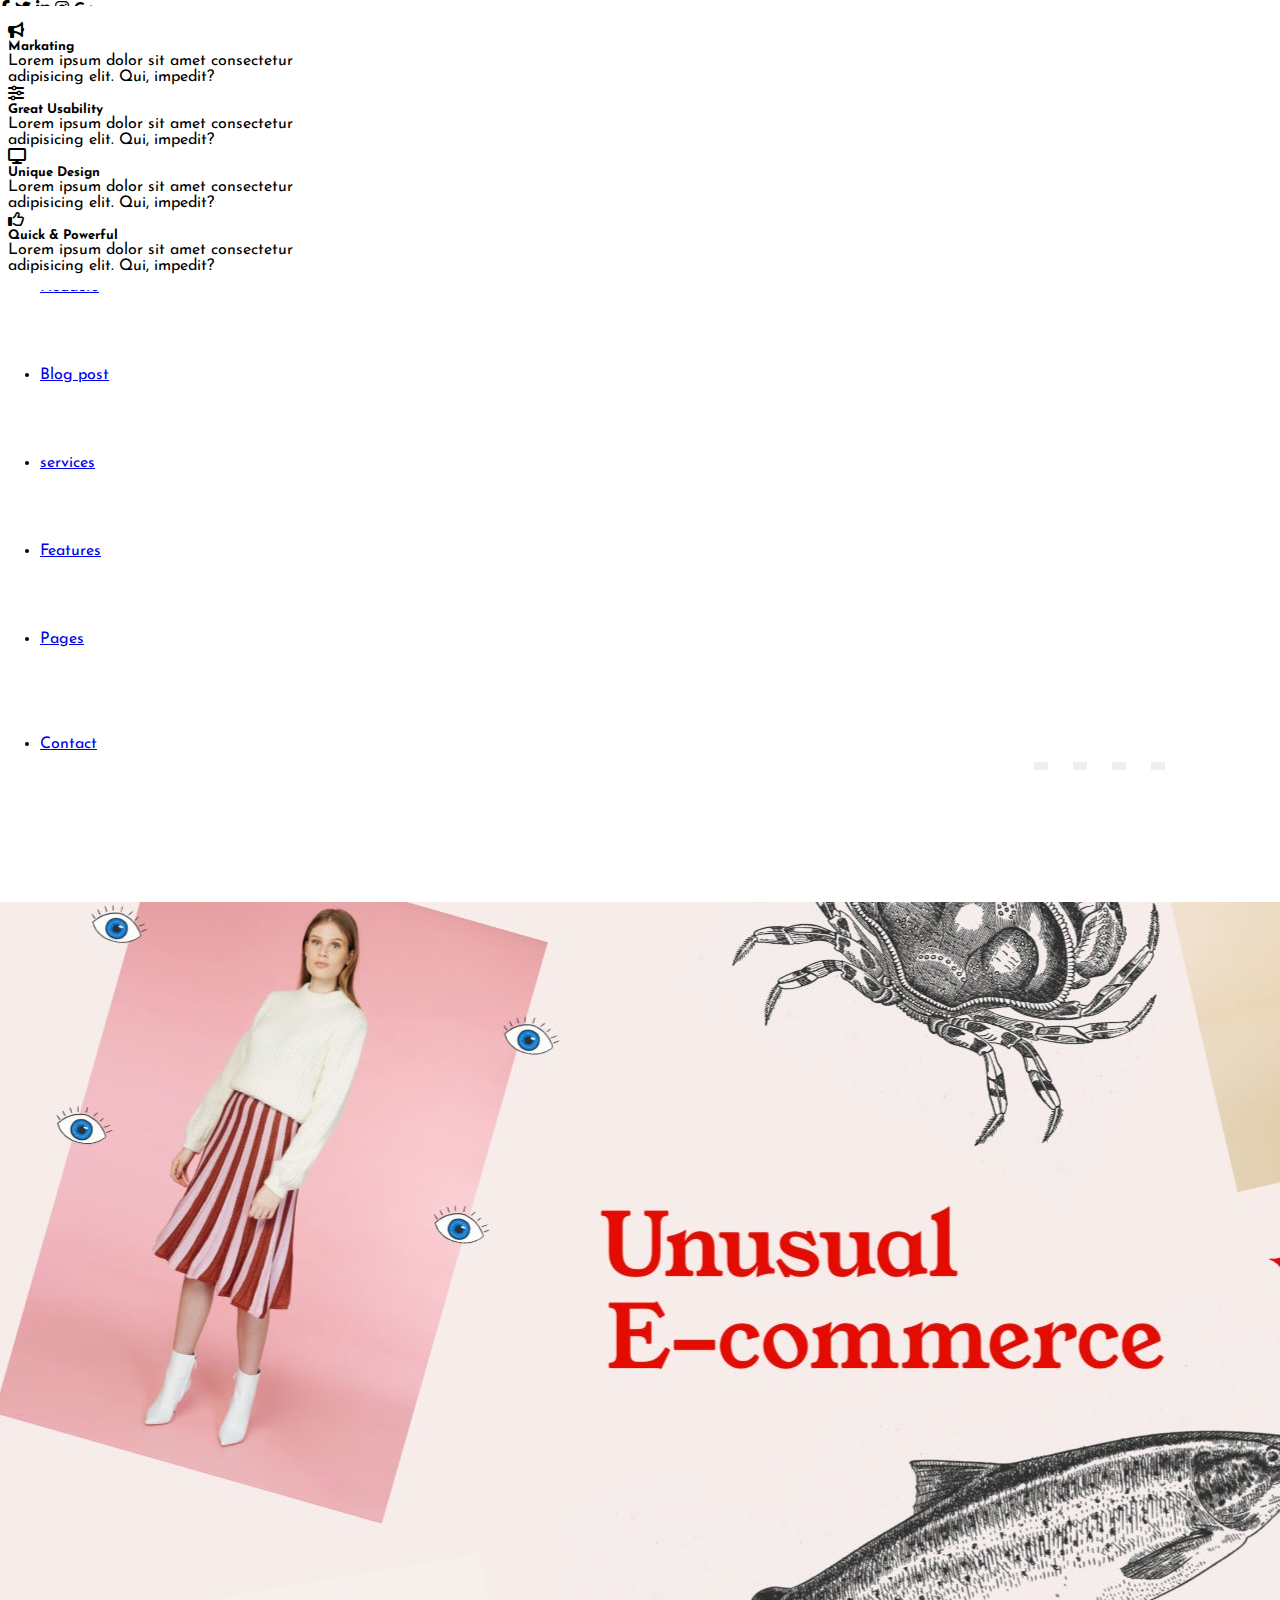
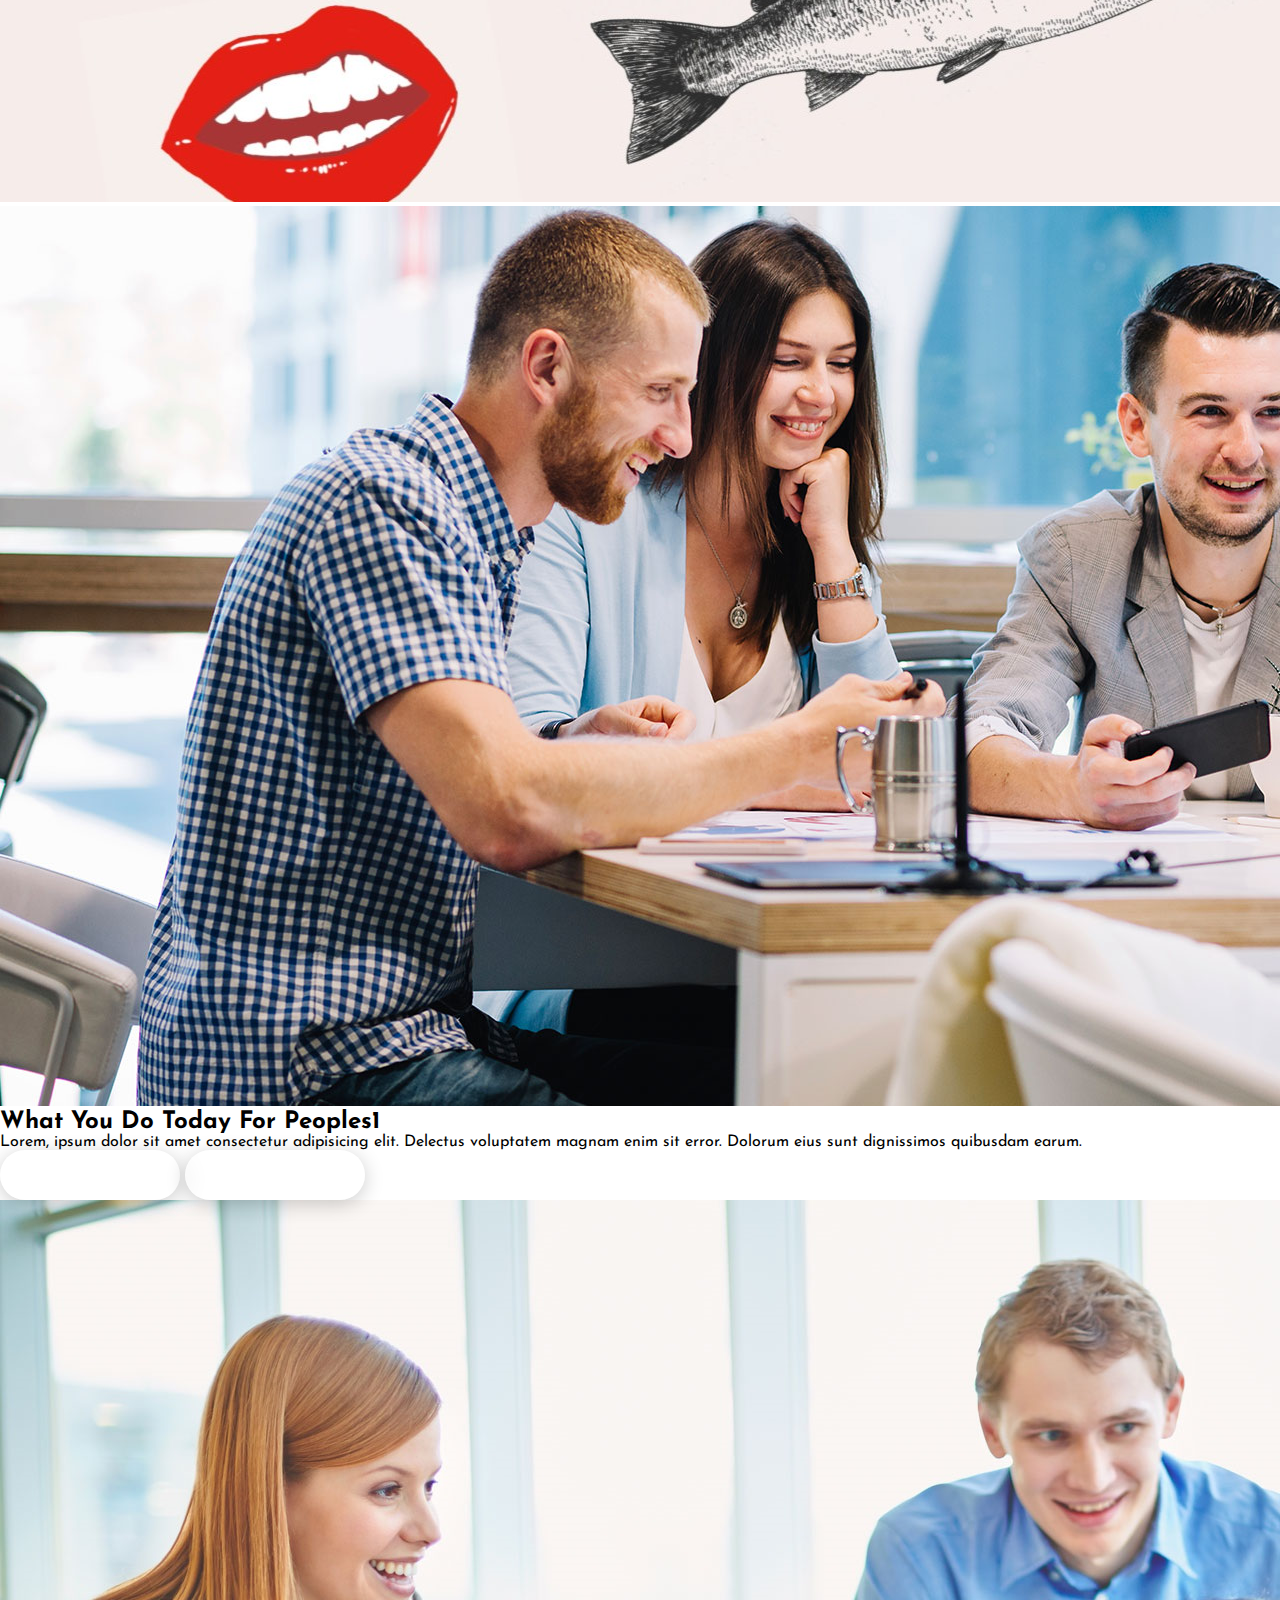
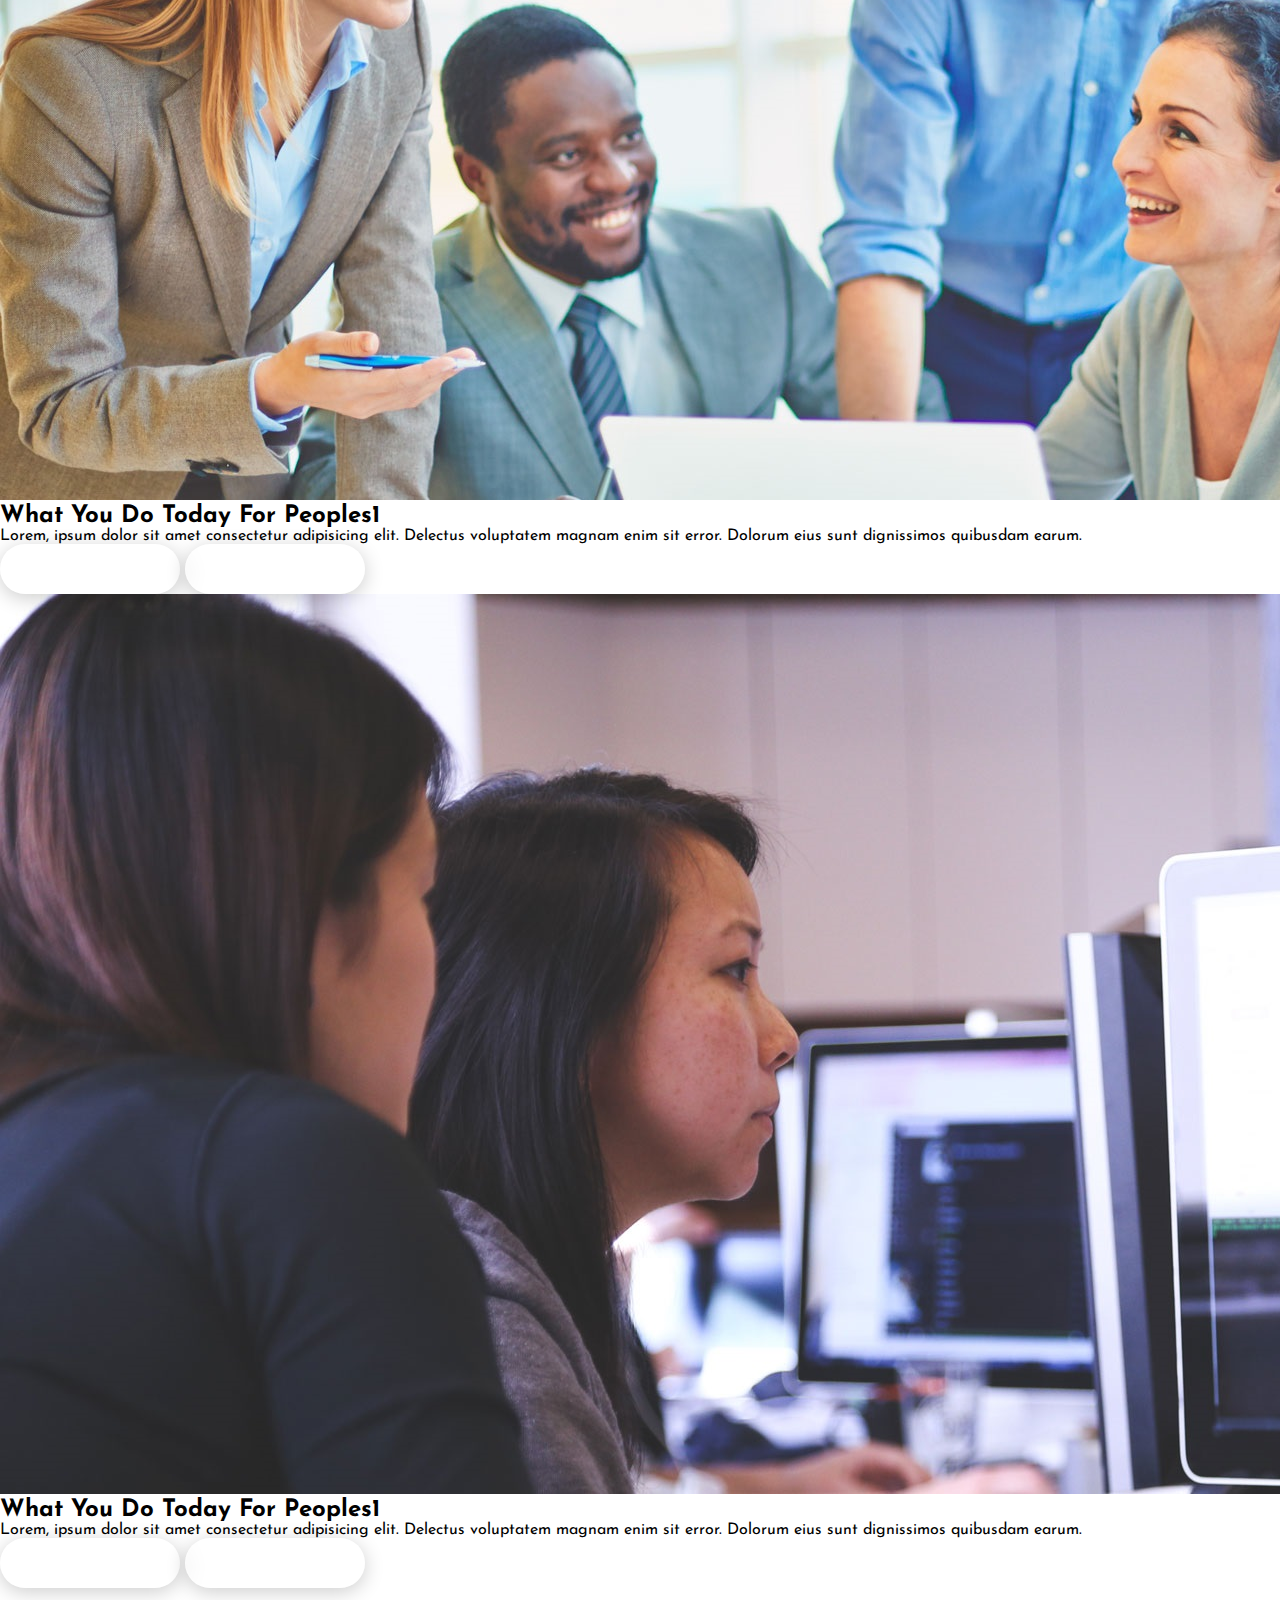
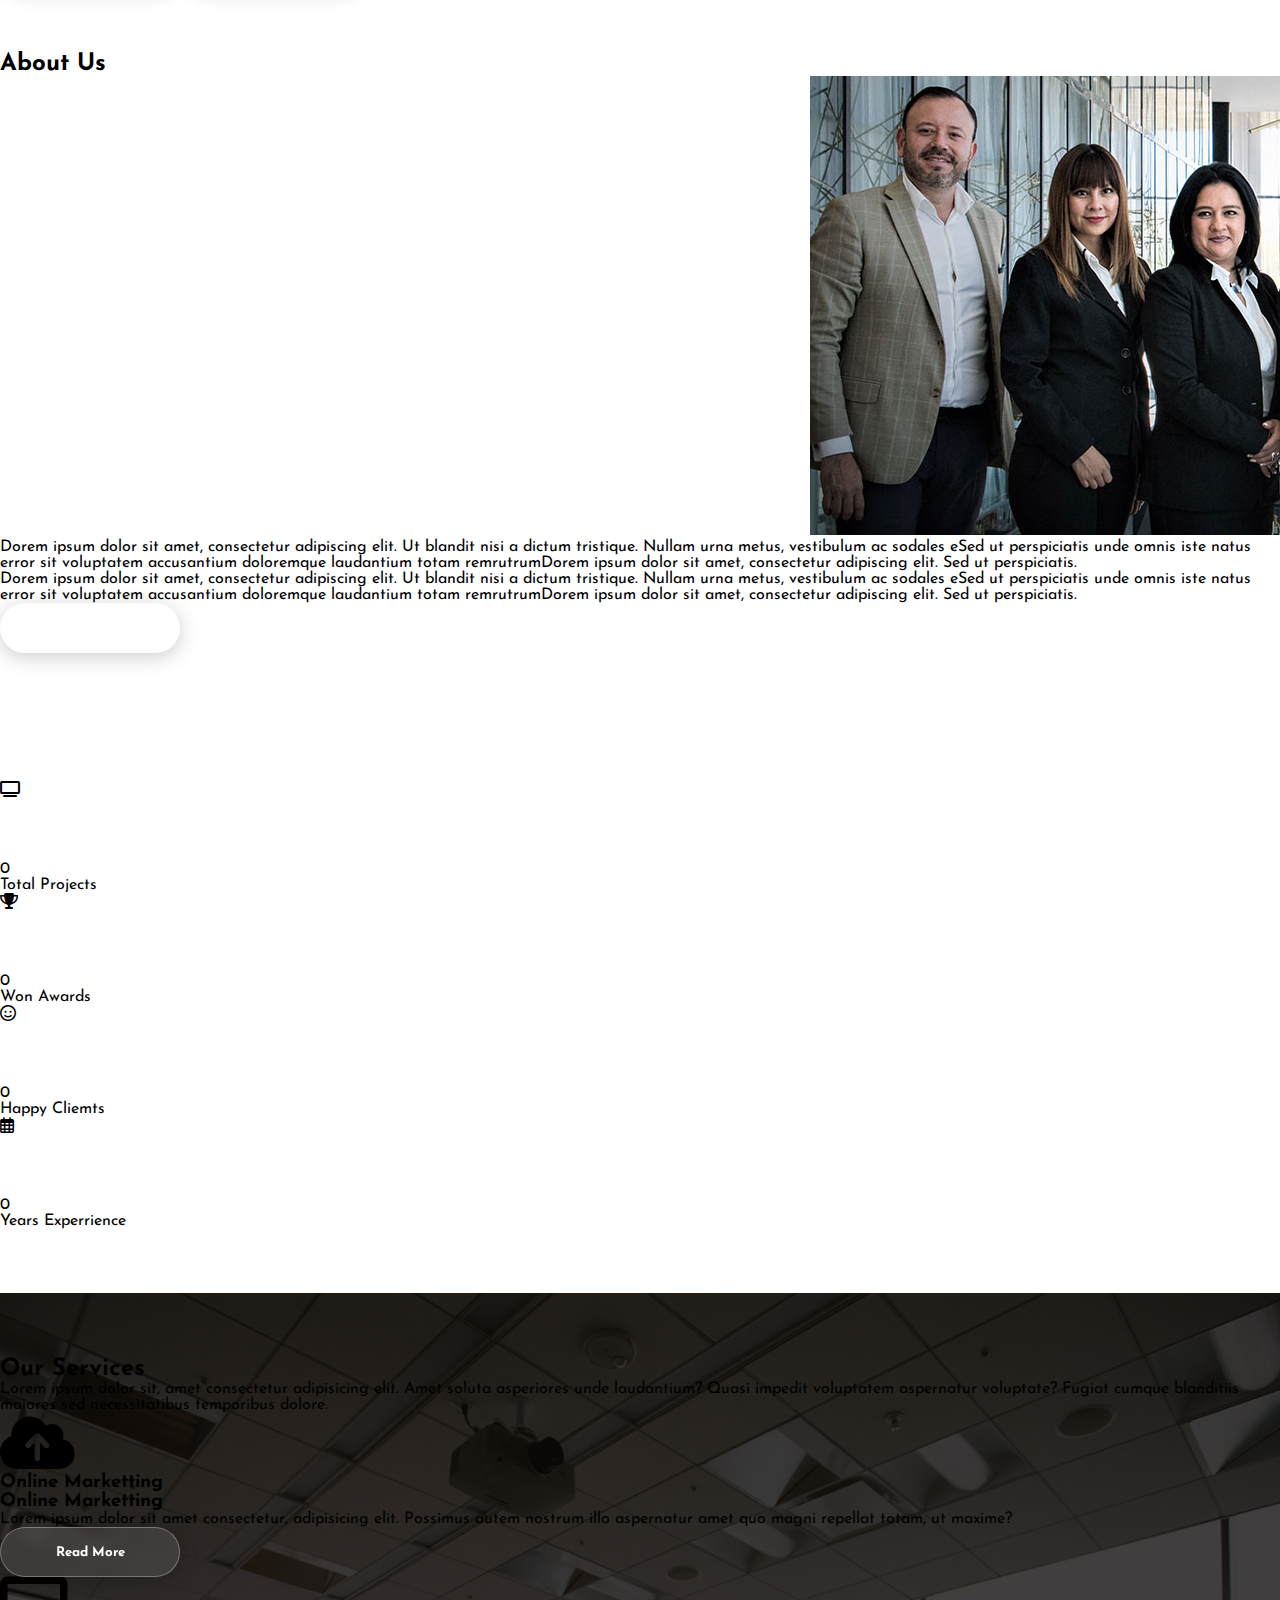
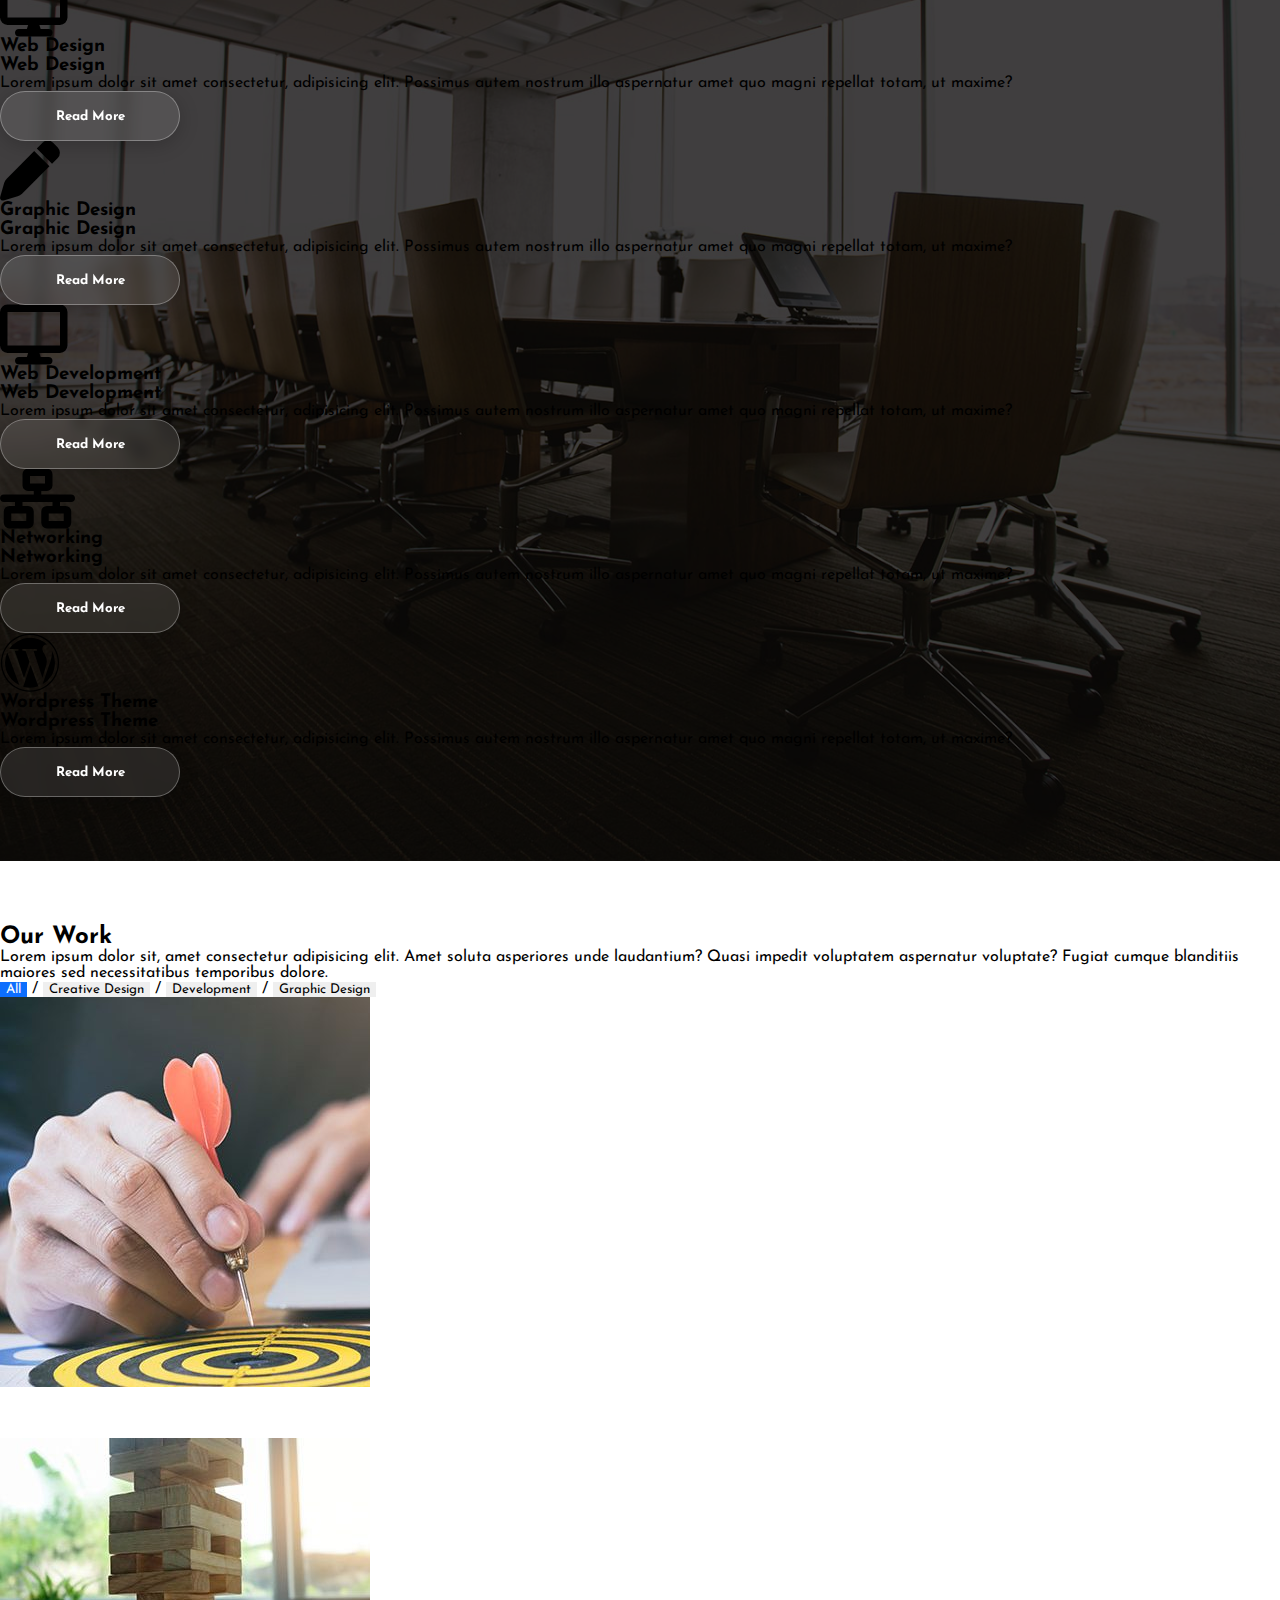
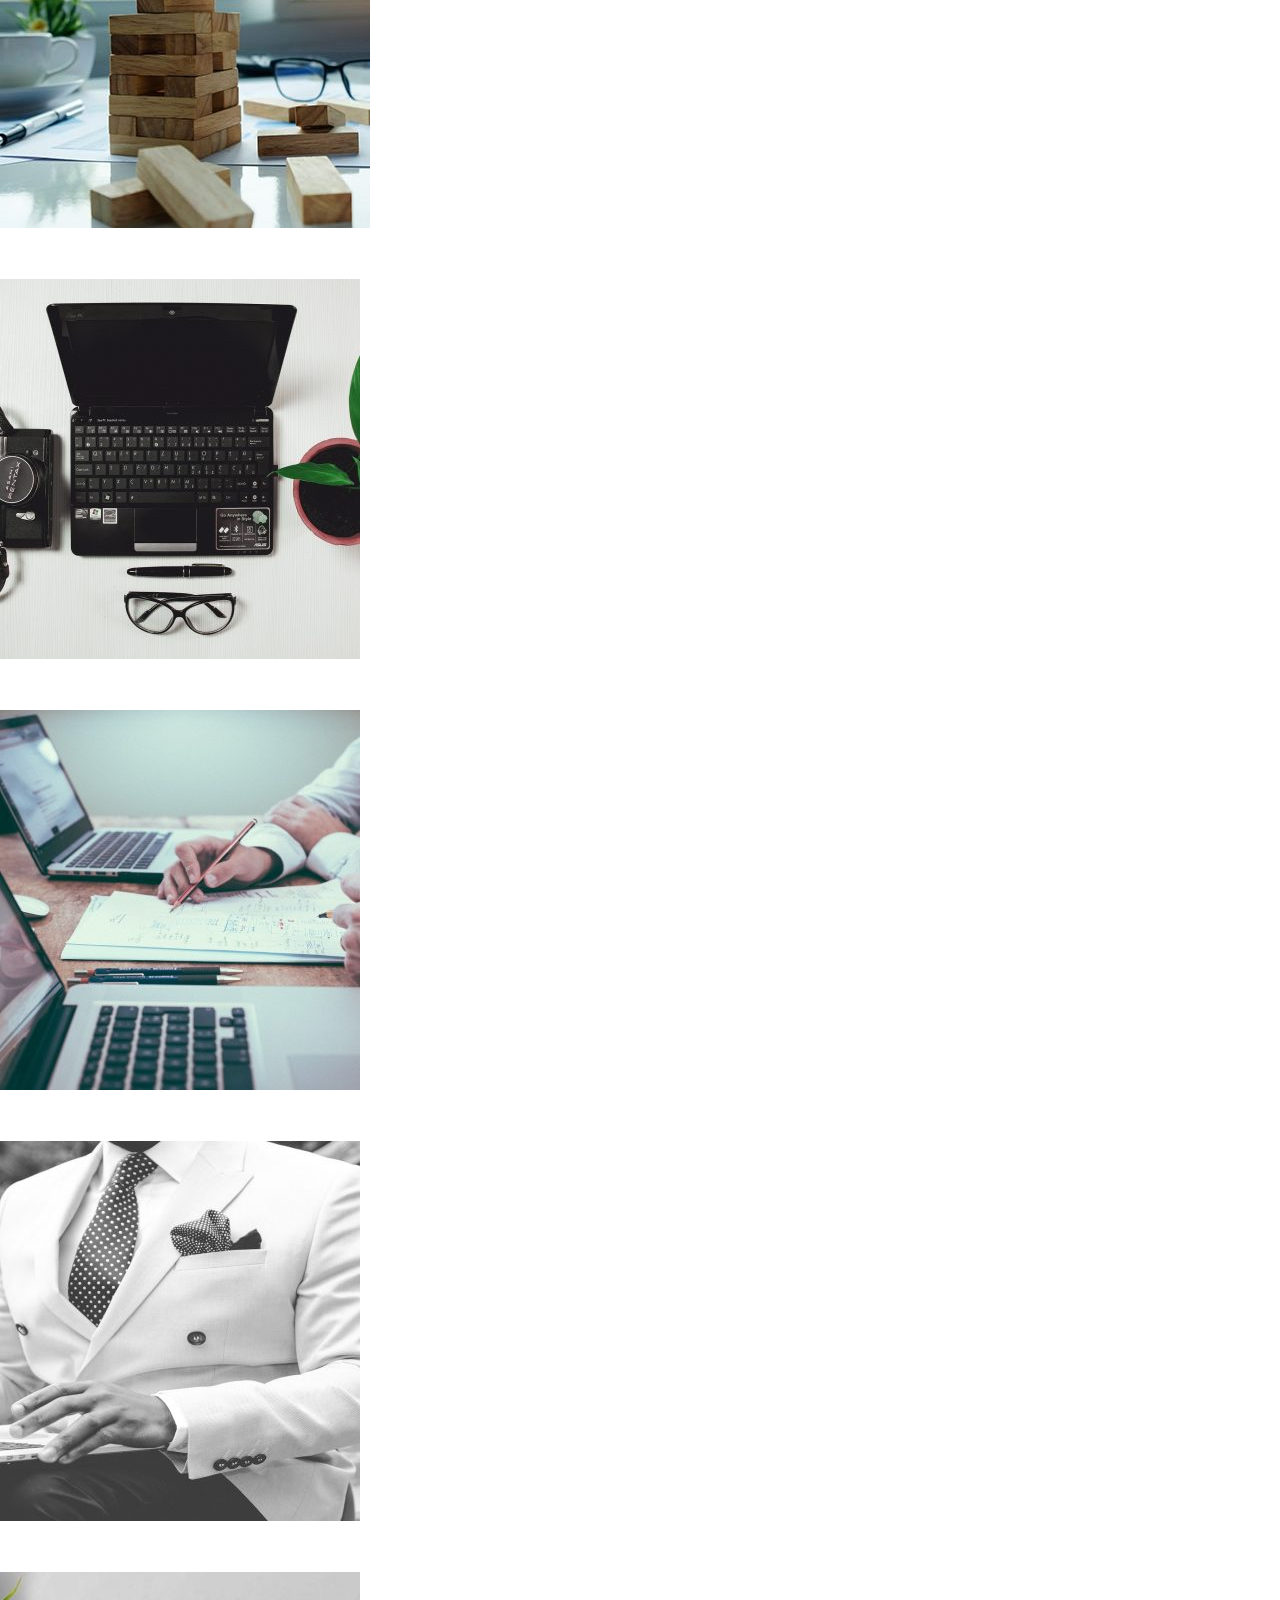
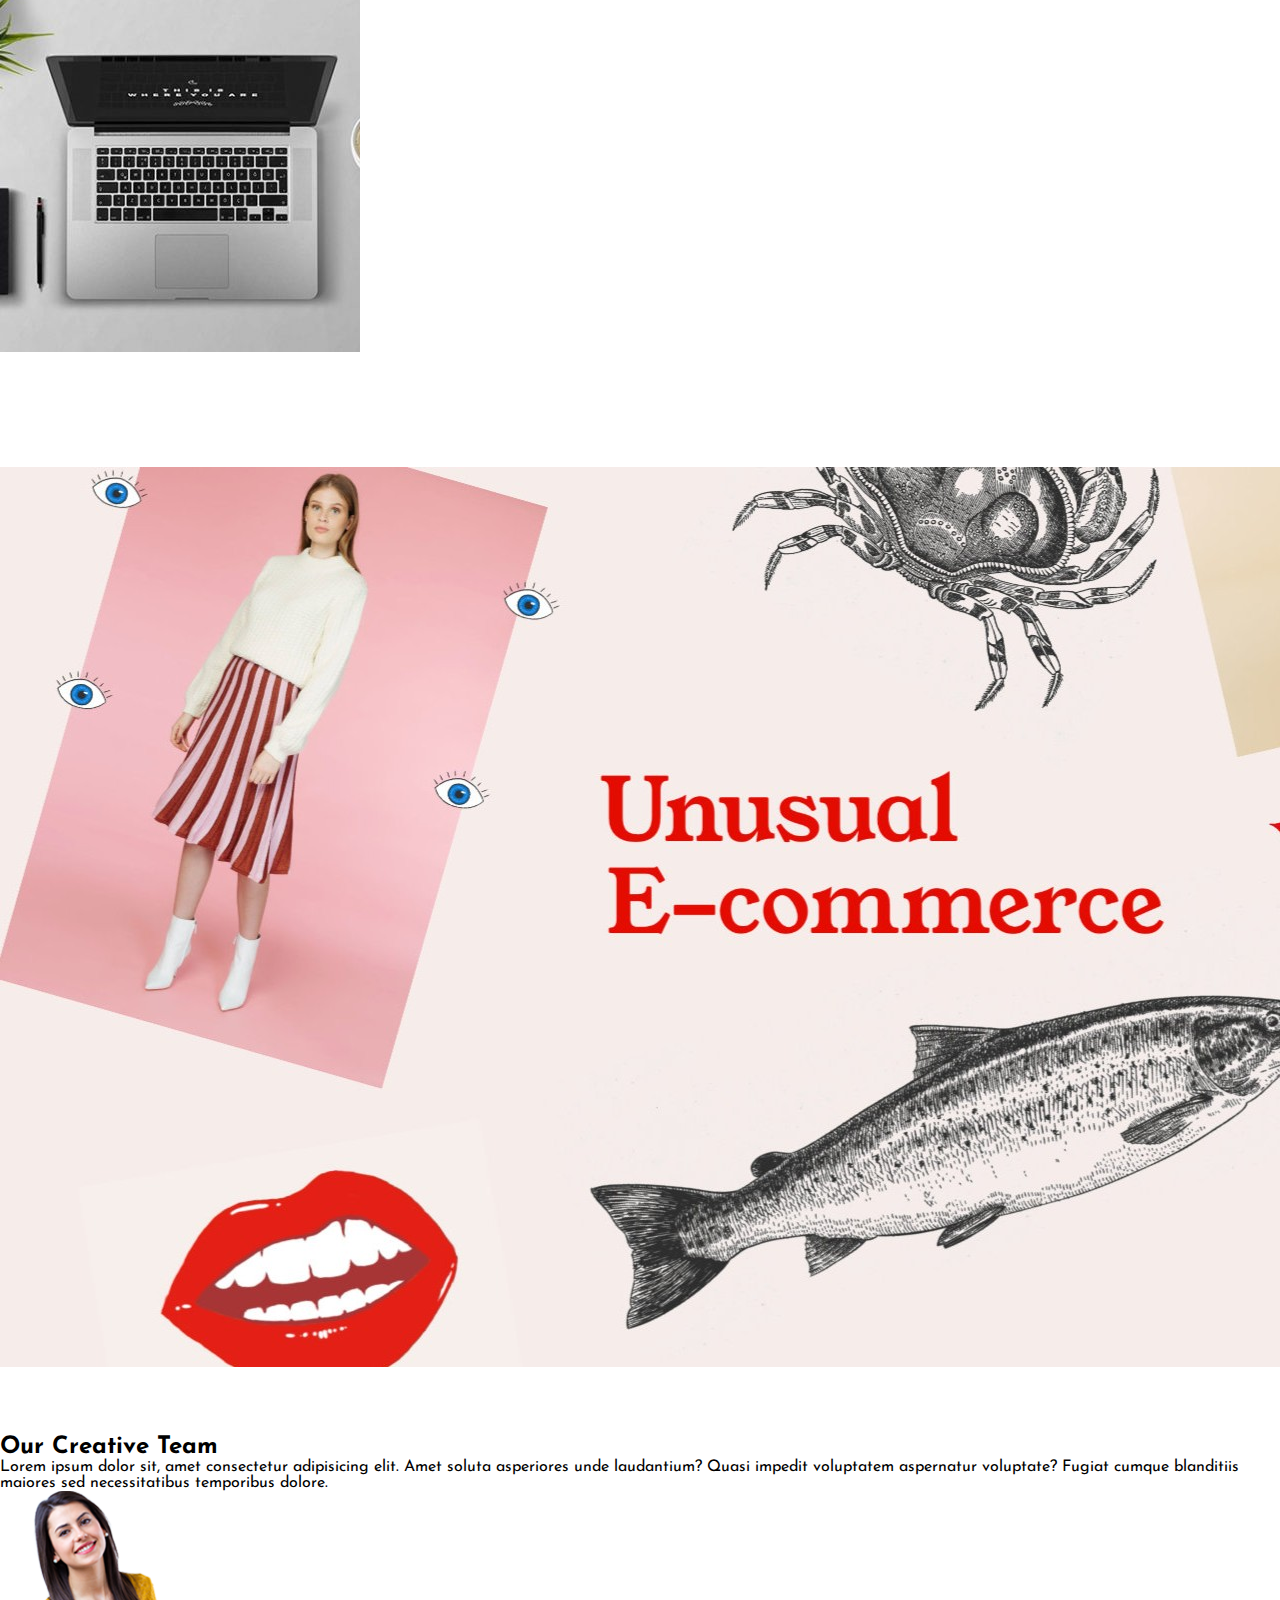
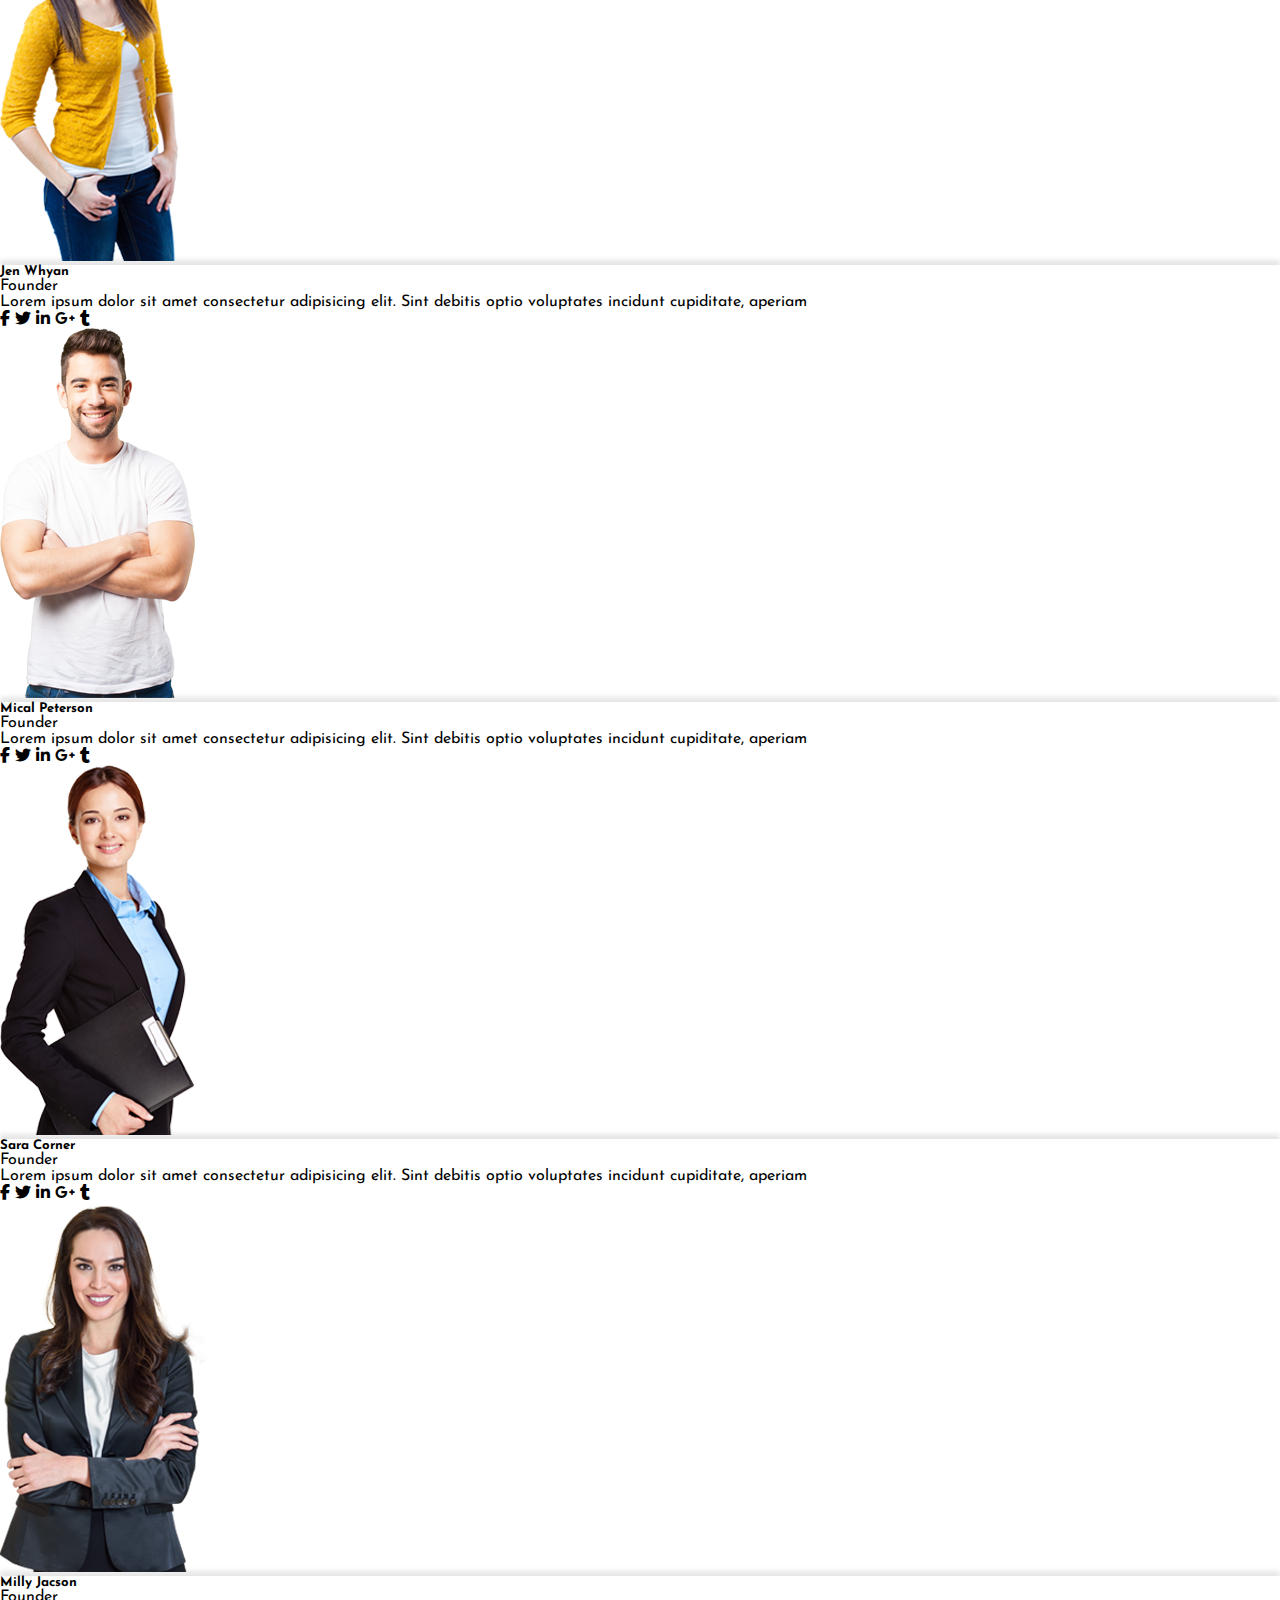
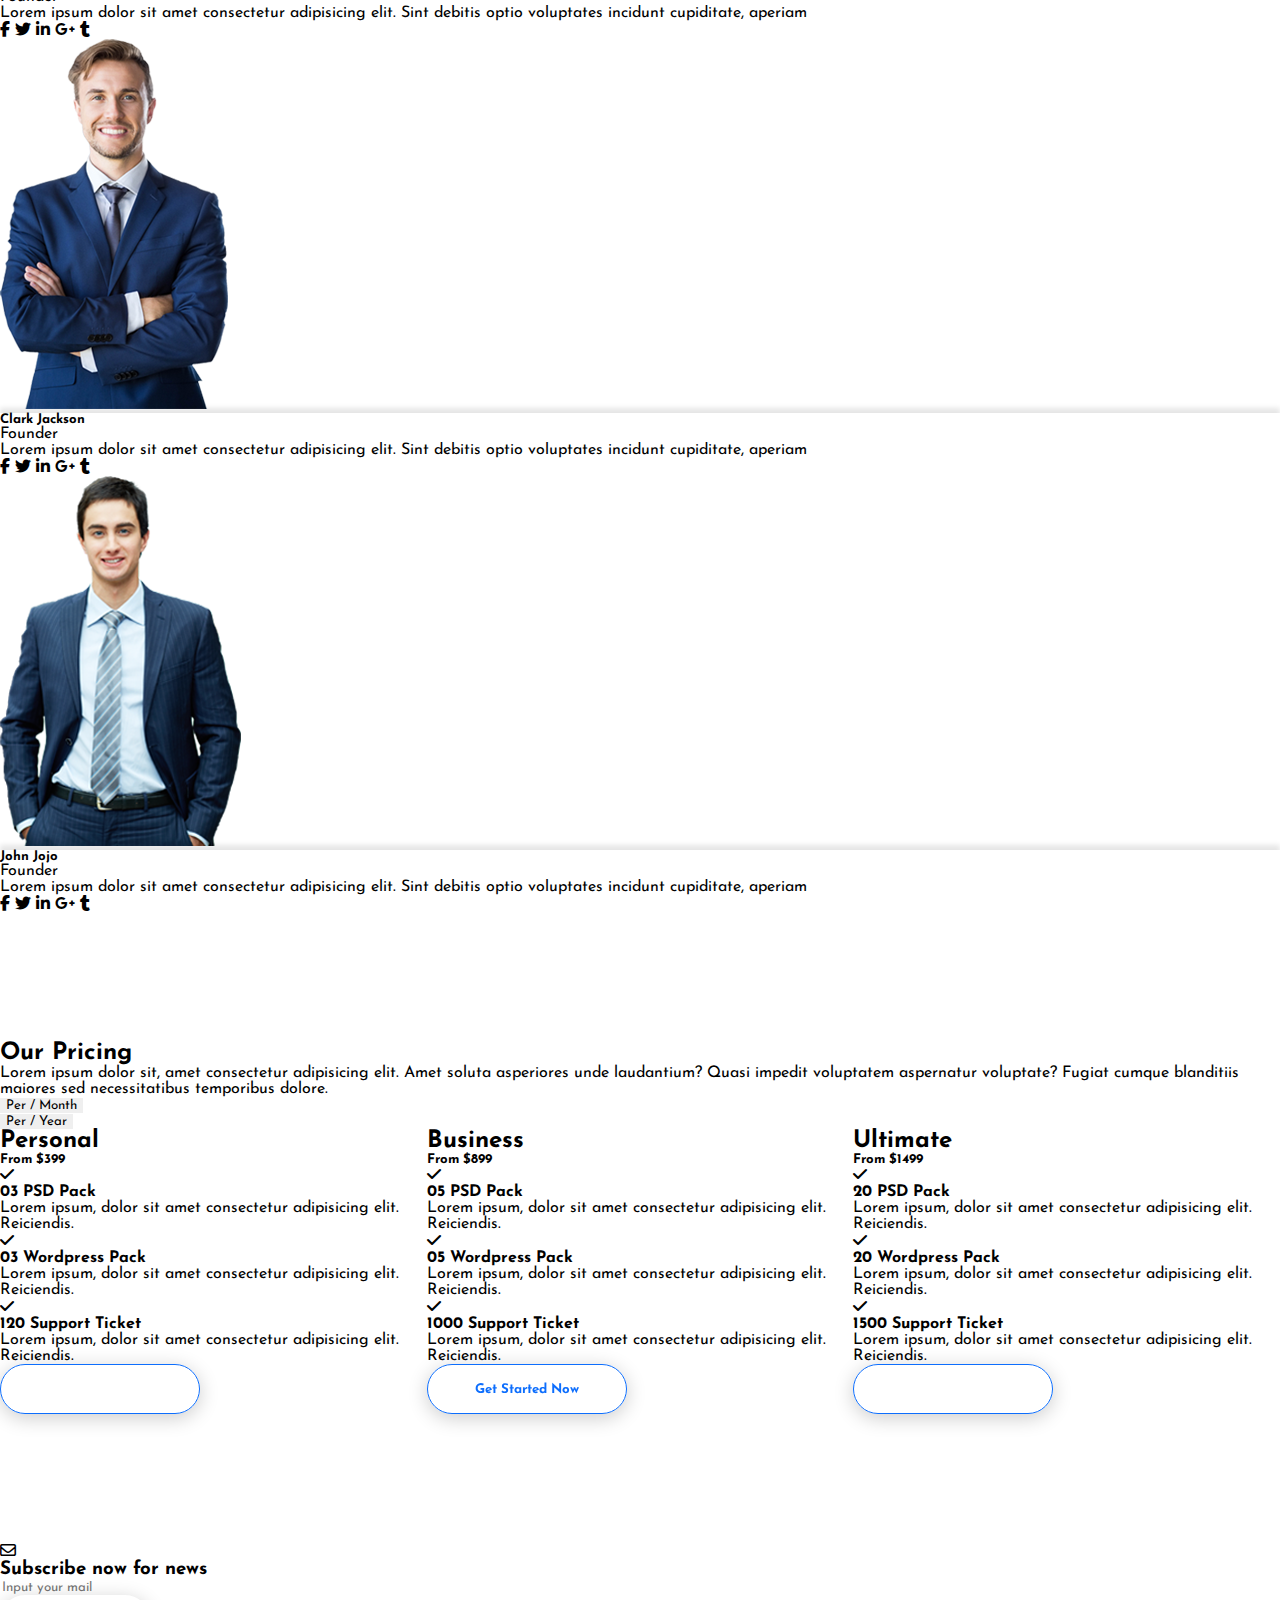
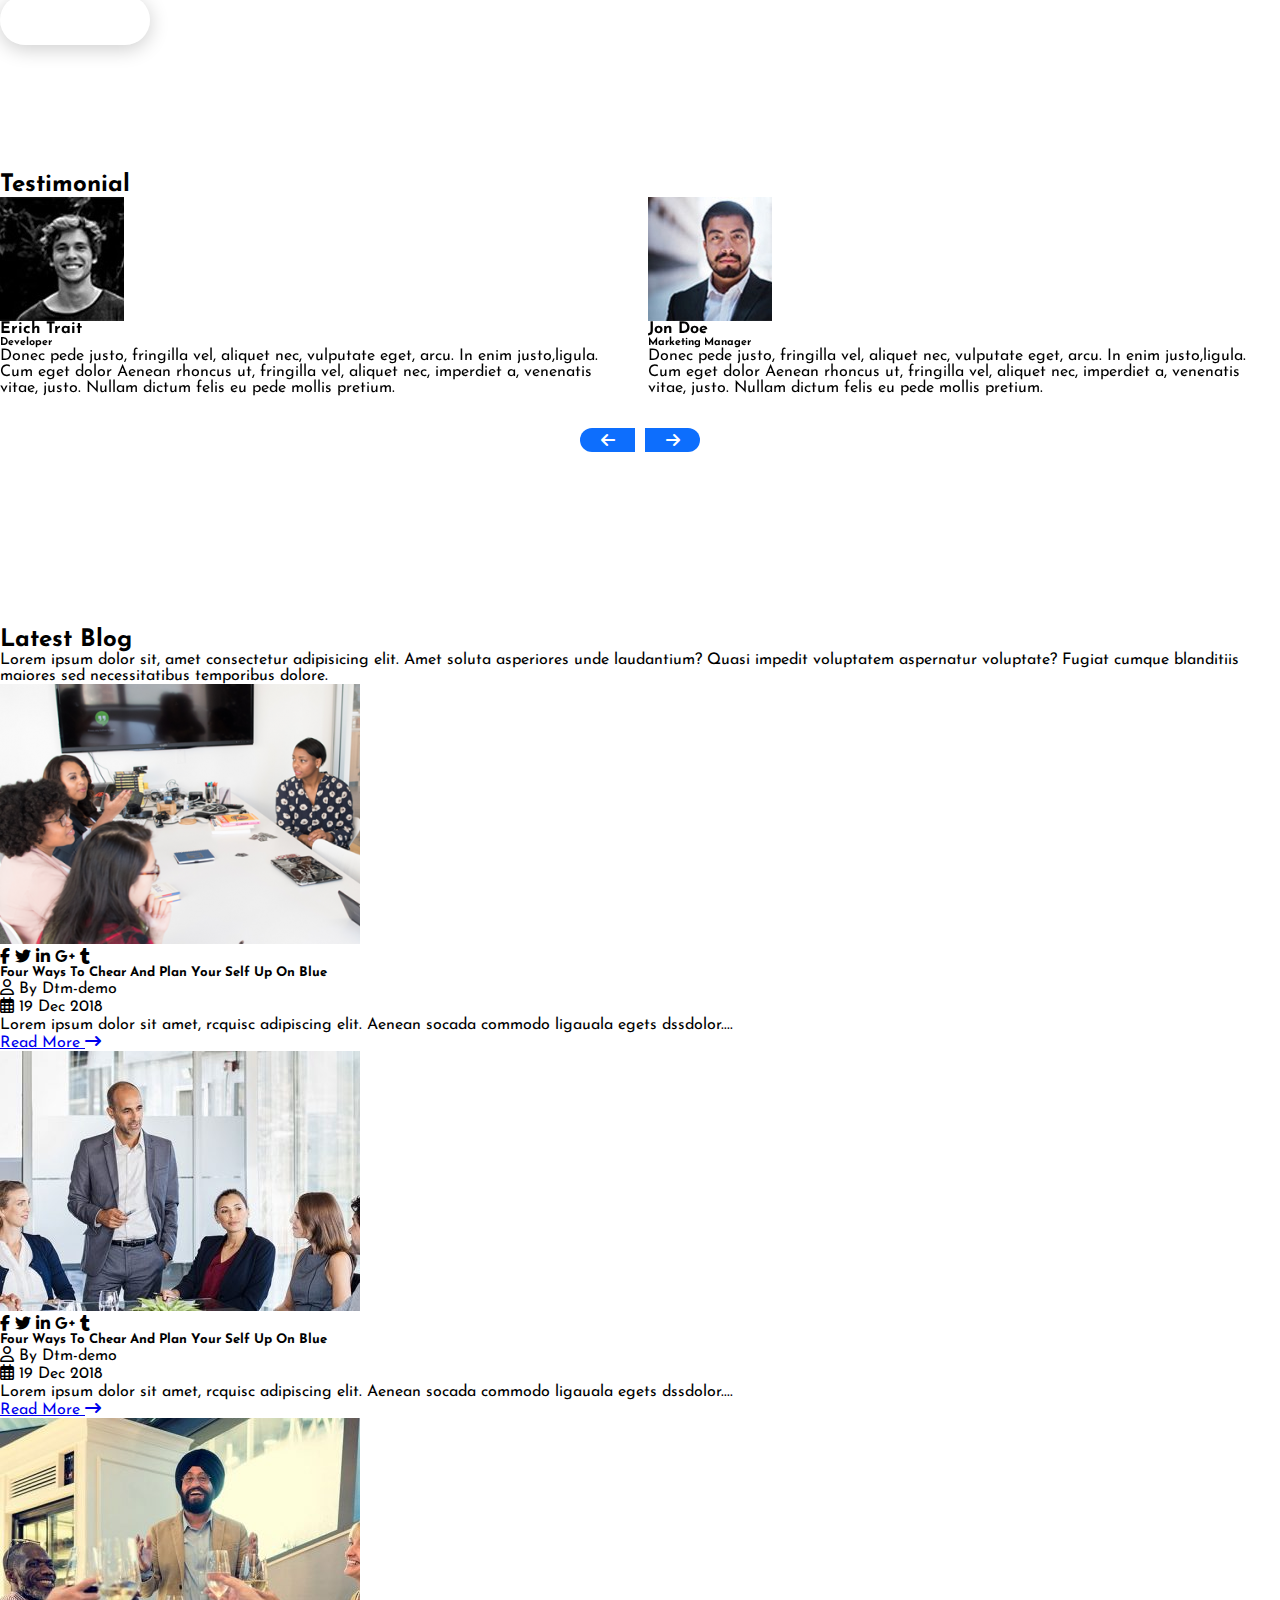
<file: Final_Project/index.html>
<!DOCTYPE html>
<html lang="en">

<head>
  <meta charset="utf-8" />
  <meta name="viewport" content="width=device-width, initial-scale=1" />
  <title>Tradex demo</title>
  <link rel="preconnect" href="https://fonts.googleapis.com" />
  <link rel="preconnect" href="https://fonts.gstatic.com" crossorigin />
  <link href="https://fonts.googleapis.com/css2?family=Josefin+Sans:ital,wght@0,100..700;1,100..700&display=swap"
    rel="stylesheet" />
  <link rel="stylesheet" href="https://cdnjs.cloudflare.com/ajax/libs/animate.css/4.1.1/animate.min.css" />
  <link rel="stylesheet" href="css/all.min.css" />
  <link href="https://cdn.jsdelivr.net/npm/bootstrap@5.3.7/dist/css/bootstrap.min.css" rel="stylesheet"
    integrity="sha384-LN+7fdVzj6u52u30Kp6M/trliBMCMKTyK833zpbD+pXdCLuTusPj697FH4R/5mcr" crossorigin="anonymous" />
  <link rel="stylesheet" href="https://cdnjs.cloudflare.com/ajax/libs/OwlCarousel2/2.3.4/assets/owl.carousel.min.css">
  <link rel="stylesheet"
    href="https://cdnjs.cloudflare.com/ajax/libs/OwlCarousel2/2.3.4/assets/owl.theme.default.min.css">
  <link rel="stylesheet" href="css/style.css" />
  <link rel="stylesheet" href="css/media.css" />

</head>

<body>
  <!-- Start Header -->
  <header class="bg-primary text-white py-3 d-none d-lg-block">
    <div class="container">
      <div class="row">
        <div class="col-lg-12 d-flex justify-content-between fs-6">
          <div class="col-lg-6 col-xl-5 d-flex justify-content-between align-items-center">
            <i class="fa-brands fa-facebook-f"></i>
            <i class="fa-brands fa-twitter"></i>
            <i class="fa-brands fa-linkedin-in"></i>
            <i class="fa-brands fa-instagram"></i>
            <i class="fa-brands fa-google-plus-g p-1 pe-3 border border-0 border-1 border-end border-white"></i>
            <div>
              <i class="fa-solid fa-location-dot pe-2"></i>
              <span>267 Park Avenue New York, NY 90210</span>
            </div>
          </div>
          <div class="col-lg-4 d-flex align-items-center justify-content-end">
            <i class="fa-regular fa-envelope"></i>
            <span class="d-inline-block px-3 border border-0 border-end border-white">Quick Email</span>
            <i class="fa-solid fa-phone-volume px-3"></i>
            <span>+1 (409) 987-5874</span>
          </div>
        </div>
      </div>
    </div>
  </header>
  <!-- End Header -->
  <!-- Start Fixed Left Button -->
  <button class="position-fixed z-3 top-25 bg-white d-flex align-items-center justify-content-center shadow-lg "
    style="width: 3.5rem; height: 3.5rem;">
    <i class="fa-solid fa-gears fa-2x "></i>
  </button>
  <!-- End Fixed Left Button -->
  <!-- Start Navbar -->
  <nav class="navbar navbar-expand-lg sticky-top bg-white z-2">
    <div class="container">
      <img src="Images/Trade-X-Logo.png" alt />
      <button class="navbar-toggler p-0 shadow-none" type="button" data-bs-toggle="collapse"
        data-bs-target="#navbarSupportedContent" aria-controls="navbarSupportedContent" aria-expanded="false"
        aria-label="Toggle navigation">
        <div class="p-2 bg-dark rounded" style="width: 34px; height: 34px">
          <hr class="my-1 border-2 border-white opacity-100" />
          <hr class="my-1 border-2 border-white opacity-100" />
          <hr class="my-1 border-2 border-white opacity-100" />
        </div>
      </button>
      <div class="collapse navbar-collapse mt-3 ps-3" id="navbarSupportedContent">
        <ul class="navbar-nav ms-auto mb-5 mb-lg-0">
          <li class="nav-item dropdown py-3">
            <a class="nav-link dropdown-toggle text-uppercase" href="index.html" role="button" data-bs-toggle="dropdown"
              aria-expanded="false">
              Home
            </a>
            <ul class="dropdown-menu">
              <li><a class="dropdown-item" href="#">Home 01</a></li>
              <li>
                <a class="dropdown-item" href="#">Home 02</a>
              </li>
            </ul>
          </li>
          <li class="nav-item py-3">
            <a class="nav-link text-uppercase" href="#">About</a>
          </li>
          <li class="nav-item dropdown py-3">
            <a class="nav-link dropdown-toggle text-uppercase" href="#" role="button" data-bs-toggle="dropdown"
              aria-expanded="false">
              Headers
            </a>
            <ul class="dropdown-menu">
              <li>
                <a class="dropdown-item" href="#">Header style 1</a>
              </li>
              <li>
                <a class="dropdown-item" href="#">Header style 2</a>
              </li>
              <li>
                <a class="dropdown-item" href="#">Header style 3</a>
              </li>
              <li>
                <a class="dropdown-item" href="#">Header style 4</a>
              </li>
            </ul>
          </li>
          <li class="nav-item dropdown py-3">
            <a class="nav-link dropdown-toggle text-uppercase" href="#" role="button" data-bs-toggle="dropdown"
              aria-expanded="false">
              Blog post
            </a>
            <ul class="dropdown-menu">
              <li>
                <a class="dropdown-item" href="#">Blog Grid</a>
              </li>
              <li>
                <a class="dropdown-item" href="#">Blog Masonary</a>
              </li>
              <li>
                <a class="dropdown-item" href="#">Clasic</a>
              </li>
              <li>
                <a class="dropdown-item" href="#">Blog Detail</a>
              </li>
            </ul>
          </li>
          <li class="nav-item dropdown py-3">
            <a class="nav-link dropdown-toggle text-uppercase" href="#" role="button" data-bs-toggle="dropdown"
              aria-expanded="false">
              services
            </a>
            <ul class="dropdown-menu">
              <li>
                <a class="dropdown-item" href="#">Full Width</a>
              </li>
              <li>
                <a class="dropdown-item" href="#">Service 2 Column</a>
              </li>
              <li>
                <a class="dropdown-item" href="#">Service 3 Colum</a>
              </li>
              <li>
                <a class="dropdown-item" href="#">Service 4 Colum</a>
              </li>
            </ul>
          </li>
          <li class="nav-item dropdown py-3">
            <a class="nav-link dropdown-toggle text-uppercase" href="#" role="button" data-bs-toggle="dropdown"
              aria-expanded="false">
              Features
            </a>
            <ul class="dropdown-menu">
              <li>
                <a class="dropdown-item" href="#">Shortcodes</a>
              </li>
              <li>
                <a class="dropdown-item" href="#">Feature 2 Column</a>
              </li>
              <li>
                <a class="dropdown-item" href="#">Feature 3 Column</a>
              </li>
              <li>
                <a class="dropdown-item" href="#">Feature 4 Column</a>
              </li>
            </ul>
          </li>
          <li class="nav-item dropdown py-3">
            <a class="nav-link dropdown-toggle text-uppercase" href="#" role="button" data-bs-toggle="dropdown"
              aria-expanded="false">
              Pages
            </a>
            <ul class="dropdown-menu">
              <li>
                <h6 class="dropdown-header text-black fs-4 fw-normal" href="#">
                  Page style 1
                </h6>
              </li>
              <li>
                <a class="dropdown-item" href="#">2 Column Grid</a>
              </li>
              <li>
                <a class="dropdown-item" href="#">3 Column Grid</a>
              </li>
              <li>
                <a class="dropdown-item" href="#">2 Column Masonary</a>
              </li>
              <li>
                <a class="dropdown-item" href="#">3 Column Masonary</a>
              </li>
            </ul>
          </li>
          <li class="nav-item py-3">
            <a class="nav-link text-uppercase" href="contact.html">Contact</a>
          </li>
        </ul>
      </div>
    </div>
  </nav>
  <!-- End Navbar -->
  <!-- Start Slider Section -->
  <div id="carouselExampleCaptions" class="carousel slide" data-bs-ride="carousel">
    <div class="carousel-indicators">
      <button type="button" data-bs-target="#carouselExampleCaptions" data-bs-slide-to="0" class="active"
        aria-current="true" aria-label="Slide 1"></button>
      <button type="button" data-bs-target="#carouselExampleCaptions" data-bs-slide-to="1"
        aria-label="Slide 2"></button>
      <button type="button" data-bs-target="#carouselExampleCaptions" data-bs-slide-to="2"
        aria-label="Slide 3"></button>
      <button type="button" data-bs-target="#carouselExampleCaptions" data-bs-slide-to="3"
        aria-label="Slide 4"></button>
    </div>
    <div class="carousel-inner w-100">
      <div class="carousel-item active">
        <img src="Images/ecommerce-cover-2.jpg" class="d-block w-100" alt="..." />
        <div
          class="carousel-caption bg-black bg-opacity-75 w-100 h-100 top-0 start-0 d-flex align-items-center justify-content-center">
        </div>
      </div>
      <div class="carousel-item">
        <img src="Images/slider1.jpg" class="d-block w-100" alt="..." />
        <div
          class="carousel-caption bg-black bg-opacity-75 w-100 h-100 top-0 start-0 d-flex align-items-center justify-content-center">
          <div class="col-10 col-lg-8">
            <h2 class="animate__animated animate__backInRight mb-4">
              What You Do Today For Peoples1
            </h2>
            <p class="d-none d-md-block animate__animated animate__bounceInRight animate__delay-1s my-4">
              Lorem, ipsum dolor sit amet consectetur adipisicing elit.
              Delectus voluptatem magnam enim sit error. Dolorum eius sunt
              dignissimos quibusdam earum.
            </p>
            <div class="animate__animated animate__fadeInUp animate__delay-1s">
              <button class="glassy-btn bg-primary me-3">
                <a href="#">Get Started Now</a>
              </button>
              <button class="glassy-btn">
                <a href="#">Contact Us</a>
              </button>
            </div>
          </div>
        </div>
      </div>
      <div class="carousel-item">
        <img src="Images/slider2.jpg" class="d-block w-100" alt="..." />
        <div
          class="carousel-caption bg-black bg-opacity-75 w-100 h-100 top-0 start-0 d-flex align-items-center justify-content-center">
          <div class="col-10 col-lg-8">
            <h2 class="animate__animated animate__backInRight mb-4">
              What You Do Today For Peoples1
            </h2>
            <p class="d-none d-md-block animate__animated animate__bounceInRight animate__delay-1s my-4">
              Lorem, ipsum dolor sit amet consectetur adipisicing elit.
              Delectus voluptatem magnam enim sit error. Dolorum eius sunt
              dignissimos quibusdam earum.
            </p>
            <div class="animate__animated animate__fadeInUp animate__delay-1s">
              <button class="glassy-btn bg-primary me-3">
                <a href="#">Get Started Now</a>
              </button>
              <button class="glassy-btn">
                <a href="#">Contact Us</a>
              </button>
            </div>
          </div>
        </div>
      </div>
      <div class="carousel-item">
        <img src="Images/slider3.jpg" class="d-block w-100" alt="..." />
        <div
          class="carousel-caption bg-black bg-opacity-75 w-100 h-100 top-0 start-0 d-flex align-items-center justify-content-center">
          <div class="col-10 col-lg-8">
            <h2 class="animate__animated animate__backInRight mb-4">
              What You Do Today For Peoples1
            </h2>
            <p class="d-none d-md-block animate__animated animate__bounceInRight animate__delay-1s my-4">
              Lorem, ipsum dolor sit amet consectetur adipisicing elit.
              Delectus voluptatem magnam enim sit error. Dolorum eius sunt
              dignissimos quibusdam earum.
            </p>
            <div class="animate__animated animate__fadeInUp animate__delay-1s">
              <button class="glassy-btn bg-primary me-3">
                <a href="#">Get Started Now</a>
              </button>
              <button class="glassy-btn">
                <a href="#">Contact Us</a>
              </button>
            </div>
          </div>
        </div>
      </div>
    </div>
  </div>
  <!-- End Slider Section -->
  <!-- Start Fixed Right Button -->
  <button type="button" class="btn btn-primary d-flex align-items-center justify-content-center rounded-circle "
    style="width: 3.5rem; height: 3.5rem;" id="scrollTopBtn">
    <i class="fa-solid fa-chevron-up fa-2x"></i>
  </button>
  <!-- End Fixed Right Button -->
  <!-- Start About Us Section -->
  <section class="section-padding about">
    <div class="container-lg">
      <div class="d-flex justify-content-center align-items-center my-5 ">
        <span class="col-1">
          <hr class="w-50 m-0 mb-2 ms-auto border border-primary opacity-100">
          <hr class="m-0  border border-primary opacity-100">
        </span>
        <h2 class="fs-1 fw-semibold m-0 mx-3 ">About Us</h2>
        <span class="col-1 ">
          <hr class="w-50 m-0 mb-2  border border-primary opacity-100">
          <hr class="m-0  border border-primary opacity-100">
        </span>
      </div>
      <div class="row ">
        <div class="col-lg-8 col-xxl-7 position-relative ">
          <div class="about-text">
            <div class="row about-hover ">
              <div class="col-2  border-2 border-end d-flex align-items-center justify-content-center ">
                <i class="fa-solid fa-bullhorn fs-2"></i>
              </div>
              <div class="col-10">
                <h5>Markating</h5>
                <p class="text-secondary m-0">Lorem ipsum dolor sit amet consectetur adipisicing elit. Qui, impedit?
                </p>
              </div>
            </div>
            <div class="row about-hover my-4">
              <div class="col-2 border-2 border-end d-flex align-items-center justify-content-center ">
                <i class="fa-solid fa-sliders fs-2"></i>
              </div>
              <div class="col-10">
                <h5>Great Usability</h5>
                <p class="text-secondary m-0">Lorem ipsum dolor sit amet consectetur adipisicing elit. Qui, impedit?
                </p>
              </div>
            </div>
            <div class="row about-hover my-4">
              <div class="col-2 border-2 border-end d-flex align-items-center justify-content-center ">
                <i class="fa-solid fa-display fs-2"></i>
              </div>
              <div class="col-10">
                <h5>Unique Design</h5>
                <p class="text-secondary m-0">Lorem ipsum dolor sit amet consectetur adipisicing elit. Qui, impedit?
                </p>
              </div>
            </div>
            <div class="row about-hover my-4">
              <div class="col-2 border-2 border-end d-flex align-items-center justify-content-center ">
                <i class="fa-regular fa-thumbs-up fs-2"></i>
              </div>
              <div class="col-10">
                <h5>Quick & Powerful</h5>
                <p class="text-secondary m-0">Lorem ipsum dolor sit amet consectetur adipisicing elit. Qui, impedit?
                </p>
              </div>
            </div>
          </div>
          <div class="about-image">
            <img src="Images/abt-3.jpg" alt="">
          </div>
        </div>
        <div class="col-md-12 col-lg-4 mt-4 mt-lg-0 about-info">
          <p class="text-secondary mb-3">
            Dorem ipsum dolor sit amet, consectetur adipiscing elit. Ut blandit nisi a dictum tristique. Nullam urna
            metus, vestibulum ac sodales eSed ut perspiciatis unde omnis iste natus error sit voluptatem accusantium
            doloremque laudantium totam remrutrumDorem ipsum dolor sit amet, consectetur adipiscing elit. Sed ut
            perspiciatis.
          </p>
          <p class="text-secondary mb-3">
            Dorem ipsum dolor sit amet, consectetur adipiscing elit. Ut blandit nisi a dictum tristique. Nullam urna
            metus, vestibulum ac sodales eSed ut perspiciatis unde omnis iste natus error sit voluptatem accusantium
            doloremque laudantium totam remrutrumDorem ipsum dolor sit amet, consectetur adipiscing elit. Sed ut
            perspiciatis.
          </p>
          <button class="glassy-btn bg-primary">
            <a href="#">Learn More</a>
          </button>
        </div>
      </div>
    </div>
    </div>
  </section>
  <!-- End About Us Section -->
  <!-- Start Count Section -->
  <section class="section-padding bg-light " id="count-section">
    <div class="container">
      <div class="row g-5 justify-content-around nums">
        <div class="col-12 col-md-5 col-xl-3">
          <div class="row align-items-center">
            <div class="col-3 bg-white d-flex justify-content-center align-items-center rounded shadow-lg text-primary"
              style="width: 80px; height: 80px;">
              <i class="fa-solid fa-tv fs-2"></i>
            </div>
            <div class="col-7">
              <div class="my-2 fw-bold num" data-goal="800">0</div>
              <p class="text-secondary m-0">Total Projects</p>
            </div>
          </div>
        </div>
        <div class="col-12 col-md-5 col-xl-3">
          <div class="row align-items-center">
            <div class="col-3 bg-white d-flex justify-content-center align-items-center rounded shadow-lg text-primary"
              style="width: 80px; height: 80px;">
              <i class="fa-solid fa-trophy fs-2"></i>
            </div>
            <div class="col-7">
              <div class="my-2 fw-bold num" data-goal="810">0</div>
              <p class="text-secondary m-0">Won Awards</p>
            </div>
          </div>
        </div>
        <div class="col-12 col-md-5 col-xl-3">
          <div class="row align-items-center">
            <div class="col-3 bg-white d-flex justify-content-center align-items-center rounded shadow-lg text-primary"
              style="width: 80px; height: 80px;">
              <i class="fa-regular fa-face-smile fs-2"></i>
            </div>
            <div class="col-7">
              <div class="my-2 fw-bold num" data-goal="2000">0</div>
              <p class="text-secondary m-0">Happy Cliemts</p>
            </div>
          </div>
        </div>
        <div class="col-12 col-md-5 col-xl-3">
          <div class="row align-items-center">
            <div class="col-3 bg-white d-flex justify-content-center align-items-center rounded shadow-lg text-primary"
              style="width: 80px; height: 80px;">
              <i class="fa-regular fa-calendar-days fs-2"></i>
            </div>
            <div class="col-7">
              <div class="my-2 fw-bold num" data-goal="20">0</div>
              <p class="text-secondary m-0">Years Experrience</p>
            </div>
          </div>
        </div>
      </div>
    </div>
  </section>
  <!-- End Count Section -->
  <!-- Start Services Section -->
  <section class="services text-white">
    <div class="section-padding overlay">
      <div class="container">
        <div class="row">
          <div class="d-flex justify-content-center align-items-center mt-5 mb-3 services-heading">
            <span class="col-1">
              <hr class="w-50 m-0 mb-2 ms-auto border border-primary opacity-100">
              <hr class="m-0  border border-primary opacity-100">
            </span>
            <h2 class="fs-1 fw-semibold m-0 mx-3 ">Our Services</h2>
            <span class="col-1 ">
              <hr class="w-50 m-0 mb-2  border border-primary opacity-100">
              <hr class="m-0  border border-primary opacity-100">
            </span>
          </div>
          <p class="col-12 col-lg-10 col-xl-9 mx-auto text-center services-heading">
            Lorem ipsum dolor sit, amet consectetur adipisicing elit. Amet soluta asperiores unde laudantium? Quasi
            impedit
            voluptatem aspernatur voluptate? Fugiat cumque blanditiis maiores sed necessitatibus temporibus dolore.
          </p>
        </div>
        <div class="row g-3 my-5">
          <div class="col-12 col-md-6 col-lg-4 d-flex justify-content-center align-items-center px-2 service">
            <div class="text-center col-12  border rounded border-secondary py-5 position-relative overflow-hidden">
              <i class="fa-solid fa-cloud-arrow-up my-3 mt-5 "></i>
              <h3 class="mb-5">Online Marketting</h3>
              <div
                class="overlay-text col-12 text-center position-absolute p-3 bg-white text-black w-100 h-100 rounded start-0 top-100 opacity-0">
                <h3 class="mt-3">Online Marketting</h3>
                <p>
                  Lorem ipsum dolor sit amet consectetur, adipisicing elit. Possimus autem nostrum illo aspernatur amet
                  quo
                  magni repellat totam, ut maxime?
                </p>
                <button class="glassy-btn bg-primary">
                  <a href="#">Read More</a>
                </button>
              </div>
            </div>
          </div>
          <div class="col-12 col-md-6 col-lg-4 d-flex justify-content-center align-items-center px-2 service">
            <div class="text-center col-12  border rounded border-secondary py-5 position-relative overflow-hidden">
              <i class="fa-solid fa-display my-3 mt-5 "></i>
              <h3 class="mb-5">Web Design</h3>
              <div
                class="overlay-text col-12 text-center position-absolute p-3 bg-white text-black w-100 h-100 rounded start-0 top-100 opacity-0">
                <h3 class="mt-3">Web Design</h3>
                <p>
                  Lorem ipsum dolor sit amet consectetur, adipisicing elit. Possimus autem nostrum illo aspernatur amet
                  quo
                  magni repellat totam, ut maxime?
                </p>
                <button class="glassy-btn bg-primary">
                  <a href="#">Read More</a>
                </button>
              </div>
            </div>
          </div>
          <div class="col-12 col-md-6 col-lg-4 d-flex justify-content-center align-items-center px-2 service">
            <div class="text-center col-12  border rounded border-secondary py-5 position-relative overflow-hidden">
              <i class="fa-solid fa-pen my-3 mt-5 "></i>
              <h3 class="mb-5">Graphic Design</h3>
              <div
                class="overlay-text col-12 text-center position-absolute p-3 bg-white text-black w-100 h-100 rounded start-0 top-100 opacity-0">
                <h3 class="mt-3">Graphic Design</h3>
                <p>
                  Lorem ipsum dolor sit amet consectetur, adipisicing elit. Possimus autem nostrum illo aspernatur amet
                  quo
                  magni repellat totam, ut maxime?
                </p>
                <button class="glassy-btn bg-primary">
                  <a href="#">Read More</a>
                </button>
              </div>
            </div>
          </div>
          <div class="col-12 col-md-6 col-lg-4 d-flex justify-content-center align-items-center px-2 service">
            <div class="text-center col-12  border rounded border-secondary py-5 position-relative overflow-hidden">
              <i class="fa-solid fa-display my-3 mt-5 "></i>
              <h3 class="mb-5">Web Development</h3>
              <div
                class="overlay-text col-12 text-center position-absolute p-3 bg-white text-black w-100 h-100 rounded start-0 top-100 opacity-0">
                <h3 class="mt-3">Web Development</h3>
                <p>
                  Lorem ipsum dolor sit amet consectetur, adipisicing elit. Possimus autem nostrum illo aspernatur amet
                  quo
                  magni repellat totam, ut maxime?
                </p>
                <button class="glassy-btn bg-primary">
                  <a href="#">Read More</a>
                </button>
              </div>
            </div>
          </div>
          <div class="col-12 col-md-6 col-lg-4 d-flex justify-content-center align-items-center px-2 service">
            <div class="text-center col-12  border rounded border-secondary py-5 position-relative overflow-hidden">
              <i class="fa-solid fa-network-wired my-3 mt-5 "></i>
              <h3 class="mb-5">Networking</h3>
              <div
                class="overlay-text col-12 text-center position-absolute p-3 bg-white text-black w-100 h-100 rounded start-0 top-100 opacity-0">
                <h3 class="mt-3">Networking</h3>
                <p>
                  Lorem ipsum dolor sit amet consectetur, adipisicing elit. Possimus autem nostrum illo aspernatur amet
                  quo
                  magni repellat totam, ut maxime?
                </p>
                <button class="glassy-btn bg-primary">
                  <a href="#">Read More</a>
                </button>
              </div>
            </div>
          </div>
          <div class="col-12 col-md-6 col-lg-4 d-flex justify-content-center align-items-center px-2 service">
            <div class="text-center col-12  border rounded border-secondary py-5 position-relative overflow-hidden">
              <i class="fa-brands fa-wordpress my-3 mt-5"></i>
              <h3 class="mb-5">Wordpress Theme</h3>
              <div
                class="overlay-text col-12 text-center position-absolute p-3 bg-white text-black w-100 h-100 rounded start-0 top-100 opacity-0">
                <h3 class="mt-3">Wordpress Theme</h3>
                <p>
                  Lorem ipsum dolor sit amet consectetur, adipisicing elit. Possimus autem nostrum illo aspernatur amet
                  quo
                  magni repellat totam, ut maxime?
                </p>
                <button class="glassy-btn bg-primary">
                  <a href="#">Read More</a>
                </button>
              </div>
            </div>
          </div>
        </div>
      </div>
    </div>
  </section>
  <!-- End Services Section -->
  <!-- Start Work Section -->
  <section class="work section-padding mb-5">
    <div class="container">
      <div class="row">
        <div class="d-flex justify-content-center align-items-center mt-5 mb-3 ">
          <span class="col-1">
            <hr class="w-50 m-0 mb-2 ms-auto border border-primary opacity-100">
            <hr class="m-0  border border-primary opacity-100">
          </span>
          <h2 class="fs-1 fw-semibold m-0 mx-3 ">Our Work</h2>
          <span class="col-1 ">
            <hr class="w-50 m-0 mb-2  border border-primary opacity-100">
            <hr class="m-0  border border-primary opacity-100">
          </span>
        </div>
        <p class="col-12 col-lg-10 col-xl-9 mx-auto text-center text-secondary">
          Lorem ipsum dolor sit, amet consectetur adipisicing elit. Amet soluta asperiores unde laudantium? Quasi
          impedit
          voluptatem aspernatur voluptate? Fugiat cumque blanditiis maiores sed necessitatibus temporibus dolore.
        </p>
      </div>
      <div class="row">
        <div class="text-center my-3">
          <button class="btn work-filter-btn border-0 active" data-filter="all">All</button>
          <span class="mx-3">/</span>
          <button class="btn work-filter-btn border-0" data-filter="creative">Creative Design</button>
          <span class="mx-3">/</span>
          <button class="btn work-filter-btn border-0" data-filter="development">Development</button>
          <span class="mx-3">/</span>
          <button class="btn work-filter-btn border-0" data-filter="graphic">Graphic Design</button>
        </div>
        <div class="row g-3" id="product-list">
          <div class="col-6 col-lg-4 product" data-category="creative">
            <div class="card rounded position-relative">
              <img src="Images/port7-370x390.jpg" class="d-block rounded">
              <div
                class="card-text bg-primary bg-opacity-75 position-absolute rounded text-white p-3 d-flex flex-column opacity-0">
                <p class="mb-2">Creative Design, Networking</p>
                <h5>Project Title03</h5>
                <div class="align-self-end">
                  <i class="fa-solid fa-plus"></i>
                </div>
              </div>
            </div>
          </div>
          <div class="col-6 col-lg-4 product" data-category="development graphic">
            <div class="card rounded position-relative">
              <img src="Images/port2-370x390.jpg" class="d-block rounded">
              <div
                class="card-text bg-primary bg-opacity-75 position-absolute rounded text-white p-3 d-flex flex-column opacity-0">
                <p class="mb-2">Creative Design, Networking</p>
                <h5>Project Title04</h5>
                <div class="align-self-end">
                  <i class="fa-solid fa-plus"></i>
                </div>
              </div>
            </div>
          </div>
          <div class="col-6 col-lg-4 product" data-category="development graphic">
            <div class="card rounded position-relative">
              <img src="Images/computer-472016_1920-360x380.jpg" class="d-block rounded">
              <div
                class="card-text bg-primary bg-opacity-75 position-absolute rounded text-white p-3 d-flex flex-column opacity-0">
                <p class="mb-2">Creative Design, Networking</p>
                <h5>Project Title01</h5>
                <div class="align-self-end">
                  <i class="fa-solid fa-plus"></i>
                </div>
              </div>
            </div>
          </div>
          <div class="col-6 col-lg-4 product" data-category="development creative graphic">
            <div class="card rounded position-relative">
              <img src="Images/office-1209640_1920-1-360x380.jpg" class="d-block rounded ">
              <div
                class="card-text bg-primary bg-opacity-75 position-absolute rounded text-white p-3 d-flex flex-column opacity-0">
                <p class="mb-2">Creative Design, Networking</p>
                <h5>Project Title02</h5>
                <div class="align-self-end">
                  <i class="fa-solid fa-plus"></i>
                </div>
              </div>
            </div>
          </div>
          <div class="col-6 col-lg-4 product" data-category="development">
            <div class="card rounded position-relative">
              <img src="Images/suit-869380_1920-360x380.jpg" class="d-block rounded">
              <div
                class="card-text bg-primary bg-opacity-75 position-absolute rounded text-white p-3 d-flex flex-column opacity-0">
                <p class="mb-2">Creative Design, Networking</p>
                <h5>Project 5</h5>
                <div class="align-self-end">
                  <i class="fa-solid fa-plus"></i>
                </div>
              </div>
            </div>
          </div>
          <div class="col-6 col-lg-4 product" data-category="graphic">
            <div class="card rounded position-relative">
              <img src="Images/port2-5-360x380.jpg" class="d-block rounded">
              <div
                class="card-text bg-primary bg-opacity-75 position-absolute rounded text-white p-3 d-flex flex-column opacity-0">
                <p class="mb-2">Creative Design, Networking</p>
                <h5>Project Title06</h5>
                <div class="align-self-end">
                  <i class="fa-solid fa-plus"></i>
                </div>
              </div>
            </div>
          </div>
        </div>
      </div>
    </div>
  </section>
  <!-- End Work Section -->
  <!-- Start Image Section -->
  <div class="bg-image">
    <img src="Images/ecommerce-cover-2.jpg" alt="" class="w-100">
  </div>
  <!-- End Image Section -->
  <!-- Start Team Section -->
  <section class="team bg-light section-padding">
    <div class="container">
      <div class="row">
        <div class="d-flex justify-content-center align-items-center mt-5 mb-3 ">
          <span class="col-1">
            <hr class="w-50 m-0 mb-2 ms-auto border border-primary opacity-100">
            <hr class="m-0  border border-primary opacity-100">
          </span>
          <h2 class="fs-1 fw-semibold m-0 mx-3 ">Our Creative Team</h2>
          <span class="col-1 ">
            <hr class="w-50 m-0 mb-2  border border-primary opacity-100">
            <hr class="m-0  border border-primary opacity-100">
          </span>
        </div>
        <p class="col-12 col-lg-10 col-xl-9 mx-auto text-center text-secondary">
          Lorem ipsum dolor sit, amet consectetur adipisicing elit. Amet soluta asperiores unde laudantium? Quasi
          impedit
          voluptatem aspernatur voluptate? Fugiat cumque blanditiis maiores sed necessitatibus temporibus dolore.
        </p>
      </div>
      <div class="row g-5">
        <div class="col-6 col-lg-4 px-2">
          <div class="team-card text-center position-relative pb-5">
            <img src="Images/team1.png" class="d-block h-100 mx-auto" style="height: 370px;">
            <div class="team-card-text bg-white p-4 pb-0 position-absolute bottom-0 w-100 ">
              <div class="title py-3 border-bottom border-black">
                <h5 class="text-black">Jen Whyan</h5>
                <spin class="text-primary">Founder</spin>
              </div>
              <div class="hidden-text d-none ">
                <p class="text-secondary mb-3">
                  Lorem ipsum dolor sit amet consectetur adipisicing elit. Sint debitis optio voluptates incidunt
                  cupiditate, aperiam
                </p>
                <div
                  class="social-icons rounded-top bg-primary text-white d-flex justify-content-around animate__animated animate__fadeInUp ">
                  <i class="fa-brands fa-facebook-f p-2"></i>
                  <i class="fa-brands fa-twitter p-2"></i>
                  <i class="fa-brands fa-linkedin-in p-2"></i>
                  <i class="fa-brands fa-google-plus-g p-2"></i>
                  <i class="fa-brands fa-tumblr p-2"></i>
                </div>
              </div>
            </div>
          </div>
        </div>
        <div class="col-6 col-lg-4 px-2">
          <div class="team-card text-center position-relative pb-5">
            <img src="Images/team2.png" class="d-block h-100 mx-auto" style="height: 370px;">
            <div class="team-card-text bg-white p-4 pb-0 position-absolute bottom-0 w-100 ">
              <div class="title py-3 border-bottom border-black">
                <h5 class="text-black">Mical Peterson</h5>
                <spin class="text-primary">Founder</spin>
              </div>
              <div class="hidden-text d-none ">
                <p class="text-secondary my-3">
                  Lorem ipsum dolor sit amet consectetur adipisicing elit. Sint debitis optio voluptates incidunt
                  cupiditate, aperiam
                </p>
                <div
                  class="social-icons rounded-top bg-primary text-white d-flex justify-content-around animate__animated animate__fadeInUp ">
                  <i class="fa-brands fa-facebook-f p-2"></i>
                  <i class="fa-brands fa-twitter p-2"></i>
                  <i class="fa-brands fa-linkedin-in p-2"></i>
                  <i class="fa-brands fa-google-plus-g p-2"></i>
                  <i class="fa-brands fa-tumblr p-2"></i>
                </div>
              </div>
            </div>
          </div>
        </div>
        <div class="col-6 col-lg-4 px-2">
          <div class="team-card text-center position-relative pb-5">
            <img src="Images/team3.png" class="d-block h-100 mx-auto" style="height: 370px;">
            <div class="team-card-text bg-white p-4 pb-0 position-absolute bottom-0 w-100 ">
              <div class="title py-3 border-bottom border-black">
                <h5 class="text-black">Sara Corner</h5>
                <spin class="text-primary">Founder</spin>
              </div>
              <div class="hidden-text d-none ">
                <p class="text-secondary my-3">
                  Lorem ipsum dolor sit amet consectetur adipisicing elit. Sint debitis optio voluptates incidunt
                  cupiditate, aperiam
                </p>
                <div
                  class="social-icons rounded-top bg-primary text-white d-flex justify-content-around animate__animated animate__fadeInUp ">
                  <i class="fa-brands fa-facebook-f p-2"></i>
                  <i class="fa-brands fa-twitter p-2"></i>
                  <i class="fa-brands fa-linkedin-in p-2"></i>
                  <i class="fa-brands fa-google-plus-g p-2"></i>
                  <i class="fa-brands fa-tumblr p-2"></i>
                </div>
              </div>
            </div>
          </div>
        </div>
        <div class="col-6 col-lg-4 px-2">
          <div class="team-card text-center position-relative pb-5">
            <img src="Images/team4.png" class="d-block h-100 mx-auto" style="height: 370px;">
            <div class="team-card-text bg-white p-4 pb-0 position-absolute bottom-0 w-100 ">
              <div class="title py-3 border-bottom border-black">
                <h5 class="text-black">Milly Jacson</h5>
                <spin class="text-primary">Founder</spin>
              </div>
              <div class="hidden-text d-none ">
                <p class="text-secondary my-3">
                  Lorem ipsum dolor sit amet consectetur adipisicing elit. Sint debitis optio voluptates incidunt
                  cupiditate, aperiam
                </p>
                <div
                  class="social-icons rounded-top bg-primary text-white d-flex justify-content-around animate__animated animate__fadeInUp ">
                  <i class="fa-brands fa-facebook-f p-2"></i>
                  <i class="fa-brands fa-twitter p-2"></i>
                  <i class="fa-brands fa-linkedin-in p-2"></i>
                  <i class="fa-brands fa-google-plus-g p-2"></i>
                  <i class="fa-brands fa-tumblr p-2"></i>
                </div>
              </div>
            </div>
          </div>
        </div>
        <div class="col-6 col-lg-4 px-2">
          <div class="team-card text-center position-relative pb-5">
            <img src="Images/team5.png" class="d-block h-100 mx-auto" style="height: 370px;">
            <div class="team-card-text bg-white p-4 pb-0 position-absolute bottom-0 w-100 ">
              <div class="title py-3 border-bottom border-black">
                <h5 class="text-black">Clark Jackson</h5>
                <spin class="text-primary">Founder</spin>
              </div>
              <div class="hidden-text d-none ">
                <p class="text-secondary my-3">
                  Lorem ipsum dolor sit amet consectetur adipisicing elit. Sint debitis optio voluptates incidunt
                  cupiditate, aperiam
                </p>
                <div
                  class="social-icons rounded-top bg-primary text-white d-flex justify-content-around animate__animated animate__fadeInUp ">
                  <i class="fa-brands fa-facebook-f p-2"></i>
                  <i class="fa-brands fa-twitter p-2"></i>
                  <i class="fa-brands fa-linkedin-in p-2"></i>
                  <i class="fa-brands fa-google-plus-g p-2"></i>
                  <i class="fa-brands fa-tumblr p-2"></i>
                </div>
              </div>
            </div>
          </div>
        </div>
        <div class="col-6 col-lg-4 px-2">
          <div class="team-card text-center position-relative pb-5">
            <img src="Images/team6.png" class="d-block h-100 mx-auto" style="height: 370px;">
            <div class="team-card-text bg-white p-4 pb-0 position-absolute bottom-0 w-100 ">
              <div class="title py-3 border-bottom border-black">
                <h5 class="text-black">John Jojo</h5>
                <spin class="text-primary">Founder</spin>
              </div>
              <div class="hidden-text d-none ">
                <p class="text-secondary my-3">
                  Lorem ipsum dolor sit amet consectetur adipisicing elit. Sint debitis optio voluptates incidunt
                  cupiditate, aperiam
                </p>
                <div
                  class="social-icons rounded-top bg-primary text-white d-flex justify-content-around animate__animated animate__fadeInUp ">
                  <i class="fa-brands fa-facebook-f p-2"></i>
                  <i class="fa-brands fa-twitter p-2"></i>
                  <i class="fa-brands fa-linkedin-in p-2"></i>
                  <i class="fa-brands fa-google-plus-g p-2"></i>
                  <i class="fa-brands fa-tumblr p-2"></i>
                </div>
              </div>
            </div>
          </div>
        </div>
      </div>
    </div>
  </section>
  <!-- End Team Section -->
  <!-- Start Pricing Section -->
  <section class="pricing section-padding">
    <div class="container">
      <div class="row">
        <div class="d-flex justify-content-center align-items-center mt-5 mb-3 ">
          <span class="col-1">
            <hr class="w-50 m-0 mb-2 ms-auto border border-primary opacity-100">
            <hr class="m-0  border border-primary opacity-100">
          </span>
          <h2 class="fs-1 fw-semibold m-0 mx-3 ">Our Pricing</h2>
          <span class="col-1 ">
            <hr class="w-50 m-0 mb-2  border border-primary opacity-100">
            <hr class="m-0  border border-primary opacity-100">
          </span>
        </div>
        <p class="col-12 col-lg-10 col-xl-9 mx-auto text-center text-secondary">
          Lorem ipsum dolor sit, amet consectetur adipisicing elit. Amet soluta asperiores unde laudantium? Quasi
          impedit
          voluptatem aspernatur voluptate? Fugiat cumque blanditiis maiores sed necessitatibus temporibus dolore.
        </p>
      </div>
      <div class="row justify-content-center my-5 ">
        <div class="col-4 col-lg-3 col-xl-2  p-0">
          <button class="btn pricing-filter-btn btn-primary rounded-start-pill p-3 px-4 w-100 fw-semibold"
            data-filter="month">Per / Month</button>
        </div>
        <div class="col-4 col-lg-3 col-xl-2 p-0">
          <button class="btn pricing-filter-btn btn-outline-primary rounded-end-pill p-3 px-4 w-100 fw-semibold"
            data-filter="year">Per / Year</button>
        </div>
      </div>
      <!-- Per Month -->
      <div class="row pricing-cards justify-content-evenly my-3 g-4" data-category="month">
        <div class="col-8 col-md-5 col-lg-4 text-center px-5 py-3 border rounded ">
          <div class="title py-3">
            <h2 class="fs-1">Personal</h2>
            <hr class="w-50 border-primary border-1 mx-auto opacity-100">
            <h5>From <span class="text-primary">$399</span></h5>
          </div>
          <hr>
          <div class="py-3">
            <div class="d-flex align-items-center justify-content-center">
              <i class="fa-solid fa-check text-primary me-3 fs-5"></i>
              <h4 class="m-0">03 PSD Pack</h4>
            </div>
            <p class="text-secondary m-0">
              Lorem ipsum, dolor sit amet consectetur adipisicing elit. Reiciendis.
            </p>
          </div>
          <hr>
          <div class="py-3">
            <div class="d-flex align-items-center justify-content-center">
              <i class="fa-solid fa-check text-primary me-3 fs-5"></i>
              <h4 class="m-0">03 Wordpress Pack</h4>
            </div>
            <p class="text-secondary m-0">
              Lorem ipsum, dolor sit amet consectetur adipisicing elit. Reiciendis.
            </p>
          </div>
          <hr>
          <div class="py-3">
            <div class="d-flex align-items-center justify-content-center">
              <i class="fa-solid fa-check text-primary me-3 fs-5"></i>
              <h4 class="m-0">120 Support Ticket</h4>
            </div>
            <p class="text-secondary m-0">
              Lorem ipsum, dolor sit amet consectetur adipisicing elit. Reiciendis.
            </p>
          </div>
          <hr>
          <button class="glassy-btn bg-primary my-3 mb-5">
            <a href="#" class="fw-normal text-uppercase">Get Started Now</a>
          </button>
        </div>

        <div class="col-8 col-md-5 col-lg-4 text-center px-5 py-3 border rounded bg-white shadow-lg">
          <div class="title py-3">
            <h2 class="fs-1">Business</h2>
            <hr class="w-50 border-primary border-1 mx-auto opacity-100">
            <h5>From <span class="text-primary">$899</span></h5>
          </div>
          <hr>
          <div class="py-3">
            <div class="d-flex align-items-center justify-content-center">
              <i class="fa-solid fa-check text-primary me-3 fs-5"></i>
              <h4 class="m-0">05 PSD Pack</h4>
            </div>
            <p class="text-secondary m-0">
              Lorem ipsum, dolor sit amet consectetur adipisicing elit. Reiciendis.
            </p>
          </div>
          <hr>
          <div class="py-3">
            <div class="d-flex align-items-center justify-content-center">
              <i class="fa-solid fa-check text-primary me-3 fs-5"></i>
              <h4 class="m-0">05 Wordpress Pack</h4>
            </div>
            <p class="text-secondary m-0">
              Lorem ipsum, dolor sit amet consectetur adipisicing elit. Reiciendis.
            </p>
          </div>
          <hr>
          <div class="py-3">
            <div class="d-flex align-items-center justify-content-center">
              <i class="fa-solid fa-check text-primary me-3 fs-5"></i>
              <h4 class="m-0">1000 Support Ticket</h4>
            </div>
            <p class="text-secondary m-0">
              Lorem ipsum, dolor sit amet consectetur adipisicing elit. Reiciendis.
            </p>
          </div>
          <hr>
          <button class="glassy-btn bg-white my-3 mb-5 special-btn shadow-none">
            <a href="#" class="fw-normal text-uppercase">Get Started Now</a>
          </button>
        </div>

        <div class="col-8 col-md-5 col-lg-4 text-center px-5 py-3 border rounded ">
          <div class="title py-3">
            <h2 class="fs-1">Ultimate</h2>
            <hr class="w-50 border-primary border-1 mx-auto opacity-100">
            <h5>From <span class="text-primary">$1499</span></h5>
          </div>
          <hr>
          <div class="py-3">
            <div class="d-flex align-items-center justify-content-center">
              <i class="fa-solid fa-check text-primary me-3 fs-5"></i>
              <h4 class="m-0">20 PSD Pack</h4>
            </div>
            <p class="text-secondary m-0">
              Lorem ipsum, dolor sit amet consectetur adipisicing elit. Reiciendis.
            </p>
          </div>
          <hr>
          <div class="py-3">
            <div class="d-flex align-items-center justify-content-center">
              <i class="fa-solid fa-check text-primary me-3 fs-5"></i>
              <h4 class="m-0">20 Wordpress Pack</h4>
            </div>
            <p class="text-secondary m-0">
              Lorem ipsum, dolor sit amet consectetur adipisicing elit. Reiciendis.
            </p>
          </div>
          <hr>
          <div class="py-3">
            <div class="d-flex align-items-center justify-content-center">
              <i class="fa-solid fa-check text-primary me-3 fs-5"></i>
              <h4 class="m-0">1500 Support Ticket</h4>
            </div>
            <p class="text-secondary m-0">
              Lorem ipsum, dolor sit amet consectetur adipisicing elit. Reiciendis.
            </p>
          </div>
          <hr>
          <button class="glassy-btn bg-primary my-3 mb-5 py-3 px-2">
            <a href="#" class="fw-normal text-uppercase">Get Started Now</a>
          </button>
        </div>
      </div>
      <!-- Pear Year -->
      <div class="row pricing-cards justify-content-evenly my-3 g-4" data-category="year">
        <div class="col-8 col-md-5 col-lg-4 text-center px-5 py-3 border rounded ">
          <div class="title py-3">
            <h2 class="fs-1">Personal</h2>
            <hr class="w-50 border-primary border-1 mx-auto opacity-100">
            <h5>From <span class="text-primary">$2999</span></h5>
          </div>
          <hr>
          <div class="py-3">
            <div class="d-flex align-items-center justify-content-center">
              <i class="fa-solid fa-check text-primary me-3 fs-5"></i>
              <h4 class="m-0">03 PSD Pack</h4>
            </div>
            <p class="text-secondary m-0">
              Lorem ipsum, dolor sit amet consectetur adipisicing elit. Reiciendis.
            </p>
          </div>
          <hr>
          <div class="py-3">
            <div class="d-flex align-items-center justify-content-center">
              <i class="fa-solid fa-check text-primary me-3 fs-5"></i>
              <h4 class="m-0">03 Wordpress Pack</h4>
            </div>
            <p class="text-secondary m-0">
              Lorem ipsum, dolor sit amet consectetur adipisicing elit. Reiciendis.
            </p>
          </div>
          <hr>
          <div class="py-3">
            <div class="d-flex align-items-center justify-content-center">
              <i class="fa-solid fa-check text-primary me-3 fs-5"></i>
              <h4 class="m-0">120 Support Ticket</h4>
            </div>
            <p class="text-secondary m-0">
              Lorem ipsum, dolor sit amet consectetur adipisicing elit. Reiciendis.
            </p>
          </div>
          <hr>
          <button class="glassy-btn bg-primary my-3 mb-5">
            <a href="#" class="fw-normal text-uppercase">Get Started Now</a>
          </button>
        </div>

        <div class="col-8 col-md-5 col-lg-4 text-center px-5 py-3 border rounded bg-white shadow-lg">
          <div class="title py-3">
            <h2 class="fs-1">Business</h2>
            <hr class="w-50 border-primary border-1 mx-auto opacity-100">
            <h5>From <span class="text-primary">$7999</span></h5>
          </div>
          <hr>
          <div class="py-3">
            <div class="d-flex align-items-center justify-content-center">
              <i class="fa-solid fa-check text-primary me-3 fs-5"></i>
              <h4 class="m-0">05 PSD Pack</h4>
            </div>
            <p class="text-secondary m-0">
              Lorem ipsum, dolor sit amet consectetur adipisicing elit. Reiciendis.
            </p>
          </div>
          <hr>
          <div class="py-3">
            <div class="d-flex align-items-center justify-content-center">
              <i class="fa-solid fa-check text-primary me-3 fs-5"></i>
              <h4 class="m-0">05 Wordpress Pack</h4>
            </div>
            <p class="text-secondary m-0">
              Lorem ipsum, dolor sit amet consectetur adipisicing elit. Reiciendis.
            </p>
          </div>
          <hr>
          <div class="py-3">
            <div class="d-flex align-items-center justify-content-center">
              <i class="fa-solid fa-check text-primary me-3 fs-5"></i>
              <h4 class="m-0">1000 Support Ticket</h4>
            </div>
            <p class="text-secondary m-0">
              Lorem ipsum, dolor sit amet consectetur adipisicing elit. Reiciendis.
            </p>
          </div>
          <hr>
          <button class="glassy-btn bg-white my-3 mb-5 special-btn shadow-none">
            <a href="#" class="fw-normal text-uppercase">Get Started Now</a>
          </button>
        </div>

        <div class="col-8 col-md-5 col-lg-4 text-center px-5 py-3 border rounded ">
          <div class="title py-3">
            <h2 class="fs-1">Ultimate</h2>
            <hr class="w-50 border-primary border-1 mx-auto opacity-100">
            <h5>From <span class="text-primary">$12999</span></h5>
          </div>
          <hr>
          <div class="py-3">
            <div class="d-flex align-items-center justify-content-center">
              <i class="fa-solid fa-check text-primary me-3 fs-5"></i>
              <h4 class="m-0">20 PSD Pack</h4>
            </div>
            <p class="text-secondary m-0">
              Lorem ipsum, dolor sit amet consectetur adipisicing elit. Reiciendis.
            </p>
          </div>
          <hr>
          <div class="py-3">
            <div class="d-flex align-items-center justify-content-center">
              <i class="fa-solid fa-check text-primary me-3 fs-5"></i>
              <h4 class="m-0">20 Wordpress Pack</h4>
            </div>
            <p class="text-secondary m-0">
              Lorem ipsum, dolor sit amet consectetur adipisicing elit. Reiciendis.
            </p>
          </div>
          <hr>
          <div class="py-3">
            <div class="d-flex align-items-center justify-content-center">
              <i class="fa-solid fa-check text-primary me-3 fs-5"></i>
              <h4 class="m-0">1500 Support Ticket</h4>
            </div>
            <p class="text-secondary m-0">
              Lorem ipsum, dolor sit amet consectetur adipisicing elit. Reiciendis.
            </p>
          </div>
          <hr>
          <button class="glassy-btn bg-primary my-3 mb-5 py-3 px-2">
            <a href="#" class="fw-normal text-uppercase">Get Started Now</a>
          </button>
        </div>
      </div>
    </div>
  </section>
  <!-- End Pricing Section -->
  <!-- Start Subscribe Section -->
  <section class="subscribe section-padding bg-black">
    <div class="container">
      <div class="row  text-white">
        <div class="col-12 col-lg-6 d-flex justify-content-center">
          <i class="fa-regular fa-envelope fs-1 me-3"></i>
          <h3 class="fs-1">Subscribe now for news</h3>
        </div>
        <div class="col-12 col-lg-6 d-flex align-items-center justify-content-between">
          <form style="width: 60%;">
            <input type="email" class="form-control w-100 " placeholder="Input your mail">
          </form>
          <button class="glassy-btn bg-primary" style="width: 150px;">
            <a href="#" class="fw-normal text-uppercase">Subscribe</a>
          </button>
        </div>
      </div>
    </div>
  </section>
  <!-- End Subscribe Section -->
  <!-- Start Testimonial Section -->
  <section class="testimonial section-padding">
    <div class="container">
      <div class="row">
        <div class="d-flex justify-content-center align-items-center mt-5 mb-3 ">
          <span class="col-1">
            <hr class="w-50 m-0 mb-2 ms-auto border border-primary opacity-100">
            <hr class="m-0  border border-primary opacity-100">
          </span>
          <h2 class="fs-1 fw-semibold m-0 mx-3 ">Testimonial</h2>
          <span class="col-1 ">
            <hr class="w-50 m-0 mb-2  border border-primary opacity-100">
            <hr class="m-0  border border-primary opacity-100">
          </span>
        </div>
      </div>
      <div class="owl-carousel mt-5">
        <div class="item">
          <div class="border rounded p-3 d-flex align-items-center justify-content-between flex-column flex-md-row">
            <div class="card-image " style="width: 124px; height: 124px;">
              <img src="Images/testi-avtar-4.jpg" alt="" class="rounded d-block w-100 h-100">
            </div>
            <div class="col-12 col-md-9 col-lg-7 col-xl-8 d-flex flex-column align-items-center mt-3">
              <div class="card-tittle col-12 text-center text-md-start">
                <h4>Erich Trait</h4>
                <h6 class="text-primary">Developer</h6>
              </div>
              <div class="text-center text-md-start text-secondary">
                <p>Donec pede justo, fringilla vel, aliquet nec, vulputate eget, arcu. In enim justo,ligula. Cum eget
                  dolor Aenean rhoncus ut, fringilla vel, aliquet nec, imperdiet a, venenatis vitae, justo. Nullam
                  dictum
                  felis eu pede mollis pretium.
                </p>
              </div>
            </div>
          </div>
        </div>
        <div class="item">
          <div class="border rounded p-3 d-flex align-items-center justify-content-between flex-column flex-md-row">
            <div class="card-image " style="width: 124px; height: 124px;">
              <img src="Images/testi-avtar-1.jpg" alt="" class="rounded d-block w-100 h-100">
            </div>
            <div class="col-12 col-md-9 col-lg-7 col-xl-8 d-flex flex-column align-items-center mt-3">
              <div class="card-tittle col-12 text-center text-md-start">
                <h4>Jon Doe</h4>
                <h6 class="text-primary">Marketing Manager</h6>
              </div>
              <div class="text-center text-md-start text-secondary">
                <p>Donec pede justo, fringilla vel, aliquet nec, vulputate eget, arcu. In enim justo,ligula. Cum eget
                  dolor Aenean rhoncus ut, fringilla vel, aliquet nec, imperdiet a, venenatis vitae, justo. Nullam
                  dictum
                  felis eu pede mollis pretium.
                </p>
              </div>
            </div>
          </div>
        </div>
        <div class="item">
          <div class="border rounded p-3 d-flex align-items-center justify-content-between flex-column flex-md-row">
            <div class="card-image " style="width: 124px; height: 124px;">
              <img src="Images/testi-avtar-2.jpg" alt="" class="rounded d-block w-100 h-100">
            </div>
            <div class="col-12 col-md-9 col-lg-7 col-xl-8 d-flex flex-column align-items-center mt-3">
              <div class="card-tittle col-12 text-center text-md-start">
                <h4>Johy Michel</h4>
                <h6 class="text-primary">Manager</h6>
              </div>
              <div class="text-center text-md-start text-secondary">
                <p>Donec pede justo, fringilla vel, aliquet nec, vulputate eget, arcu. In enim justo,ligula. Cum eget
                  dolor Aenean rhoncus ut, fringilla vel, aliquet nec, imperdiet a, venenatis vitae, justo. Nullam
                  dictum
                  felis eu pede mollis pretium.
                </p>
              </div>
            </div>
          </div>
        </div>
        <div class="item">
          <div class="border rounded p-3 d-flex align-items-center justify-content-between flex-column flex-md-row">
            <div class="card-image " style="width: 124px; height: 124px;">
              <img src="Images/testi-avtar-3.jpg" alt="" class="rounded d-block w-100 h-100">
            </div>
            <div class="col-12 col-md-9 col-lg-7 col-xl-8 d-flex flex-column align-items-center mt-3">
              <div class="card-tittle col-12 text-center text-md-start">
                <h4>Eline Lockod</h4>
                <h6 class="text-primary">Markiting Manager</h6>
              </div>
              <div class="text-center text-md-start text-secondary">
                <p>Donec pede justo, fringilla vel, aliquet nec, vulputate eget, arcu. In enim justo,ligula. Cum eget
                  dolor Aenean rhoncus ut, fringilla vel, aliquet nec, imperdiet a, venenatis vitae, justo. Nullam
                  dictum
                  felis eu pede mollis pretium.
                </p>
              </div>
            </div>
          </div>
        </div>
        <div class="item">
          <div class="border rounded p-3 d-flex align-items-center justify-content-between flex-column flex-md-row">
            <div class="card-image " style="width: 124px; height: 124px;">
              <img src="Images/testi-avtar-5.jpg" alt="" class="rounded d-block w-100 h-100">
            </div>
            <div class="col-12 col-md-9 col-lg-7 col-xl-8 d-flex flex-column align-items-center mt-3">
              <div class="card-tittle col-12 text-center text-md-start">
                <h4>Gargi Jane</h4>
                <h6 class="text-primary">Developer</h6>
              </div>
              <div class="text-center text-md-start text-secondary">
                <p>Donec pede justo, fringilla vel, aliquet nec, vulputate eget, arcu. In enim justo,ligula. Cum eget
                  dolor Aenean rhoncus ut, fringilla vel, aliquet nec, imperdiet a, venenatis vitae, justo. Nullam
                  dictum
                  felis eu pede mollis pretium.
                </p>
              </div>
            </div>
          </div>
        </div>
      </div>
    </div>
  </section>
  <!-- End Testimonial Section -->
  <!-- Start Blog section -->
  <section class="section-padding bg-light">
    <div class="container">
      <div class="row">
        <div class="d-flex justify-content-center align-items-center mt-5 mb-3 ">
          <span class="col-1">
            <hr class="w-50 m-0 mb-2 ms-auto border border-primary opacity-100">
            <hr class="m-0  border border-primary opacity-100">
          </span>
          <h2 class="fs-1 fw-semibold m-0 mx-3 ">Latest Blog</h2>
          <span class="col-1 ">
            <hr class="w-50 m-0 mb-2  border border-primary opacity-100">
            <hr class="m-0  border border-primary opacity-100">
          </span>
        </div>
        <p class="col-12 col-lg-10 col-xl-9 mx-auto text-center text-secondary">
          Lorem ipsum dolor sit, amet consectetur adipisicing elit. Amet soluta asperiores unde laudantium? Quasi
          impedit
          voluptatem aspernatur voluptate? Fugiat cumque blanditiis maiores sed necessitatibus temporibus dolore.
        </p>
      </div>
      <div class="row justify-content-center mt-5 g-3">
        <div class="col-12 col-md-6 col-lg-4  px-2">
          <div class="blog-card rounded shadow-lg">
            <div class="blog-image rounded-top">
              <img src="Images/gallery2-1-360x260.png" class="d-block w-100 ">
            </div>
            <div class="blog-box d-flex flex-column flex-md-row">
              <div
                class="blog-icons bg-dark text-white d-flex justify-content-evenly align-items-center py-1 flex-md-column">
                <i class="fa-brands fa-facebook-f p-2"></i>
                <i class="fa-brands fa-twitter p-2"></i>
                <i class="fa-brands fa-linkedin-in p-2"></i>
                <i class="fa-brands fa-google-plus-g p-2"></i>
                <i class="fa-brands fa-tumblr p-2"></i>
              </div>
              <div class="blog-text p-2 py-3">
                <h5>Four Ways To Chear And Plan Your Self Up On Blue</h5>
                <div class="d-flex py-2">
                  <div class="text-secondary pe-2 border-end border-2 d-flex align-items-center blog-data">
                    <i class="fa-regular fa-user pe-2"></i>
                    <span>By Dtm-demo</span>
                  </div>
                  <div class="text-secondary ps-2 blog-data">
                    <i class="fa-regular fa-calendar-days pe-2"></i>
                    <span>19 Dec 2018</span>
                  </div>
                </div>
                <div class="progress my-2" role="progressbar" aria-label="Basic example" aria-valuenow="25"
                  aria-valuemin="0" aria-valuemax="100" style="height: 2px;">
                  <div class="progress-bar" style="width: 25%;"></div>
                </div>
                <p class="text-secondary my-3">
                  Lorem ipsum dolor sit amet, rcquisc adipiscing elit. Aenean socada commodo ligauala egets dssdolor....
                </p>
                <a href="#" class="text-decoration-none text-black d-flex align-items-center mb-1">Read More <i
                    class="fa-solid fa-arrow-right-long ps-2"></i></i></a>
              </div>
            </div>
          </div>
        </div>
        <div class="col-12 col-md-6 col-lg-4  px-2">
          <div class="blog-card rounded shadow-lg">
            <div class="blog-image rounded-top">
              <img src="Images/bg3-360x260.jpg" class="d-block w-100 ">
            </div>
            <div class="blog-box d-flex flex-column flex-md-row">
              <div
                class="blog-icons bg-dark text-white d-flex justify-content-evenly align-items-center py-1 flex-md-column">
                <i class="fa-brands fa-facebook-f p-2"></i>
                <i class="fa-brands fa-twitter p-2"></i>
                <i class="fa-brands fa-linkedin-in p-2"></i>
                <i class="fa-brands fa-google-plus-g p-2"></i>
                <i class="fa-brands fa-tumblr p-2"></i>
              </div>
              <div class="blog-text p-2 py-3">
                <h5>Four Ways To Chear And Plan Your Self Up On Blue</h5>
                <div class="d-flex py-2">
                  <div class="text-secondary pe-2 border-end border-2 d-flex align-items-center blog-data">
                    <i class="fa-regular fa-user pe-2"></i>
                    <span>By Dtm-demo</span>
                  </div>
                  <div class="text-secondary ps-2  blog-data">
                    <i class="fa-regular fa-calendar-days pe-2"></i>
                    <span>19 Dec 2018</span>
                  </div>
                </div>
                <div class="progress my-2" role="progressbar" aria-label="Basic example" aria-valuenow="25"
                  aria-valuemin="0" aria-valuemax="100" style="height: 2px;">
                  <div class="progress-bar" style="width: 25%;"></div>
                </div>
                <p class="text-secondary my-3">
                  Lorem ipsum dolor sit amet, rcquisc adipiscing elit. Aenean socada commodo ligauala egets dssdolor....
                </p>
                <a href="#" class="text-decoration-none text-black d-flex align-items-center mb-1">Read More <i
                    class="fa-solid fa-arrow-right-long ps-2"></i></i></a>
              </div>
            </div>
          </div>
        </div>
        <div class="col-12 col-md-6 col-lg-4  px-2">
          <div class="blog-card rounded shadow-lg">
            <div class="blog-image rounded-top">
              <img src="Images/bg1-360x260.jpg" class="d-block w-100 ">
            </div>
            <div class="blog-box d-flex flex-column flex-md-row">
              <div
                class="blog-icons bg-dark text-white d-flex justify-content-evenly align-items-center py-1 flex-md-column">
                <i class="fa-brands fa-facebook-f p-2"></i>
                <i class="fa-brands fa-twitter p-2"></i>
                <i class="fa-brands fa-linkedin-in p-2"></i>
                <i class="fa-brands fa-google-plus-g p-2"></i>
                <i class="fa-brands fa-tumblr p-2"></i>
              </div>
              <div class="blog-text p-2 py-3">
                <h5>What`s The Difference Between Hospital & Extras Cover?</h5>
                <div class="d-flex py-2">
                  <div class="text-secondary pe-2 border-end border-2 d-flex align-items-center blog-data">
                    <i class="fa-regular fa-user pe-2"></i>
                    <span>By Dtm-demo</span>
                  </div>
                  <div class="text-secondary ps-2 blog-data">
                    <i class="fa-regular fa-calendar-days pe-2"></i>
                    <span>19 Dec 2018</span>
                  </div>
                </div>
                <div class="progress my-2" role="progressbar" aria-label="Basic example" aria-valuenow="25"
                  aria-valuemin="0" aria-valuemax="100" style="height: 2px;">
                  <div class="progress-bar" style="width: 25%;"></div>
                </div>
                <p class="text-secondary my-3">
                  Lorem ipsum dolor sit amet, rcquisc adipiscing elit. Aenean socada commodo ligauala egets dssdolor....
                </p>
                <a href="#" class="text-decoration-none text-black d-flex align-items-center mb-1">Read More <i
                    class="fa-solid fa-arrow-right-long ps-2"></i></i></a>
              </div>
            </div>
          </div>
        </div>
      </div>
    </div>
  </section>
  <!-- End Blog section -->
  <!-- Start Client Section -->
  <section class="client section-padding pb-0">
    <div class="container">
      <div class="row">
        <div class="client-image col-3 d-none d-xl-block">
          <img src="Images/team5.png" alt="" class="d-block w-100">
        </div>
        <div class="col-12 col-xl-9 text-start">
          <div class="d-flex align-items-center mb-3 ms-1">
            <h2 class="fs-1 fw-semibold m-0 me-3 ">Meet Our Clients</h2>
            <span class="col-1 ">
              <hr class="w-50 m-0 mb-2  border border-primary opacity-100">
              <hr class="m-0  border border-primary opacity-100">
            </span>
          </div>
          <div class="row g-3 my-5">
            <div class="col-6 col-lg-4 px-3">
              <div class="rounded border border-dark d-flex justify-content-center align-items-center p-3">
                <img src="Images/partner-g1.png" alt="" class="d-block" style="height: 90px;">
              </div>
            </div>
            <div class="col-6 col-lg-4 px-3">
              <div class="rounded border border-dark d-flex justify-content-center align-items-center p-3"
                style="height: 125px;">
                <img src="Images/partner-g2.png" alt="" class="d-block">
              </div>
            </div>
            <div class="col-6 col-lg-4 px-3">
              <div class="rounded border border-dark d-flex justify-content-center align-items-center p-3"
                style="height: 125px;">
                <img src="Images/partner-g3.png" alt="" class="d-block">
              </div>
            </div>
            <div class="col-6 col-lg-4 px-3">
              <div class="rounded border border-dark d-flex justify-content-center align-items-center p-3"
                style="height: 125px;">
                <img src="Images/partner-g4.png" alt="" class="d-block">
              </div>
            </div>
            <div class="col-6 col-lg-4 px-3">
              <div class="rounded border border-dark d-flex justify-content-center align-items-center p-3"
                style="height: 125px;">
                <img src="Images/partner-g5.png" alt="" class="d-block">
              </div>
            </div>
            <div class="col-6 col-lg-4 px-3">
              <div class="rounded border border-dark d-flex justify-content-center align-items-center p-3"
                style="height: 125px;">
                <img src="Images/partner2.png" alt="" class="d-block">
              </div>
            </div>
          </div>
        </div>
      </div>
  </section>
  <!-- End Client Section -->
  <!-- Start Call Section -->
  <section class="section-padding bg-primary">
    <div class="container">
      <div class="row justify-content-between align-items-center">
        <div class="col-12 col-md-9 position-relative">
          <h3 class="text-white text-capitalize my-2">if you like this grate work ?? for you site...</h3>
          <div class="icon position-absolute top-0 d-none d-xl-block" style="left: 25%;">
            <i class="fa-solid fa-phone-volume text-white opacity-50" style="font-size: 60px;"></i>
          </div>
        </div>
        <div class="col-12 col-md-3 d-flex justify-content-evenly my-2">
          <button class="btn bg-white glassy-btn special-btn">
            <a href="#" class="fw-semibold">Purchase Now</a>
          </button>
        </div>
      </div>
    </div>
  </section>
  <!-- End Call Section -->
  <!-- Start Footer Section -->
  <footer class="section-padding bg-dark">
    <div class="container">
      <div class="row g-5 mb-5">
        <div class="col-12 col-md-6 col-lg-4 px-3 text-white">
          <div>
            <div class="tittle mb-5">
              <h2 class="m-0">Contact Info</h2>
              <hr class="border-3 border-primary opacity-100 w-25 my-2">
            </div>
            <div class="row mt-3 justify-content-between">
              <div class="icon col-1">
                <i class="fa-solid fa-location-dot fs-5"></i>
              </div>
              <div class="col-11">
                <p>123 Street Market, Life Plaza, New York</p>
              </div>
            </div>
            <div class="row mt-3 justify-content-between">
              <div class="icon col-1">
                <i class="fa-solid fa-phone-volume fs-5"></i>
              </div>
              <div class="col-11">
                <p>987654321</p>
              </div>
            </div>
            <div class="row mt-3 justify-content-between">
              <div class="icon col-1">
                <i class="fa-solid fa-envelope fs-5"></i>
              </div>
              <div class="col-11">
                <p>team@gmail.com</p>
              </div>
            </div>
          </div>
        </div>
        <div class="col-12 col-md-6 col-lg-4 px-3 text-white">
          <div>
            <div class="tittle mb-5">
              <h2 class="m-0">Posts</h2>
              <hr class="border-3 border-primary opacity-100 w-25 my-2">
            </div>
            <div class="row">
              <div class="col-4">
                <img src="Images/gallery2-1-360x260.png" alt="" class="d-block w-100 h-100">
              </div>
              <div class="col-8">
                <p class="m-0 mb-2">Four ways to cheer and plan your self up on Blue</p>
                <i class="fa-solid fa-calendar-days text-secondary"></i>
                <span class="text-secondary">December 19, 2018</span>
              </div>
            </div>
            <hr class="border-2">
            <div class="row">
              <div class="col-4">
                <img src="Images/bg3-360x260.jpg" alt="" class="d-block w-100 h-100">
              </div>
              <div class="col-8">
                <p class="m-0 mb-2">Four ways to cheer and plan your self up on Blue</p>
                <i class="fa-solid fa-calendar-days text-secondary"></i>
                <span class="text-secondary">December 19, 2018</span>
              </div>
            </div>
          </div>
        </div>
        <div class="col-12 col-md-6 col-lg-4 px-3 text-white">
          <div>
            <div class="tittle mb-5">
              <h2 class="m-0">Popular</h2>
              <hr class="border-3 border-primary opacity-100 w-25 my-2">
            </div>
            <div class="row g-3">
              <button class="btn bg-white rounded-pill w-auto footer-btn mx-1">
                <a href="" class="text-decoration-none text-dark">Accountary</a>
              </button>
              <button class="btn bg-white rounded-pill w-auto footer-btn mx-1">
                <a href="" class="text-decoration-none text-dark">Affiliate</a>
              </button>
              <button class="btn bg-white rounded-pill w-auto footer-btn mx-1">
                <a href="" class="text-decoration-none text-dark">Branding</a>
              </button>
              <button class="btn bg-white rounded-pill w-auto footer-btn mx-1">
                <a href="" class="text-decoration-none text-dark">Construction</a>
              </button>
              <button class="btn bg-white rounded-pill w-auto footer-btn mx-1">
                <a href="" class="text-decoration-none text-dark">Design</a>
              </button>
              <button class="btn bg-white rounded-pill w-auto footer-btn mx-1">
                <a href="" class="text-decoration-none text-dark">Drupal</a>
              </button>
              <button class="btn bg-white rounded-pill w-auto footer-btn mx-1">
                <a href="" class="text-decoration-none text-dark">Education</a>
              </button>
              <button class="btn bg-white rounded-pill w-auto footer-btn mx-1">
                <a href="" class="text-decoration-none text-dark">Graphics</a>
              </button>
              <button class="btn bg-white rounded-pill w-auto footer-btn mx-1">
                <a href="" class="text-decoration-none text-dark">Joomla</a>
              </button>
              <button class="btn bg-white rounded-pill w-auto footer-btn mx-1">
                <a href="" class="text-decoration-none text-dark">Marketing</a>
              </button>
              <button class="btn bg-white rounded-pill w-auto footer-btn mx-1">
                <a href="" class="text-decoration-none text-dark">Money</a>
              </button>
              <button class="btn bg-white rounded-pill w-auto footer-btn mx-1">
                <a href="" class="text-decoration-none text-dark">Tally</a>
              </button>
              <button class="btn bg-white rounded-pill w-auto footer-btn mx-1">
                <a href="" class="text-decoration-none text-dark">Transform</a>
              </button>
              <button class="btn bg-white rounded-pill w-auto footer-btn mx-1">
                <a href="" class="text-decoration-none text-dark">Website</a>
              </button>
              <button class="btn bg-white rounded-pill w-auto footer-btn mx-1">
                <a href="" class="text-decoration-none text-dark">Wordpress</a>
              </button>
            </div>
          </div>
        </div>
      </div>
    </div>
  </footer>
  <!-- End Footer Section -->
  <!-- Start Copyright Section -->
  <footer class="py-4 bg-dark Copyright-foot">
    <div class="container text-center">
      <a href="" class="text-decoration-none">&copy; 2019 Developed By DTM Theme</a>
    </div>
  </footer>
  <!-- End Copyright Section -->

  
  <script src="https://cdnjs.cloudflare.com/ajax/libs/jquery/3.6.0/jquery.min.js"></script>
  <script src="https://cdnjs.cloudflare.com/ajax/libs/OwlCarousel2/2.3.4/owl.carousel.min.js"></script>
  <script src="https://cdn.jsdelivr.net/npm/bootstrap@5.3.7/dist/js/bootstrap.bundle.min.js"
    integrity="sha384-ndDqU0Gzau9qJ1lfW4pNLlhNTkCfHzAVBReH9diLvGRem5+R9g2FzA8ZGN954O5Q"
    crossorigin="anonymous"></script>
  <script src="js/script.js"></script>
</body>

</html>
</file>
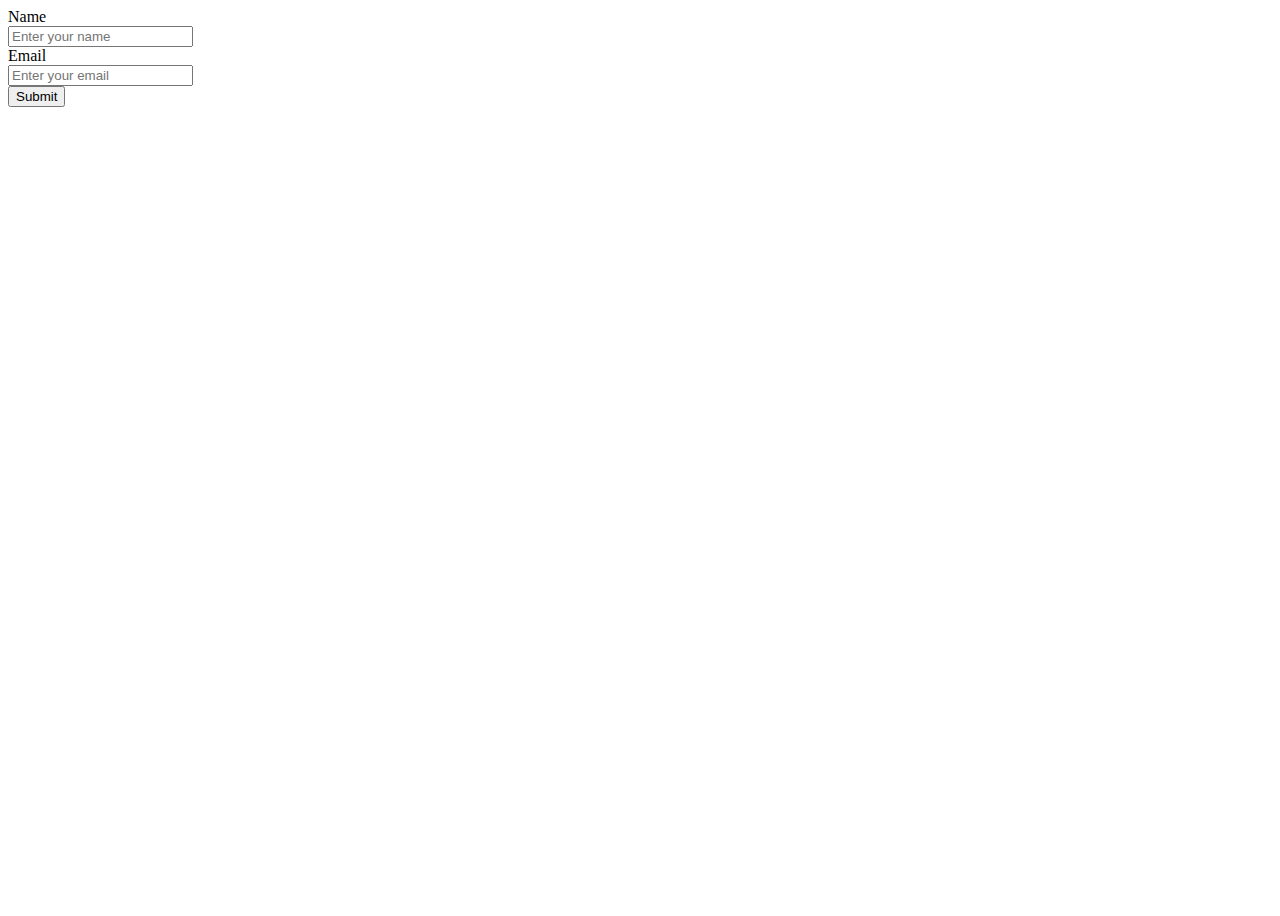
<file: session_13/index.html>
<!DOCTYPE html>
<html lang="en">

<head>
    <meta charset="UTF-8">
    <meta name="viewport" content="width=device-width, initial-scale=1.0">
    <title>Document</title>
    <link href="https://cdn.jsdelivr.net/npm/bootstrap@5.3.7/dist/css/bootstrap.min.css" rel="stylesheet"
    integrity="sha384-LN+7fdVzj6u52u30Kp6M/trliBMCMKTyK833zpbD+pXdCLuTusPj697FH4R/5mcr" crossorigin="anonymous" />
</head>

<body>
    <div class="container d-flex justify-content-center align-items-center" style="height: 100vh;">
        <form action="" id="myForm">
        <label>Name</label><br>
        <input type="text" placeholder="Enter your name" id="nameIn"><br>
        <label for="">Email</label><br>
        <input type="email" placeholder="Enter your email"><br>
        <button class="btn btn-primary p-2 px-4 my-3">Submit</button>
    </form>
    </div>
    <script src="https://cdn.jsdelivr.net/npm/bootstrap@5.3.7/dist/js/bootstrap.bundle.min.js"
    integrity="sha384-ndDqU0Gzau9qJ1lfW4pNLlhNTkCfHzAVBReH9diLvGRem5+R9g2FzA8ZGN954O5Q"
    crossorigin="anonymous"></script>
    <script src="js/file.js"></script>
</body>

</html>
</file>
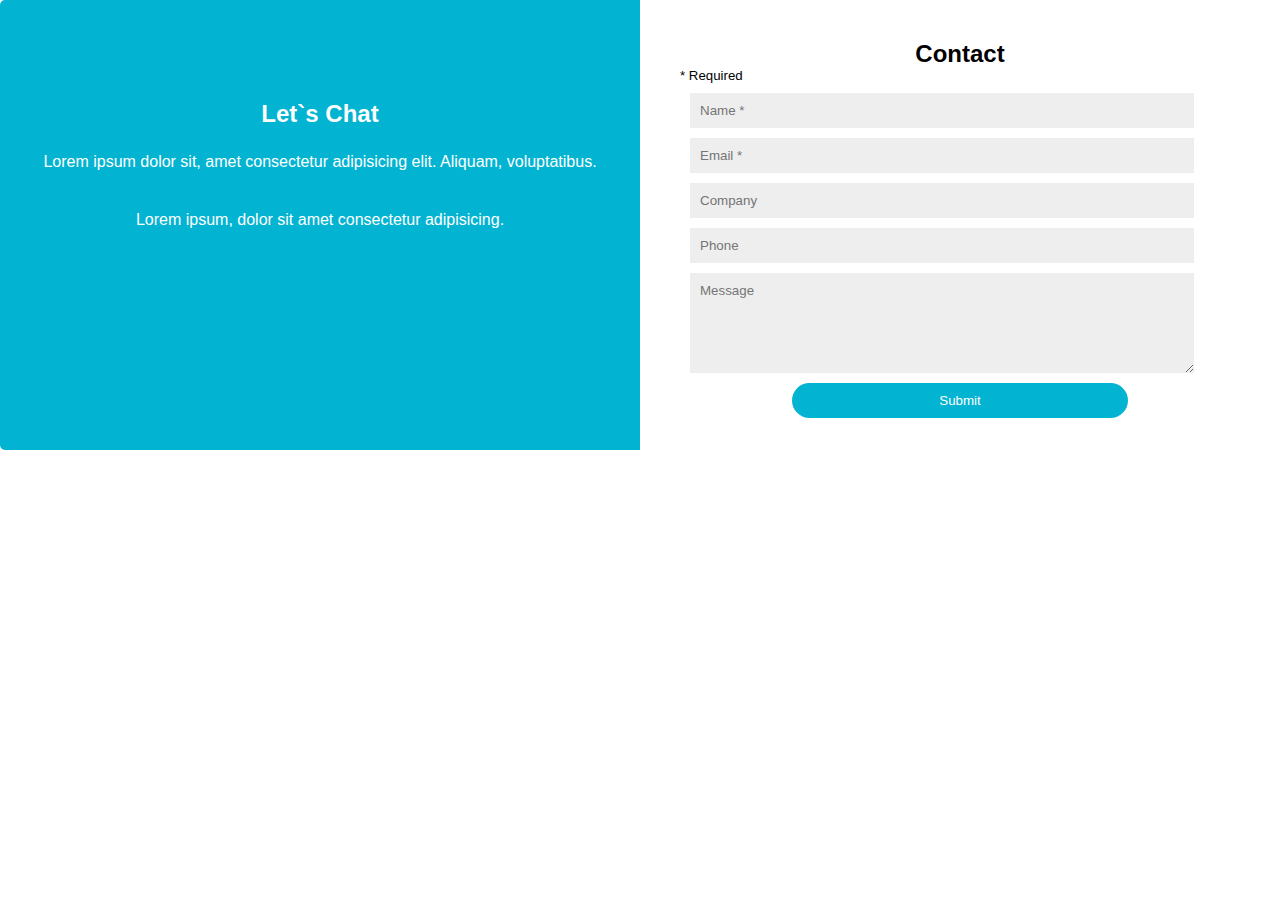
<file: session_2/index.html>
<!DOCTYPE html>
<html lang="en">
<head>
    <meta charset="UTF-8">
    <meta name="viewport" content="width=device-width, initial-scale=1.0">
    <title>Document</title>
    <link rel="stylesheet" href="css/style.css">
</head>
<body>
    <div class="one">
        <h2>Let`s Chat</h2>
        <p>Lorem ipsum dolor sit, amet consectetur adipisicing elit. Aliquam, voluptatibus.</p>
        <p >Lorem ipsum, dolor sit amet consectetur adipisicing.</p>
    </div><!-- 
--><div class="two">
        <h2>Contact</h2>
        <form >
            <h5>* Required</h5>
            <input type="text" name="name" placeholder="Name *">
            <input type="email" name="mail" placeholder="Email *">
            <input type="text" name="company" placeholder="Company">
            <input type="tel" name="phone" placeholder="Phone">
            <textarea name="Message"  placeholder="Message"></textarea>
            <input type="submit">
        </form>
    </div>
</body>
</html>
</file>
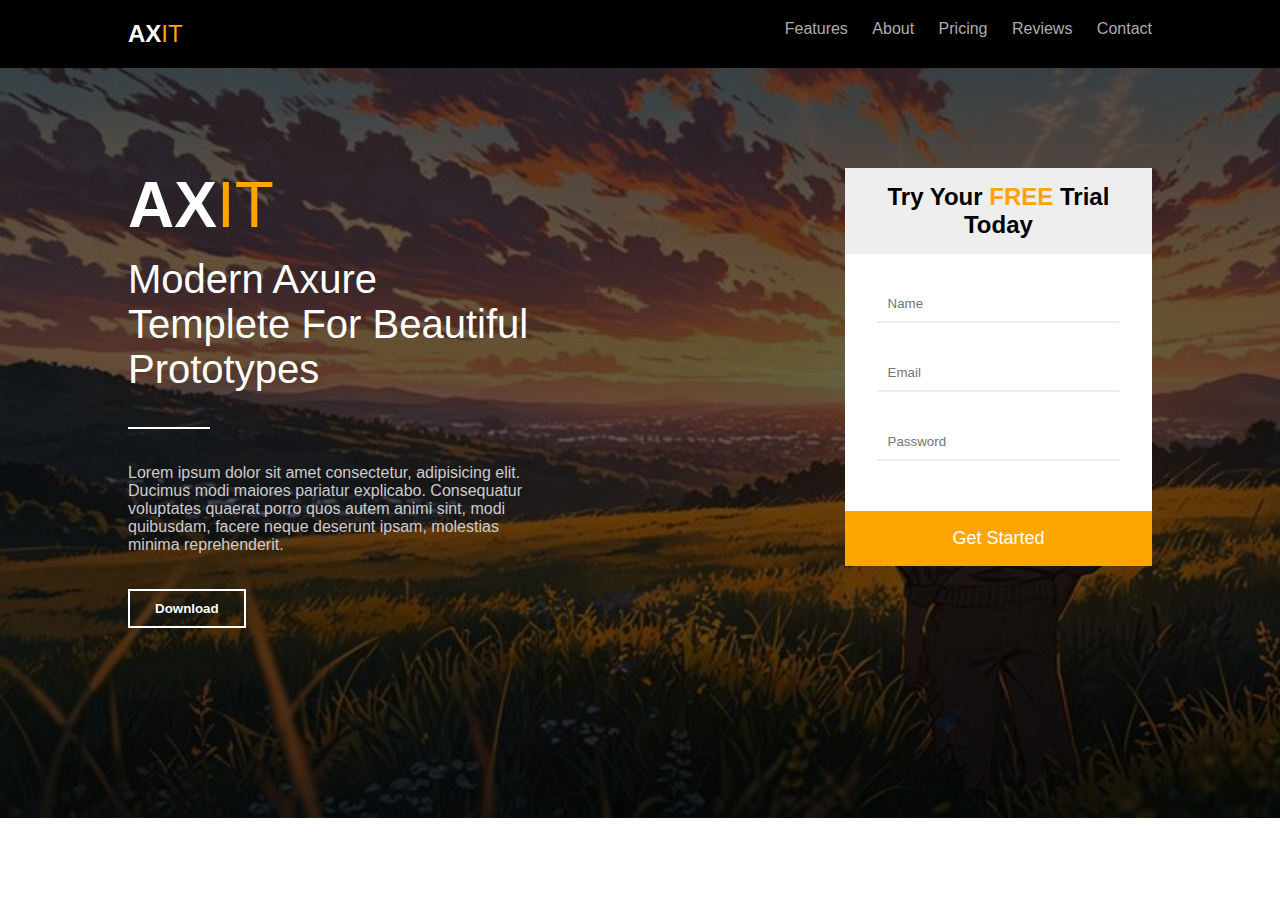
<file: session_3/index.html>
<!DOCTYPE html>
<html lang="en">
<head>
    <meta charset="UTF-8">
    <meta name="viewport" content="width=device-width, initial-scale=1.0">
    <title>Document</title>
    <link rel="stylesheet" href="css/style.css">
</head>
<body>
    <nav >
        <div class="container">
            <div class="logo ">
                    <h2 class="white-text">AX<span class="orange-text">IT</span></h2>
            </div>
            <div class="links">
                <ul >
                    <li ><a href="">Features</a></li>
                    <li><a href="">About</a></li>
                    <li><a href="">Pricing</a></li>
                    <li><a href="">Reviews</a></li>
                    <li><a href="">Contact</a></li>
                </ul>
            </div>
            <p class="clear"></p>
        </div>
    </nav>
    <section>
        <div class="overlay">
            <div class="container">
                <div class="one">
                    <div class="logo">
                        <h2 class="white-text bigger-text">AX<span class="orange-text">IT</span></h2>
                    </div>
                    <div class="text">
                        <h4>Modern axure templete for beautiful prototypes</h4>
                        <hr>
                        <p>
                            Lorem ipsum dolor sit amet consectetur, adipisicing elit.
                            Ducimus modi maiores pariatur explicabo. Consequatur voluptates
                            quaerat porro quos autem animi sint, modi quibusdam, facere
                            neque deserunt ipsam, molestias minima reprehenderit.
                        </p>
                    </div>
                    <button>Download</button>
                </div>
                <div class="two">
                    <h2>Try Your <span class="orange-text">FREE</span> Trial Today</h2>
                    <form action="">
                        <input type="text" name="name" placeholder="Name">
                        <input type="email" name="mail" placeholder="Email">
                        <input type="password" name="password" placeholder="Password">
                        <input type="submit" value="Get Started">
                    </form>
                </div>
                <p class="clear"></p>
            </div>
        </div>
    </section>
</body>
</html>
</file>
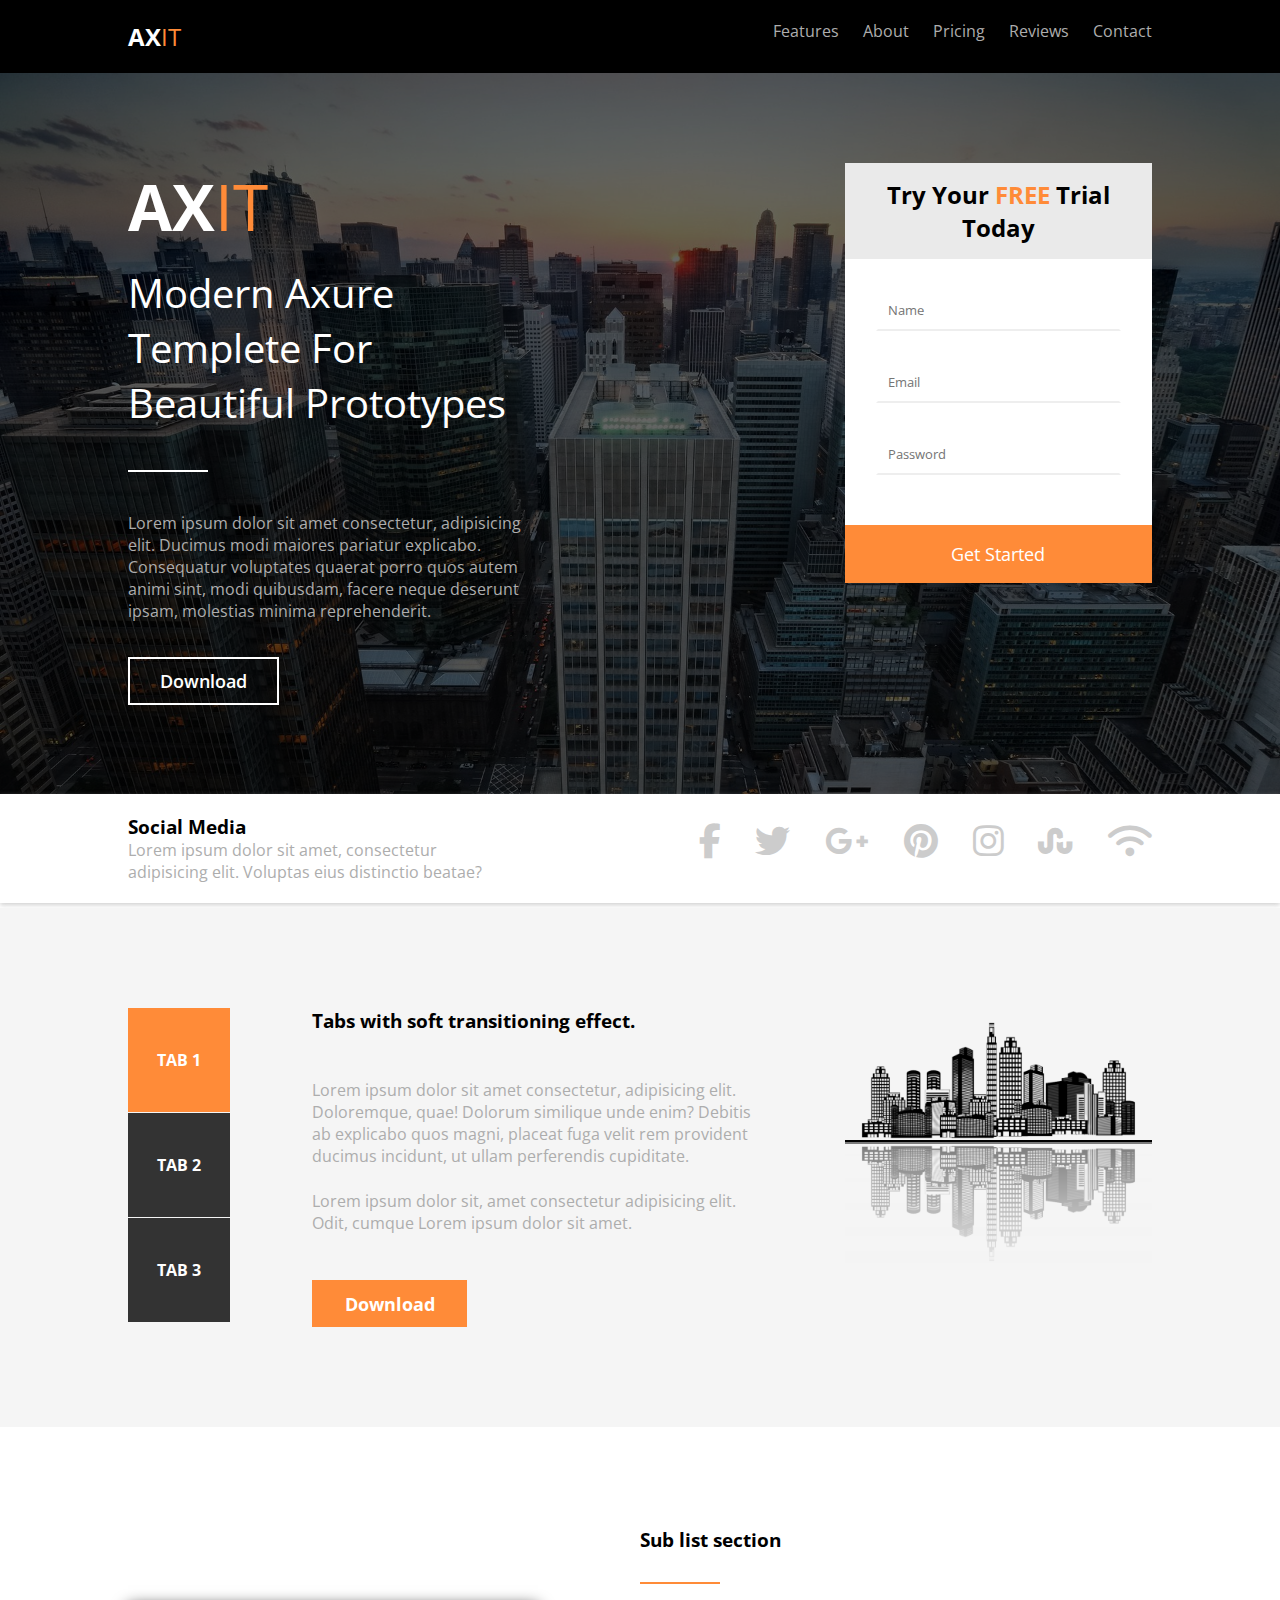
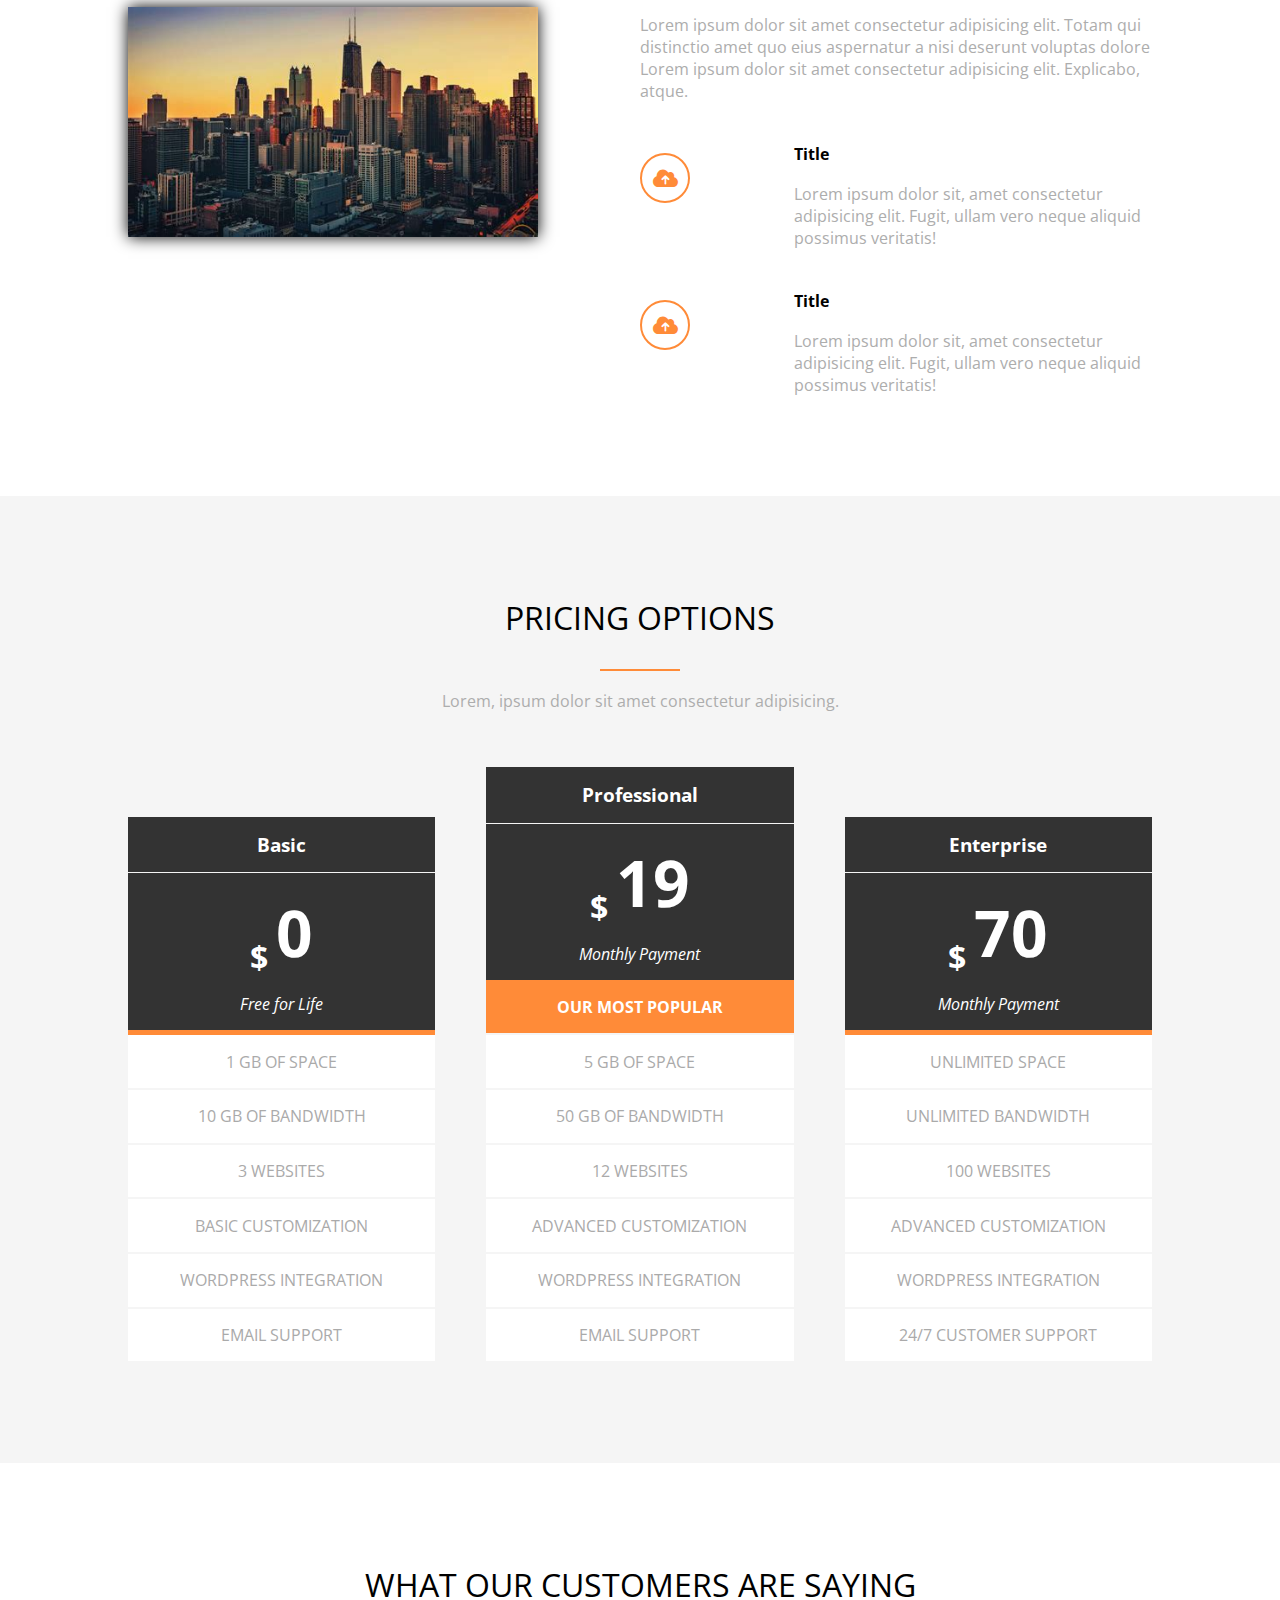
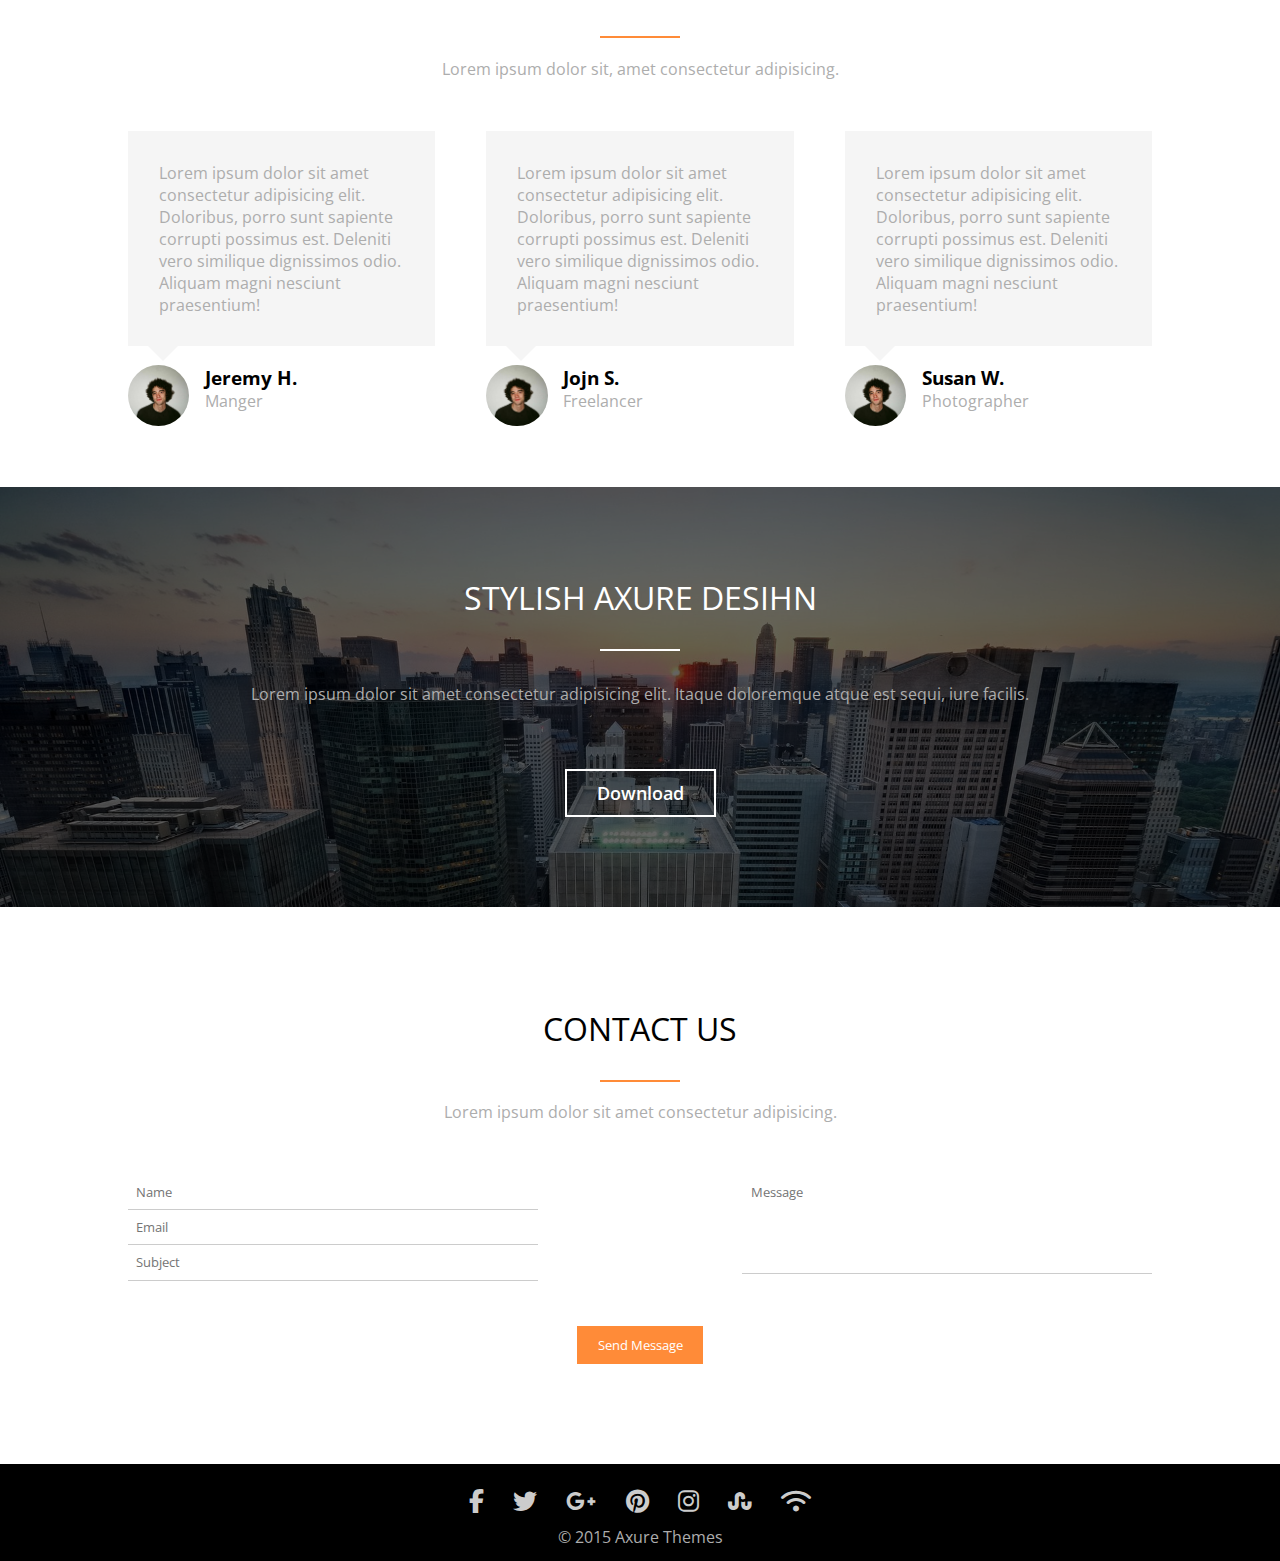
<file: session_4/index.html>
<!DOCTYPE html>
<html lang="en">
<head>
    <meta charset="UTF-8">
    <meta name="viewport" content="width=device-width, initial-scale=1.0">
    <title>Document</title>
    <link rel="stylesheet" href="css/all.min.css">
    <link rel="stylesheet" href="css/style.css">
    <!-- Google fonts -->
    <link rel="preconnect" href="https://fonts.googleapis.com">
    <link rel="preconnect" href="https://fonts.gstatic.com" crossorigin>
    <link href="https://fonts.googleapis.com/css2?family=Open+Sans:ital,wght@0,300..800;1,300..800&family=Roboto:ital,wght@0,100..900;1,100..900&display=swap" rel="stylesheet">
</head>
<body>
    <!-- Start Navigation -->
    <nav >
        <div class="container">
            <div class="logo ">
                    <h2 class="white-text">AX<span class="orange-text">IT</span></h2>
            </div>
            <div class="links">
                <ul >
                    <li ><a href="">Features</a></li>
                    <li><a href="">About</a></li>
                    <li><a href="">Pricing</a></li>
                    <li><a href="">Reviews</a></li>
                    <li><a href="">Contact</a></li>
                </ul>
            </div>
            <p class="clear"></p>
        </div>
    </nav>
    <!-- End Navigation -->
    <!-- Start main Section -->
    <section>
        <div class="overlay">
            <div class="container">
                <div class="one">
                    <div class="logo">
                        <h2 class="white-text bigger-text">AX<span class="orange-text">IT</span></h2>
                    </div>
                    <div class="text">
                        <h4>Modern axure templete for beautiful prototypes</h4>
                        <hr>
                        <p>
                            Lorem ipsum dolor sit amet consectetur, adipisicing elit.
                            Ducimus modi maiores pariatur explicabo. Consequatur voluptates
                            quaerat porro quos autem animi sint, modi quibusdam, facere
                            neque deserunt ipsam, molestias minima reprehenderit.
                        </p>
                    </div>
                    <button class="glassy-button">Download</button>
                </div>
                <div class="two">
                    <h2>Try Your <span class="orange-text">FREE</span> Trial Today</h2>
                    <form action="">
                        <input type="text" name="name" placeholder="Name">
                        <input type="email" name="mail" placeholder="Email">
                        <input type="password" name="password" placeholder="Password">
                        <input type="submit" value="Get Started">
                    </form>
                </div>
                <p class="clear"></p>
            </div>
        </div>
    </section>
    <!-- End main Section -->
    <!-- Start Social Section -->
    <div class="social">
        <div class="container">
            <div class="social-text">
                <h3>Social Media</h3>
                <p>Lorem ipsum dolor sit amet, consectetur adipisicing elit. Voluptas eius distinctio beatae?</p>
            </div>
            <div class="social-icons">
                <i class="fa-brands fa-facebook-f"></i>
                <i class="fa-brands fa-twitter"></i>
                <i class="fa-brands fa-google-plus-g"></i>
                <i class="fa-brands fa-pinterest"></i>
                <i class="fa-brands fa-instagram"></i>
                <i class="fa-brands fa-stumbleupon"></i>
                <i class="fa-solid fa-wifi"></i>
            </div>
            <p class="clear"></p>
        </div>
    </div>
    <!-- End Social Section -->
    <!-- Start Tabs Section -->
    <div class="tabs-section">
        <div class="container">
            <div class="tabs-tabs">
                <div class="active">TAB 1</div>
                <div>TAB 2</div>
                <div>TAB 3</div>
            </div>
            <div class="tabs-text">
                <h3>Tabs with soft transitioning effect.</h3>
                <p>
                    Lorem ipsum dolor sit amet consectetur,
                    adipisicing elit. Doloremque, quae! Dolorum
                    similique unde enim? Debitis ab explicabo 
                    quos magni, placeat fuga velit rem provident
                    ducimus incidunt, ut ullam perferendis cupiditate.
                </p>
                <p>
                    Lorem ipsum dolor sit, amet consectetur 
                    adipisicing elit. Odit, cumque Lorem 
                    ipsum dolor sit amet.
                </p>
                <button>Download</button>
            </div>
            <div class="tabs-pic">
                <img class="reflected-image" src="images/building.png" alt="building iage">
            </div>
            <p class="clear"></p>
        </div>
    </div>
    <!-- End Tabs Section -->
    <!-- Start Sub Sction -->
    <div class="sub-section">
        <div class="container">
            <div class="sub-pic">
                <img src="images/sub.jpeg" alt="building image">
            </div>
            <div class="sub-text">
                <h3>Sub list section</h3>
                <hr>
                <p>
                    Lorem ipsum dolor sit amet consectetur adipisicing elit.
                    Totam qui distinctio amet quo eius aspernatur a nisi 
                    deserunt voluptas dolore Lorem ipsum dolor sit amet
                    consectetur adipisicing elit. Explicabo, atque.
                </p>
                <div class="sub-card">
                    <div class="sub-card-icon">
                        <i class="fa-solid fa-cloud-arrow-up"></i>
                    </div>
                    <div class="sub-card-text">
                        <h4>Title</h4>
                        <p>
                            Lorem ipsum dolor sit, amet consectetur adipisicing
                            elit. Fugit, ullam vero neque aliquid possimus 
                            veritatis!
                        </p>
                    </div>
                    <p class="clear"></p>
                </div>
                <div class="sub-card">
                    <div class="sub-card-icon">
                        <i class="fa-solid fa-cloud-arrow-up"></i>
                    </div>
                    <div class="sub-card-text">
                        <h4>Title</h4>
                        <p>
                            Lorem ipsum dolor sit, amet consectetur adipisicing
                            elit. Fugit, ullam vero neque aliquid possimus 
                            veritatis!
                        </p>
                    </div>
                    <p class="clear"></p>
                </div>
            </div>
            <p class="clear"></p>
        </div>
    </div>
    <!-- End Sub Sction -->
    <!-- Start Pricing Section -->
    <div class="pricing-section">
        <div class="container">
            <div class="special-heading">
                <h2>PRICING OPTIONS</h2>
            <hr>
            <p>Lorem, ipsum dolor sit amet consectetur adipisicing.</p>
            </div>
            <div class="pricing-plan">
                <div class="price-card basic">
                    <div>
                    <h3>Basic</h3>
                        <div class="price">
                        <h4>$ <sup><span>0</span></sup></h4>
                        </div>
                        <i>Free for Life</i>
                    </div>
                    <ul>
                        <li>1 GB OF SPACE</li>
                        <li>10 GB OF BANDWIDTH</li>
                        <li>3 WEBSITES</li>
                        <li>BASIC CUSTOMIZATION</li>
                        <li>WORDPRESS INTEGRATION</li>
                        <li>EMAIL SUPPORT</li>
                    </ul>
                </div>
                <div class="price-card professional">
                    <div>
                        <h3>Professional</h3>
                        <div class="price">
                            <h4>$ <sup><span>19</span></sup></h4>
                        </div>
                        <i>Monthly Payment</i>
                    </div>
                    <ul>
                        <li class="special">OUR MOST POPULAR</li>
                        <li>5 GB OF SPACE</li>
                        <li>50 GB OF BANDWIDTH</li>
                        <li>12 WEBSITES</li>
                        <li>ADVANCED CUSTOMIZATION</li>
                        <li>WORDPRESS INTEGRATION</li>
                        <li>EMAIL SUPPORT</li>
                    </ul>
                </div>
                <div class="price-card enterprise">
                    <div>
                        <h3>Enterprise</h3>
                        <div class="price">
                            <h4>$ <sup><span>70</span></sup></h4>
                        </div>
                        <i>Monthly Payment</i>
                    </div>
                    <ul>
                        <li>UNLIMITED SPACE</li>
                        <li>UNLIMITED BANDWIDTH</li>
                        <li>100 WEBSITES</li>
                        <li>ADVANCED CUSTOMIZATION</li>
                        <li>WORDPRESS INTEGRATION</li>
                        <li>24/7 CUSTOMER SUPPORT</li>
                    </ul>
                </div>
            </div>
        </div>
    </div>
    <!-- End Pricing Section -->
    <!-- Start Customers Section -->
    <div class="customers-section">
        <div class="container">
            <div class="special-heading">
                <h2>what our customers are saying</h2>
                <hr>
                <p>Lorem ipsum dolor sit, amet consectetur adipisicing.</p>
            </div>
            <div class="profile">
                <div class="customer-card">
                <div class="customer-card-text">
                    <p>
                        Lorem ipsum dolor sit amet consectetur adipisicing 
                        elit. Doloribus, porro sunt sapiente corrupti 
                        possimus est. Deleniti vero similique dignissimos 
                        odio. Aliquam magni nesciunt praesentium!
                    </p>
                </div>
                <div class="profile-box">
                    <div class="profile-pic">
                        <img src="images/profile.jpg" alt="profile picture">
                    </div>
                    <div class="profile-text">
                        <h3>Jeremy H.</h3>
                        <p>Manger</p>
                    </div>
                </div>
            </div>
            <div class="customer-card freelancer">
                <div class="customer-card-text">
                    <p>
                        Lorem ipsum dolor sit amet consectetur adipisicing 
                        elit. Doloribus, porro sunt sapiente corrupti 
                        possimus est. Deleniti vero similique dignissimos 
                        odio. Aliquam magni nesciunt praesentium!
                    </p>
                </div>
                <div class="profile-box">
                    <div class="profile-pic">
                        <img src="images/profile.jpg" alt="profile picture">
                    </div>
                    <div class="profile-text">
                        <h3>Jojn S.</h3>
                        <p>Freelancer</p>
                    </div>
                </div>
            </div>
            <div class="customer-card photographer">
                <div class="customer-card-text">
                    <p>
                        Lorem ipsum dolor sit amet consectetur adipisicing 
                        elit. Doloribus, porro sunt sapiente corrupti 
                        possimus est. Deleniti vero similique dignissimos 
                        odio. Aliquam magni nesciunt praesentium!
                    </p>
                </div>
                <div class="profile-box">
                    <div class="profile-pic">
                        <img src="images/profile.jpg" alt="profile picture">
                    </div>
                    <div class="profile-text">
                        <h3>Susan W.</h3>
                        <p>Photographer</p>
                    </div>
                </div>
            </div>
            </div>
        </div>
    </div>
    <!-- End Customers Section -->
    <!-- Start Stylish Section -->
    <div class="stylish-section">
        <div class="overlay">
            <div class="special-heading">
                <h2>stylish axure desihn</h2>
                <hr style="border-color: white;">
                <p>
                    Lorem ipsum dolor sit amet consectetur adipisicing elit. 
                    Itaque doloremque atque est sequi, iure facilis.
                </p>
            </div>
            <button class="glassy-button">
                Download
            </button>
        </div>
    </div>
    <!-- End Stylish Section -->
    <!-- Start Contact Section -->
    <div class="contact-section">
        <div class="container">
            <div class="special-heading">
                <h2>contact us</h2>
                <hr>
                <p>
                    Lorem ipsum dolor sit amet consectetur adipisicing.
                </p>
            </div>
            <form action="#"></form>
                <div class="contact-form">
                    <div>
                        <input type="text" name="name" placeholder="Name">
                        <input type="email" name="mail" placeholder="Email">
                        <input type="text" name="subjrct" placeholder="Subject">
                    </div>
                    <div class="message">
                        <textarea name="message" placeholder="Message"></textarea>
                    </div>
                </div>
                <input type="submit" value="Send Message">
            </form>
        </div>
    </div>
    <!-- End Contact Section -->
    <!-- Start Footer -->
    <footer>
        <div>
            <i class="fa-brands fa-facebook-f"></i>
            <i class="fa-brands fa-twitter"></i>
            <i class="fa-brands fa-google-plus-g"></i>
            <i class="fa-brands fa-pinterest"></i>
            <i class="fa-brands fa-instagram"></i>
            <i class="fa-brands fa-stumbleupon"></i>
            <i class="fa-solid fa-wifi"></i>
        </div>
        <p>&copy; 2015 Axure Themes</p>
    </footer>
    <!-- End Footer -->
</body>
</html>
</file>
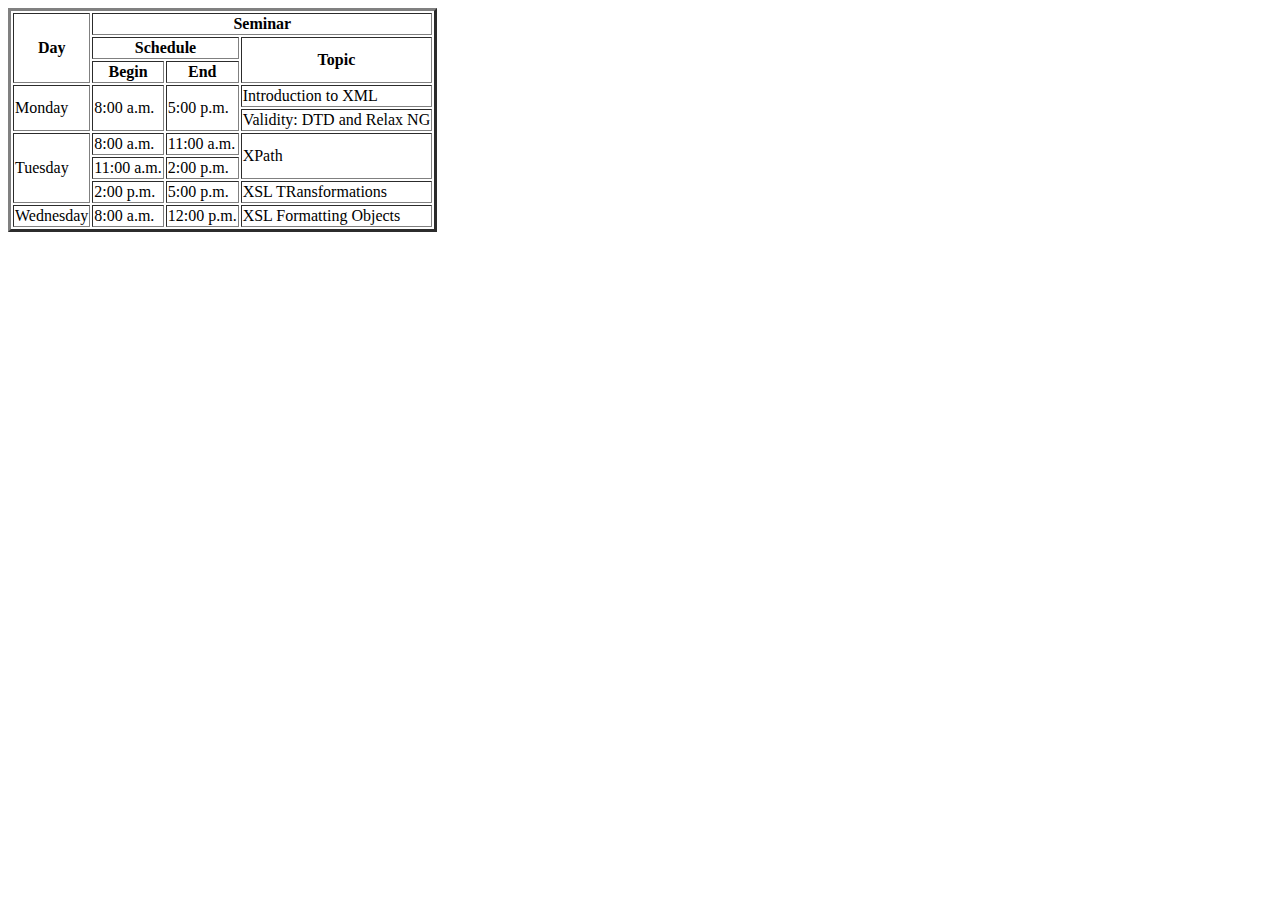
<file: session_1/task1/index.html>
<!DOCTYPE html>
<html lang="en">
<head>
    <title>Document</title>
</head>
<body>
    <table border="3">
        <thead>
            <tr>
                <th rowspan="3">Day</th>
                <th colspan="3">Seminar</th>
            </tr>
            <tr>
                <th colspan="2">Schedule</th>
                <th rowspan="2">Topic</th>
            </tr>
            <tr>
                <th>Begin</th>
                <th>End</th>
            </tr>
        </thead>
        <tbody>
            <tr>
                <td rowspan="2">Monday</td>
                <td rowspan="2">8:00 a.m.</td>
                <td rowspan="2">5:00 p.m.</td>
                <td>Introduction to XML</td>
            </tr>
            <tr>
                <td>Validity: DTD and Relax NG</td>
            </tr>
            <tr>
                <td rowspan="3">Tuesday</td>
                <td>8:00 a.m.</td>
                <td>11:00 a.m.</td>
                <td rowspan="2">XPath</td>
            </tr>
            <tr>
                <td>11:00 a.m.</td>
                <td>2:00 p.m.</td>
            </tr>
            <tr>
                <td>2:00 p.m.</td>
                <td>5:00 p.m.</td>
                <td>XSL TRansformations</td>
            </tr>
            <tr>
                <td>Wednesday</td>
                <td>8:00 a.m.</td>
                <td>12:00 p.m.</td>
                <td>XSL Formatting Objects</td>
            </tr>
        </tbody>
    </table>
</body>
</html>
</file>
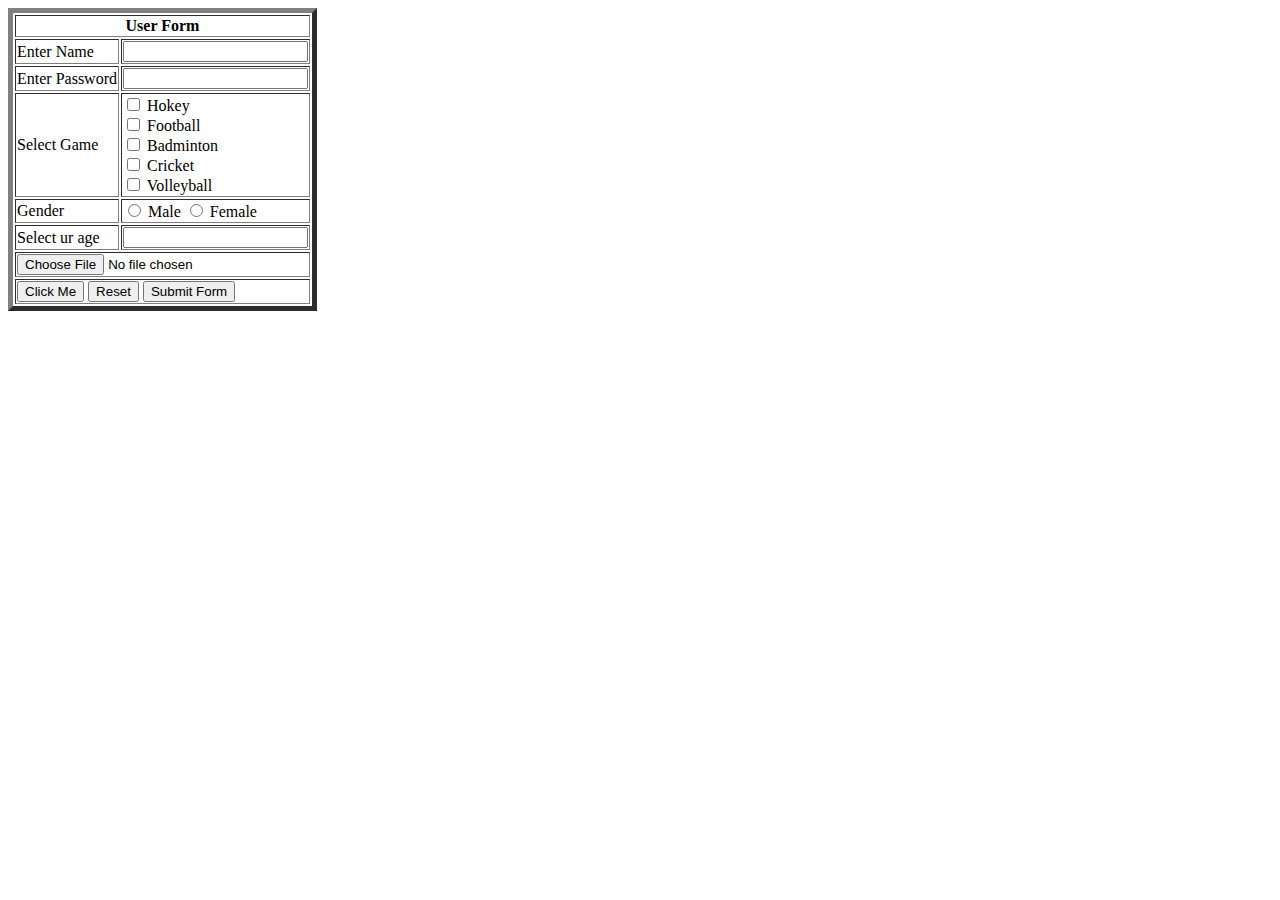
<file: session_1/task2/index.html>
<!DOCTYPE html>
<html lang="en">
<head>
    <meta charset="UTF-8">
    <meta name="viewport" content="width=device-width, initial-scale=1.0">
    <title>Document</title>
</head>
<body>
    <form >
        <table border="5">
        <thead>
            <tr>
                <th colspan="2">User Form</th>
            </tr>
        </thead>
        <tbody>
            <tr>
                <td><label for="name">Enter Name</label></td>
                <td><input type="text" id="name"></td>
            </tr>
            <tr>
                <td><label for="password">Enter Password</label></td>
                <td><input type="password" name="password" id="password"></td>
            </tr>
            <tr>
                <td><label for="select">Select Game</label></td>
                <td>
                    <input type="checkbox" name="game" id="hokey">
                    <label for="hokey">Hokey</label>
                    <br>
                    <input type="checkbox" name="game" id="football">
                    <label for="football">Football</label>
                    <br>
                    <input type="checkbox" name="game" id="badminton">
                    <label for="badminton">Badminton</label>
                    <br>
                    <input type="checkbox" name="game" id="Cricket">
                    <label for="Cricket">Cricket</label>
                    <br>
                    <input type="checkbox" name="game" id="volley">
                    <label for="volley">Volleyball</label>
                </td>
            </tr>
            <tr>
                <td><label for="gender">Gender</label></td>
                <td>
                    <input type="radio" name="gender" id="male" value="male">
                    <label for="male">Male</label>
                    <input type="radio" name="gender" id="female" value="female">
                    <label for="female">Female</label>
                </td>
            </tr>
            <tr>
                <td><label for="age">Select ur age</label></td>
                <td><input type="number" name="age" id="age"></td>
            </tr>
            <tr>
                <td colspan="2">
                    <input type="file" name="file">
                </td>
            </tr>
        </tbody>
        <tfoot>
            <tr>
                <td colspan="2">
                    <input type="submit" value="Click Me">
                    <input type="reset" value="Reset">
                    <input type="submit" value="Submit Form">
                </td>
            </tr>
        </tfoot>
    </table>
    </form>
    
</body>
</html>
</file>
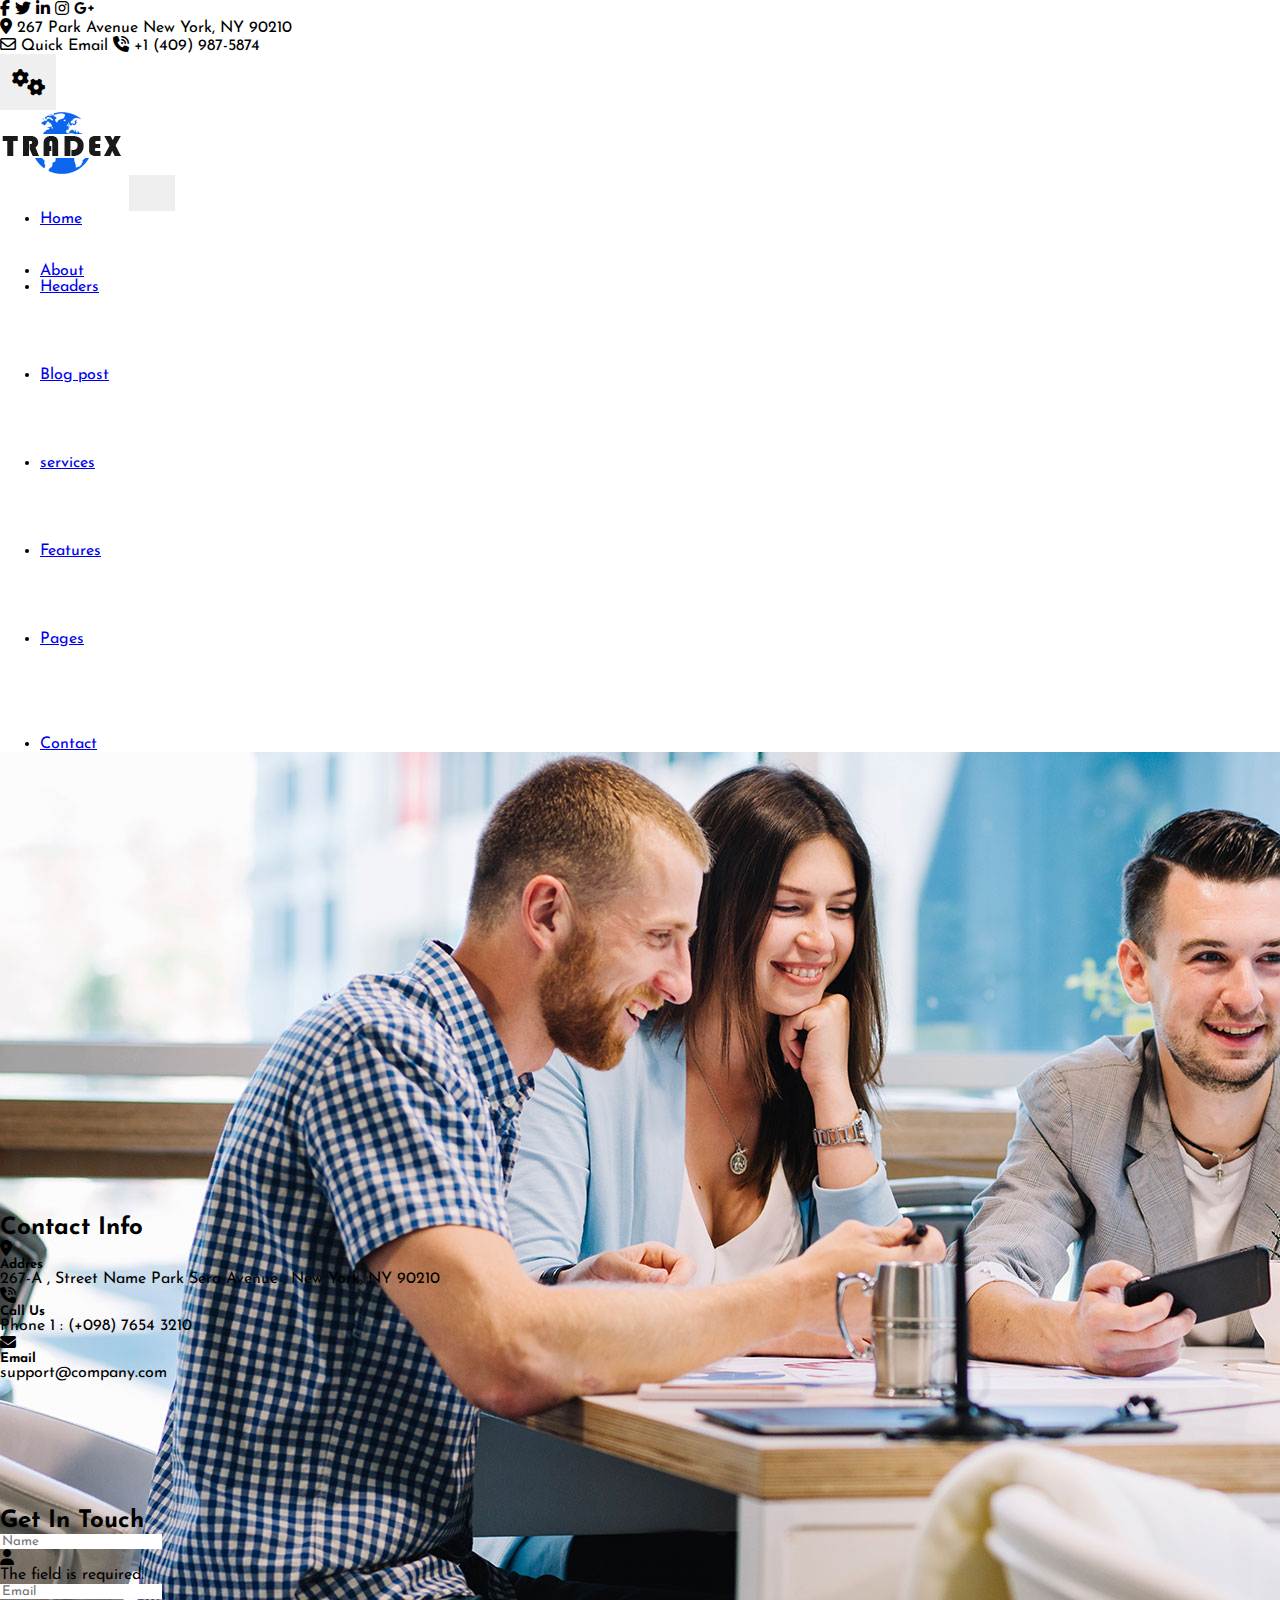
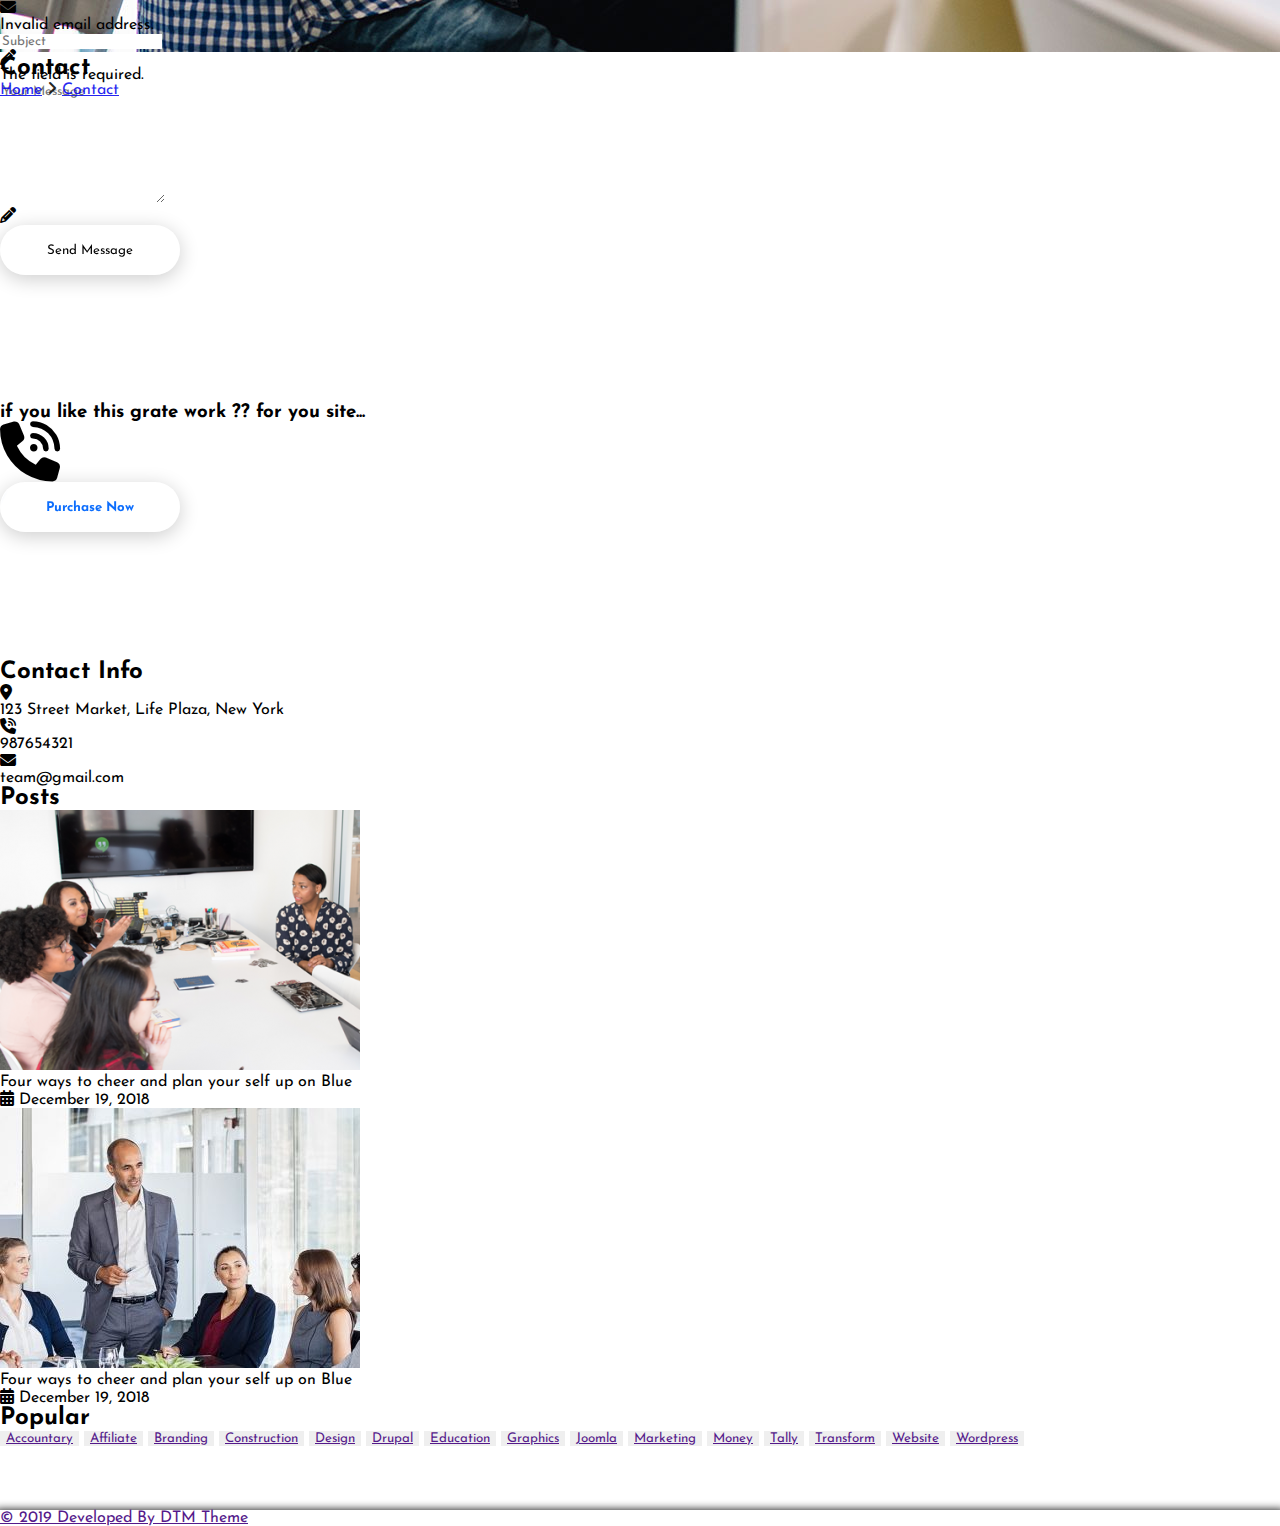
<file: Final_Project/contact.html>
<!DOCTYPE html>
<html lang="en">

<head>
  <meta charset="utf-8" />
  <meta name="viewport" content="width=device-width, initial-scale=1" />
  <title>Tradex demo</title>
  <link rel="preconnect" href="https://fonts.googleapis.com" />
  <link rel="preconnect" href="https://fonts.gstatic.com" crossorigin />
  <link href="https://fonts.googleapis.com/css2?family=Josefin+Sans:ital,wght@0,100..700;1,100..700&display=swap"
    rel="stylesheet" />
  <link rel="stylesheet" href="https://cdnjs.cloudflare.com/ajax/libs/animate.css/4.1.1/animate.min.css" />
  <link rel="stylesheet" href="css/all.min.css" />
  <link href="https://cdn.jsdelivr.net/npm/bootstrap@5.3.7/dist/css/bootstrap.min.css" rel="stylesheet"
    integrity="sha384-LN+7fdVzj6u52u30Kp6M/trliBMCMKTyK833zpbD+pXdCLuTusPj697FH4R/5mcr" crossorigin="anonymous" />
  <link rel="stylesheet" href="css/style.css" />
  <link rel="stylesheet" href="css/media.css" />
</head>

<body>
  <!-- Start Header -->
  <header class="bg-primary text-white py-3 d-none d-lg-block">
    <div class="container">
      <div class="row">
        <div class="col-lg-12 d-flex justify-content-between fs-6">
          <div class="col-lg-6 col-xl-5 d-flex justify-content-between align-items-center">
            <i class="fa-brands fa-facebook-f"></i>
            <i class="fa-brands fa-twitter"></i>
            <i class="fa-brands fa-linkedin-in"></i>
            <i class="fa-brands fa-instagram"></i>
            <i class="fa-brands fa-google-plus-g p-1 pe-3 border border-0 border-1 border-end border-white"></i>
            <div>
              <i class="fa-solid fa-location-dot pe-2"></i>
              <span>267 Park Avenue New York, NY 90210</span>
            </div>
          </div>
          <div class="col-lg-4 d-flex align-items-center justify-content-end">
            <i class="fa-regular fa-envelope"></i>
            <span class="d-inline-block px-3 border border-0 border-end border-white">Quick Email</span>
            <i class="fa-solid fa-phone-volume px-3"></i>
            <span>+1 (409) 987-5874</span>
          </div>
        </div>
      </div>
    </div>
  </header>
  <!-- End Header -->
  <!-- Start Fixed Left Button -->
  <button class="position-fixed z-3 top-25 bg-white d-flex align-items-center justify-content-center shadow-lg "
    style="width: 3.5rem; height: 3.5rem;">
    <i class="fa-solid fa-gears fa-2x "></i>
  </button>
  <!-- End Fixed Left Button -->
  <!-- Start Navbar -->
  <nav class="navbar navbar-expand-lg sticky-top bg-white z-2">
    <div class="container">
      <img src="Images/Trade-X-Logo.png" alt />
      <button class="navbar-toggler p-0 shadow-none" type="button" data-bs-toggle="collapse"
        data-bs-target="#navbarSupportedContent" aria-controls="navbarSupportedContent" aria-expanded="false"
        aria-label="Toggle navigation">
        <div class="p-2 bg-dark rounded" style="width: 34px; height: 34px">
          <hr class="my-1 border-2 border-white opacity-100" />
          <hr class="my-1 border-2 border-white opacity-100" />
          <hr class="my-1 border-2 border-white opacity-100" />
        </div>
      </button>
      <div class="collapse navbar-collapse mt-3 ps-3" id="navbarSupportedContent">
        <ul class="navbar-nav ms-auto mb-5 mb-lg-0">
          <li class="nav-item dropdown py-3">
            <a class="nav-link dropdown-toggle text-uppercase" href="index.html" role="button" data-bs-toggle="dropdown"
              aria-expanded="false">
              Home
            </a>
            <ul class="dropdown-menu">
              <li><a class="dropdown-item" href="#">Home 01</a></li>
              <li>
                <a class="dropdown-item" href="#">Home 02</a>
              </li>
            </ul>
          </li>
          <li class="nav-item py-3">
            <a class="nav-link text-uppercase" href="#">About</a>
          </li>
          <li class="nav-item dropdown py-3">
            <a class="nav-link dropdown-toggle text-uppercase" href="#" role="button" data-bs-toggle="dropdown"
              aria-expanded="false">
              Headers
            </a>
            <ul class="dropdown-menu">
              <li>
                <a class="dropdown-item" href="#">Header style 1</a>
              </li>
              <li>
                <a class="dropdown-item" href="#">Header style 2</a>
              </li>
              <li>
                <a class="dropdown-item" href="#">Header style 3</a>
              </li>
              <li>
                <a class="dropdown-item" href="#">Header style 4</a>
              </li>
            </ul>
          </li>
          <li class="nav-item dropdown py-3">
            <a class="nav-link dropdown-toggle text-uppercase" href="#" role="button" data-bs-toggle="dropdown"
              aria-expanded="false">
              Blog post
            </a>
            <ul class="dropdown-menu">
              <li>
                <a class="dropdown-item" href="#">Blog Grid</a>
              </li>
              <li>
                <a class="dropdown-item" href="#">Blog Masonary</a>
              </li>
              <li>
                <a class="dropdown-item" href="#">Clasic</a>
              </li>
              <li>
                <a class="dropdown-item" href="#">Blog Detail</a>
              </li>
            </ul>
          </li>
          <li class="nav-item dropdown py-3">
            <a class="nav-link dropdown-toggle text-uppercase" href="#" role="button" data-bs-toggle="dropdown"
              aria-expanded="false">
              services
            </a>
            <ul class="dropdown-menu">
              <li>
                <a class="dropdown-item" href="#">Full Width</a>
              </li>
              <li>
                <a class="dropdown-item" href="#">Service 2 Column</a>
              </li>
              <li>
                <a class="dropdown-item" href="#">Service 3 Colum</a>
              </li>
              <li>
                <a class="dropdown-item" href="#">Service 4 Colum</a>
              </li>
            </ul>
          </li>
          <li class="nav-item dropdown py-3">
            <a class="nav-link dropdown-toggle text-uppercase" href="#" role="button" data-bs-toggle="dropdown"
              aria-expanded="false">
              Features
            </a>
            <ul class="dropdown-menu">
              <li>
                <a class="dropdown-item" href="#">Shortcodes</a>
              </li>
              <li>
                <a class="dropdown-item" href="#">Feature 2 Column</a>
              </li>
              <li>
                <a class="dropdown-item" href="#">Feature 3 Column</a>
              </li>
              <li>
                <a class="dropdown-item" href="#">Feature 4 Column</a>
              </li>
            </ul>
          </li>
          <li class="nav-item dropdown py-3">
            <a class="nav-link dropdown-toggle text-uppercase" href="#" role="button" data-bs-toggle="dropdown"
              aria-expanded="false">
              Pages
            </a>
            <ul class="dropdown-menu">
              <li>
                <h6 class="dropdown-header text-black fs-4 fw-normal" href="#">
                  Page style 1
                </h6>
              </li>
              <li>
                <a class="dropdown-item" href="#">2 Column Grid</a>
              </li>
              <li>
                <a class="dropdown-item" href="#">3 Column Grid</a>
              </li>
              <li>
                <a class="dropdown-item" href="#">2 Column Masonary</a>
              </li>
              <li>
                <a class="dropdown-item" href="#">3 Column Masonary</a>
              </li>
            </ul>
          </li>
          <li class="nav-item py-3">
            <a class="nav-link text-uppercase" href="#">Contact</a>
          </li>
        </ul>
      </div>
    </div>
  </nav>
  <!-- End Navbar -->
  <!-- Start Fixed Right Button -->
  <button type="button" class="btn btn-primary d-flex align-items-center justify-content-center rounded-circle "
    style="width: 3.5rem; height: 3.5rem;" id="scrollTopBtn">
    <i class="fa-solid fa-chevron-up fa-2x"></i>
  </button>
  <!-- End Fixed Right Button -->
  <!-- Start Main Section -->
  <section id="carouselExampleCaptions" style="height: 400px;" class="overflow-hidden position-relative">
    <img src="Images/slider1.jpg" alt="" class="img-fluid">
    <div class="position-absolute w-100 h-75 top-0 d-flex justify-content-center
    align-items-center bg-black opacity-75">
      <h2 class="m-0 text-white fs-1">Contact</h2>
    </div>
    <div class="position-absolute w-100 h-25 bottom-0 d-flex justify-content-center
    align-items-center bg-black" style="opacity: 85%;">
      <a href="index.html" class="text-decoration-none text-white text-uppercase">Home</a>
      <i class="fa-solid fa-angle-right mx-3 text-white"></i>
      <a href="contact.html" class="text-decoration-none text-secondary text-uppercase">Contact</a>
    </div>

  </section>
  <!-- End Main Section -->
  <!-- Start Contact Section -->
  <section class="contact-info section-padding">
    <div class="container">
      <div class="row">
        <div class="d-flex justify-content-center align-items-center mt-5 mb-3 services-heading">
          <span class="col-1">
            <hr class="w-50 m-0 mb-2 ms-auto border border-primary opacity-100">
            <hr class="m-0  border border-primary opacity-100">
          </span>
          <h2 class="fs-1 fw-semibold m-0 mx-3 ">Contact Info</h2>
          <span class="col-1 ">
            <hr class="w-50 m-0 mb-2  border border-primary opacity-100">
            <hr class="m-0  border border-primary opacity-100">
          </span>
        </div>
      </div>
      <div class="row mt-4 justify-content-center g-3">
        <div class="col-6 col-lg-4 px-3">
          <div class="text-center">
            <i class="fa-solid fa-location-dot fs-1 text-primary mb-3"></i>
            <h5>Addres</h5>
            <p class="text-secondary my-3">267-A , Street Name Park Sera Avenue , New York, NY 90210</p>
          </div>
        </div>
        <div class="col-6 col-lg-4 px-3">
          <div class="text-center">
            <i class="fa-solid fa-phone-volume fs-1 text-primary mb-3"></i>
            <h5>Call Us</h5>
            <p class="text-secondary my-3">Phone 1 : (+098) 7654 3210</p>
          </div>
        </div>
        <div class="col-6 col-lg-4 px-3">
          <div class="text-center">
            <i class="fa-solid fa-envelope fs-1 text-primary mb-3"></i>
            <h5>Email</h5>
            <p class="text-secondary my-3">support@company.com</p>
          </div>
        </div>
      </div>
    </div>
  </section>
  <!-- End Contact Section -->
  <!-- Start In Touch Section -->
  <!-- End In Touch Section -->
  <section class="section-padding pt-0">
    <div class="container">
      <div class="row">
        <div class="d-flex justify-content-center align-items-center mt-5 mb-3 services-heading">
          <span class="col-1">
            <hr class="w-50 m-0 mb-2 ms-auto border border-primary opacity-100">
            <hr class="m-0  border border-primary opacity-100">
          </span>
          <h2 class="fs-1 fw-semibold m-0 mx-3 ">Get In Touch</h2>
          <span class="col-1 ">
            <hr class="w-50 m-0 mb-2  border border-primary opacity-100">
            <hr class="m-0  border border-primary opacity-100">
          </span>
        </div>
      </div>
      <form action="#" id="contactForm">
        <div class="row my-4 g-5">
          <div class="col-12 col-lg-4 px-3">
            <div class="position-relative">
              <input type="text" class="form-control ps-5 rounded-0 border-0 border-bottom border-black shadow-none"
                id="name" placeholder="Name">
              <div class="position-absolute  top-0 d-flex align-items-center ps-3">
                <i class="fa-solid fa-user p-2"></i>
              </div>
              <div class="pt-1 opacity-0" id="nameError">
                <p class="text-danger">The field is required.</p>
              </div>
            </div>
          </div>

          <div class="col-12 col-lg-4 px-3">
            <div class="position-relative">
              <input type="email" class="form-control ps-5 rounded-0 border-0 border-bottom border-black shadow-none"
                id="email" placeholder="Email">
              <div class="position-absolute top-0 d-flex align-items-center ps-3">
                <i class="fa-solid fa-envelope p-2"></i>
              </div>
              <div class="pt-1 opacity-0" id="emailError">
                <p class="text-danger">Invalid email address.</p>
              </div>
            </div>
          </div>

          <div class="col-12 col-lg-4 px-3">
            <div class="position-relative">
              <input type="text" class="form-control ps-5 rounded-0 border-0 border-bottom border-black shadow-none"
                id="subject" placeholder="Subject">
              <div class="position-absolute top-0 d-flex align-items-center ps-3">
                <i class="fa-solid fa-pencil p-2"></i>
              </div>
              <div class="pt-1 opacity-0" id="subjectError">
                <p class="text-danger">The field is required.</p>
              </div>
            </div>
          </div>

          <div class="col-12 px-3">
            <div class="position-relative">
              <textarea name="message" id="message" placeholder="Your Message"
                class="w-100 ps-5 rounded-0 border-0 border-bottom border-black"
                style="max-width: 100%; min-height: 120px;"></textarea>
              <div class="position-absolute pt-1 top-0 d-flex align-items-center ps-3">
                <i class="fa-solid fa-pencil"></i>
              </div>
            </div>
          </div>

          <button type="submit" class="glassy-btn bg-primary ms-3 text-white">
            Send Message
          </button>
        </div>
      </form>
    </div>
  </section>
  <!-- Start Call Section -->
  <section class="section-padding bg-primary">
    <div class="container">
      <div class="row justify-content-between align-items-center">
        <div class="col-12 col-md-9 position-relative">
          <h3 class="text-white text-capitalize my-2">if you like this grate work ?? for you site...</h3>
          <div class="icon position-absolute top-0 d-none d-xl-block" style="left: 25%;">
            <i class="fa-solid fa-phone-volume text-white opacity-50" style="font-size: 60px;"></i>
          </div>
        </div>
        <div class="col-12 col-md-3 d-flex justify-content-evenly my-2">
          <button class="btn bg-white glassy-btn special-btn">
            <a href="#" class="fw-semibold">Purchase Now</a>
          </button>
        </div>
      </div>
    </div>
  </section>
  <!-- End Call Section -->
  <!-- Start Footer Section -->
  <footer class="section-padding bg-dark">
    <div class="container">
      <div class="row g-5 mb-5">
        <div class="col-12 col-md-6 col-lg-4 px-3 text-white">
          <div>
            <div class="tittle mb-5">
              <h2 class="m-0">Contact Info</h2>
              <hr class="border-3 border-primary opacity-100 w-25 my-2">
            </div>
            <div class="row mt-3 justify-content-between">
              <div class="icon col-1">
                <i class="fa-solid fa-location-dot fs-5"></i>
              </div>
              <div class="col-11">
                <p>123 Street Market, Life Plaza, New York</p>
              </div>
            </div>
            <div class="row mt-3 justify-content-between">
              <div class="icon col-1">
                <i class="fa-solid fa-phone-volume fs-5"></i>
              </div>
              <div class="col-11">
                <p>987654321</p>
              </div>
            </div>
            <div class="row mt-3 justify-content-between">
              <div class="icon col-1">
                <i class="fa-solid fa-envelope fs-5"></i>
              </div>
              <div class="col-11">
                <p>team@gmail.com</p>
              </div>
            </div>
          </div>
        </div>
        <div class="col-12 col-md-6 col-lg-4 px-3 text-white">
          <div>
            <div class="tittle mb-5">
              <h2 class="m-0">Posts</h2>
              <hr class="border-3 border-primary opacity-100 w-25 my-2">
            </div>
            <div class="row">
              <div class="col-4">
                <img src="Images/gallery2-1-360x260.png" alt="" class="d-block w-100 h-100">
              </div>
              <div class="col-8">
                <p class="m-0 mb-2">Four ways to cheer and plan your self up on Blue</p>
                <i class="fa-solid fa-calendar-days text-secondary"></i>
                <span class="text-secondary">December 19, 2018</span>
              </div>
            </div>
            <hr class="border-2">
            <div class="row">
              <div class="col-4">
                <img src="Images/bg3-360x260.jpg" alt="" class="d-block w-100 h-100">
              </div>
              <div class="col-8">
                <p class="m-0 mb-2">Four ways to cheer and plan your self up on Blue</p>
                <i class="fa-solid fa-calendar-days text-secondary"></i>
                <span class="text-secondary">December 19, 2018</span>
              </div>
            </div>
          </div>
        </div>
        <div class="col-12 col-md-6 col-lg-4 px-3 text-white">
          <div>
            <div class="tittle mb-5">
              <h2 class="m-0">Popular</h2>
              <hr class="border-3 border-primary opacity-100 w-25 my-2">
            </div>
            <div class="row g-3">
              <button class="btn bg-white rounded-pill w-auto footer-btn mx-1">
                <a href="" class="text-decoration-none text-dark">Accountary</a>
              </button>
              <button class="btn bg-white rounded-pill w-auto footer-btn mx-1">
                <a href="" class="text-decoration-none text-dark">Affiliate</a>
              </button>
              <button class="btn bg-white rounded-pill w-auto footer-btn mx-1">
                <a href="" class="text-decoration-none text-dark">Branding</a>
              </button>
              <button class="btn bg-white rounded-pill w-auto footer-btn mx-1">
                <a href="" class="text-decoration-none text-dark">Construction</a>
              </button>
              <button class="btn bg-white rounded-pill w-auto footer-btn mx-1">
                <a href="" class="text-decoration-none text-dark">Design</a>
              </button>
              <button class="btn bg-white rounded-pill w-auto footer-btn mx-1">
                <a href="" class="text-decoration-none text-dark">Drupal</a>
              </button>
              <button class="btn bg-white rounded-pill w-auto footer-btn mx-1">
                <a href="" class="text-decoration-none text-dark">Education</a>
              </button>
              <button class="btn bg-white rounded-pill w-auto footer-btn mx-1">
                <a href="" class="text-decoration-none text-dark">Graphics</a>
              </button>
              <button class="btn bg-white rounded-pill w-auto footer-btn mx-1">
                <a href="" class="text-decoration-none text-dark">Joomla</a>
              </button>
              <button class="btn bg-white rounded-pill w-auto footer-btn mx-1">
                <a href="" class="text-decoration-none text-dark">Marketing</a>
              </button>
              <button class="btn bg-white rounded-pill w-auto footer-btn mx-1">
                <a href="" class="text-decoration-none text-dark">Money</a>
              </button>
              <button class="btn bg-white rounded-pill w-auto footer-btn mx-1">
                <a href="" class="text-decoration-none text-dark">Tally</a>
              </button>
              <button class="btn bg-white rounded-pill w-auto footer-btn mx-1">
                <a href="" class="text-decoration-none text-dark">Transform</a>
              </button>
              <button class="btn bg-white rounded-pill w-auto footer-btn mx-1">
                <a href="" class="text-decoration-none text-dark">Website</a>
              </button>
              <button class="btn bg-white rounded-pill w-auto footer-btn mx-1">
                <a href="" class="text-decoration-none text-dark">Wordpress</a>
              </button>
            </div>
          </div>
        </div>
      </div>
    </div>
  </footer>
  <!-- End Footer Section -->
  <!-- Start Copyright Section -->
  <footer class="py-4 bg-dark Copyright-foot">
    <div class="container text-center">
      <a href="" class="text-decoration-none">&copy; 2019 Developed By DTM Theme</a>
    </div>
  </footer>
  <!-- End Copyright Section -->


  <script src="https://cdnjs.cloudflare.com/ajax/libs/jquery/3.6.0/jquery.min.js"></script>
  <script src="https://cdnjs.cloudflare.com/ajax/libs/OwlCarousel2/2.3.4/owl.carousel.min.js"></script>
  <script src="https://cdn.jsdelivr.net/npm/bootstrap@5.3.7/dist/js/bootstrap.bundle.min.js"
    integrity="sha384-ndDqU0Gzau9qJ1lfW4pNLlhNTkCfHzAVBReH9diLvGRem5+R9g2FzA8ZGN954O5Q"
    crossorigin="anonymous"></script>
  <script src="js/script.js"></script>
</body>

</html>
</file>
<file: Final_Project/css/media.css>
@media (max-width: 991.99px) {
  .navbar-collapse {
    background-color: black;
    max-height: 350px;
    overflow-y: auto;
  }

  .navbar-collapse a {
    color: white !important;
  }

  .dropdown-menu {
    background-color: black !important;
    border: 0;
  }

  .dropdown-item:hover {
    background-color: black !important;
  }

  .dropdown-menu h6 {
    color: white !important;
  }
}

@media (min-width: 992px) {
  .nav-item .dropdown-menu {
    display: block;
    visibility: hidden;
    opacity: 0;
    border: 0;
    border-top: 2px solid var(--main-color);
    border-radius: 0;
    transition: all 0.5s linear;
    -webkit-transition: all 0.5s linear;
    -moz-transition: all 0.5s linear;
    -ms-transition: all 0.5s linear;
    -o-transition: all 0.5s linear;
  }

  .nav-item:hover .dropdown-menu {
    visibility: visible;
    opacity: 1;
    transform: translateX(1rem);
    -webkit-transform: translateX(1rem);
    -moz-transform: translateX(1rem);
    -ms-transform: translateX(1rem);
    -o-transform: translateX(1rem);
  }

  .nav-item .dropdown-menu li:not(:last-child) {
    border-bottom: 2px solid #eee;
  }
}

@media (min-width: 992px) {
  .carousel-indicators {
    flex-direction: column;
    align-items: end;
    height: 150px;
    width: 15%;
    top: calc(50% - 75px);
    margin-right: 5% !important;
    margin-left: auto !important;
  }
}

@media(max-width: 767px) {
  .about-text {
    position: relative;
    top: 0;
    max-width: 470px;
    margin: 0 auto;
  }
  .about-image {
    text-align: center;
  }
  .about-info{
    max-width: 470px;
    margin: 0 auto;
  }
}
</file>
<file: session_2/css/style.css>
*{
    margin: 0;
    padding: 0;
    border: 0;
    box-sizing: border-box;
    font-family: Arial, Helvetica, sans-serif;
}
div{
    display: inline-block;
    width: 50%;
    height: 450px;
    padding: 20px;
    vertical-align: middle;
}
.one{
    background-color: #02b4d2;
    color: white;
    border-top-left-radius: 5px;
    border-bottom-left-radius: 5px;
    text-align: center;
}
.one h2{
    margin-top: 80px;
    margin-bottom: 25px;
}
.one p{
    margin-bottom: 40px;
}
.two{
    padding: 40px;
    text-align: center;
}
.two h2{
    text-align: center;
}
.two h5{
    text-align: left;
    font-weight: normal;
}
.two input,
.two textarea{
    display: block;
    margin: 10px;
    width: 90%;
    padding: 10px;
    background-color: #EEE;
}
.two textarea{
    height: 100px;
}
.two input[type="submit"]{
    background-color: #02b4d2;
    color: white;
    width: 60%;
    margin: auto;
    padding: 10px;
    border-radius: 100px;
    -webkit-border-radius: 100px;
    -moz-border-radius: 100px;
    -ms-border-radius: 100px;
    -o-border-radius: 100px;
}
</file>
<file: Final_Project/css/style.css>
/* Reset Style */
* {
  border: 0;
  margin: 0;
  box-sizing: border-box;
  font-family: "Josefin Sans", sans-serif;
}

/* Variables */
:root {
  --main-color: #0d6efd;
}

/* Global Style */
.top-25 {
  top: 25%;
}

.end-5 {
  right: 5%;
}

.bottom-5 {
  bottom: 5%;
}

.glassy-btn {
  width: 180px;
  height: 50px;
  position: relative;
  background-color: rgba(255, 255, 255, 0.1);
  border-radius: 30px;
  overflow: hidden;
  border: 1px solid rgba(255, 255, 255, 0.3);
  backdrop-filter: blur(8px);
  -webkit-backdrop-filter: blur(8px);
  box-shadow: 0 4px 20px rgba(0, 0, 0, 0.2);
}

.glassy-btn a {
  display: flex;
  align-items: center;
  justify-content: center;
  height: 100%;
  width: 100%;
  color: white;
  font-weight: bold;
  text-decoration: none;
  position: relative;
  z-index: 1;
}

.glassy-btn::before {
  content: '';
  position: absolute;
  top: 0;
  left: -50%;
  width: 50%;
  height: 100%;
  background: linear-gradient(to right,
      rgba(255, 255, 255, 0) 0%,
      rgba(255, 255, 255, 0.4) 50%,
      rgba(255, 255, 255, 0) 100%);
  transform: skewX(-25deg);
  transition: 0.7s ease;
  z-index: 0;
}

.glassy-btn:hover::before {
  left: 120%;
}

.section-padding {
  padding: 5% 0;
}

i{
  cursor: pointer;
}
/* Custom Style */
/* Start Nav */
nav ul li a:hover {
  color: var(--main-color) !important;
}

/* End Nav */
/* Start Slider Section */
.carousel-indicators [data-bs-target] {
  width: 0.5rem;
  height: 0.5rem;
  border: 1px solid transparent;
  margin: 10px;
}

.carousel-indicators [data-bs-target]:hover {
  background-color: transparent;
  border: 1px solid white;
}

.animate__animated.animate__backInRight {
  --animate-duration: 1s;
}

/* End Slider Section */
/* Scroll Top Button */
#scrollTopBtn {
  position: fixed;
  right: 40px;
  bottom: 50px;
  opacity: 0;
  z-index: 999;
  transition: all 0.3s;
  -webkit-transition: all 0.3s;
  -moz-transition: all 0.3s;
  -ms-transition: all 0.3s;
  -o-transition: all 0.3s;
}

#scrollTopBtn.active {
  opacity: 1;
}

/* Start About Section */
.about-text {
  position: absolute;
  background-color: white;
  max-width: 370px;
  top: 6px;
  padding: 1rem 0.5rem;
}

.about-image {
  text-align: end;
}

/* End About Section */
/* Start Services Section */
.services {
  background-image: url(../Images/service-bg.jpg);
  position: relative;
  background-size: cover;
  background-position: top;
}

.overlay::before {
  content: '';
  position: absolute;
  background-color: rgba(0, 0, 0, 0.75);
  width: 100%;
  height: 100%;
  top: 0;
}

.services-heading {
  z-index: 10 !important;
}

.services i {
  font-size: 60px;
}
.overlay-text{
  transition-duration: 0.4s;
}
.services .service:hover .overlay-text {
  opacity: 100% !important;
  top: 0 !important;
}

/* End Services Section */
/* Start Work Section */
.product {
  transition-duration: 0.5s;
}

.work-filter-btn{
  color: black;
}
.work-filter-btn:hover{
  color: var(--main-color);
  background-color: white;
}
.work-filter-btn:hover {
  color: var(--main-color);
}

.work-filter-btn.active {
  background-color: var(--main-color);
  color: white;
}

.work-filter-btn.active:hover {
  background-color: var(--main-color);
  color: white;
}
.card {
  transition-duration: 0.5s;
}

.card:hover {
  box-shadow: 0 0 10px;
}

.card-text {
  width: 94%;
  left: 3%;
  bottom: 3%;
  transition-duration: 0.5s;
  transform: scaleX(0);
  -webkit-transform: scaleX(0);
  -moz-transform: scaleX(0);
  -ms-transform: scaleX(0);
  -o-transform: scaleX(0);
}

.card:hover .card-text {
  opacity: 1 !important;
  transform: scaleX(1);
  -webkit-transform: scaleX(1);
  -moz-transform: scaleX(1);
  -ms-transform: scaleX(1);
  -o-transform: scaleX(1);
}

/* End Work Section */
/* Start Team Section */
.team-card {
  transition-duration: 0.5s;
}

.team-card .team-card-text {
  box-shadow: 0 -5px 5px rgba(0, 0, 0, 0.1);
}

.team-card:hover .title {
  border: none !important;
}

.hidden-text {
  overflow: hidden;
}

.team-card:hover .hidden-text {
  display: block !important;
}

.team-card .social-icons i {
  transition-duration: 0.5s;
}

.team-card .social-icons i:hover {
  color: black;
}

/* End Team Section */
/* Start Pricing Section */
.pricing .glassy-btn {
  width: 200px;
  height: 50px;
  border: 1px solid var(--main-color) !important;
}

.special-btn a {
  display: flex;
  align-items: center;
  justify-content: center;
  height: 100%;
  width: 100%;
  color: var(--main-color);
  font-weight: bold;
  text-decoration: none;
  position: relative;
  z-index: 1;
}

.special-btn::before {
  content: '';
  position: absolute;
  top: 0;
  left: -50%;
  width: 50%;
  height: 100%;
  background: linear-gradient(to right,
      rgba(255, 255, 255, 0) 0%,
      rgba(13, 110, 253, 0.4) 50%,
      rgba(255, 255, 255, 0) 100%);
  transform: skewX(-25deg);
  transition: 0.7s ease;
  z-index: 0;
}

/* Start Pricing Section */
/* Start Testimonial Section */
.owl-nav {
  width: 120px;
  display: flex;
  margin: 2rem auto;
  color: white;
  padding: 0 !important;
}

.owl-prev,
.owl-next {
  background-color: var(--main-color) !important;
  width: 55px;
  height: 24px;
  display: flex;
  align-items: center;
  justify-content: center;
  transition-duration: 0.5s;
}

.owl-prev {
  border-top-left-radius: 50px;
  border-bottom-left-radius: 50px;
  margin-right: 10px;
}

.owl-next {
  border-top-right-radius: 50px;
  border-bottom-right-radius: 50px;
}

.owl-prev:hover,
.owl-next:hover {
  background-color: #1a1a1a !important;
}
/* End Testimonial Section */
/* Start Blog Section */
.blog-image img,
.blog-text h5,
.blog-data,
.blog-icons,
.blog-card .progress-bar,
.blog-text a i{
  transition: 0.4s ease;
  -webkit-transition: 0.4s ease;
  -moz-transition: 0.4s ease;
  -ms-transition: 0.4s ease;
  -o-transition: 0.4s ease;
}
.blog-image{
  overflow: hidden;
}
.blog-card:hover .blog-image img{
  transform: rotate(-3deg) scale(1.1);
  -webkit-transform: rotate(-3deg) scale(1.1);
  -moz-transform: rotate(-3deg) scale(1.1);
  -ms-transform: rotate(-3deg) scale(1.1);
  -o-transform: rotate(-3deg) scale(1.1);
}
.blog-text h5:hover {
  color: var(--main-color) !important;
  cursor: pointer;
}
.blog-data:hover {
  color: var(--main-color) !important;
  cursor: pointer;
}
.blog-card:hover .blog-icons{
  background-color: var(--main-color) !important;
}
.blog-icons i{
  transition-duration: 0.3s;
}
.blog-icons i:hover{
  opacity: 75%;
  cursor: pointer;
}
.blog-card:hover .progress-bar{
  width: 100% !important;
}
.blog-text a:hover i{
  padding-left: 1.2rem !important;
}
/* End Blog Section */
/* Start Footer Section */
footer .footer-btn,
footer .footer-btn a{
  transition-duration: 0.5s;
}
footer .footer-btn:hover{
  background-color: var(--main-color) !important;
}
footer .footer-btn:hover a{
  color: white !important;
}
/* End Footer Section */
/* Start Copyriht Footer */
.Copyright-foot{
  box-shadow: 0 5px 10px 5px black;
}
/* End Copyriht Footer */
/* Start Get In Touch Section */
#contactForm input:hover,
#contactForm input:focus{
  border-color: var(--main-color) !important;
}
#contactForm textarea:hover,
#contactForm textarea:focus{
  border-color: var(--main-color) !important;
  outline: none;
}
/* Eend Get In Touch Section */
</file>
<file: session_3/css/style.css>
/* reset section */
*{
    margin: 0;
    padding: 0;
    box-sizing: border-box;
    font-family: Arial, Helvetica, sans-serif;
    
}
ul{
    list-style: none;
}
a{
    text-decoration: none;
}
/* Global style*/
.container{
    width: 80%;
    margin: auto;
}
.white-text{
    color: white;
}
.orange-text{
    color: orange;
}
p{
    color: #CCC;
}
.bigger-text{
    font-size: 400%;
}
.clear{
    clear: both;
}
/* Custom style*/
/* Start Nav */
nav{
    background-color: black;
    padding: 20px 0;
}
nav  .container div{
    display: inline-block;
}
.logo span{
    font-weight: lighter;
}
.links{
    float: right;
}
.links li{
    display: inline-block;
    margin-left: 20px;
}
.links li a{
    color: #adadad;
}
/* End Nav */
/* Start Main-Section */
section{
    background-image: url(../images/cover.jpg);
    background-size: cover;

}
.overlay{
    background-color: rgba(0, 0, 0, 0.6);
    padding: 100px 0 190px;
}
.one,
.two{
    display: inline-block;
    width: 40%;
}
.one{
    float: left;
    color: white;
}
.one .text h4{
    font-size: 40px;
    font-weight: normal;
    text-transform: capitalize;
    margin: 15px 0;
}
.one .text hr{
    width: 20%;
    margin: 35px 0;
    border: 1px solid white;
}
.one .text p{
    margin-bottom: 35px;
}
.one button{
    padding: 10px 25px;
    background-color: transparent;
    color: white;
    border: 2px solid white;
    font-weight: bold;
}
.two{
    float: right;
    background-color: white;
    text-align: center;
    width: 30%;
}
.two h2{
    background-color: #EEE;
    padding: 15px;
}
.two input{
    padding: 10px;
    border-color: transparent;
    border-bottom-color: inherit;
    display: block;
    width: 80%;
    margin: auto;
    margin-top: 30px;
}
.two input[type="submit"]{
    background-color: orange;
    color: white;
    border-color: transparent;
    width: 100%;
    font-size: large;
    padding: 15px 0;
    margin-top: 50px;
}
/* End Main-Section */
</file>
<file: session_4/css/style.css>
/* reset style */
*{
    margin: 0;
    padding: 0;
    box-sizing: border-box;
    font-family: "Open Sans", sans-serif;
    
}
ul{
    list-style: none;
}
a{
    text-decoration: none;
}
/* Variables */
:root{
    --main-color:#ff8b38;
    --secondary-color: #f5f5f5;
    --paragraph-color: #adadad;
    --main-padding: 100px;
}
/* Global style*/
.html{
    scroll-behavior: smooth;
}
.container{
    width: 80%;
    margin: auto;
}
.white-text{
    color: white;
}
.orange-text{
    color: var(--main-color);
}
p{
    color: var(--paragraph-color);
}
.bigger-text{
    font-size: 400%;
}
.clear{
    clear: both;
}
.overlay{
    background-color: rgba(0, 0, 0, 0.6);
    padding: 7% 0 ;
}
.glassy-button{
    padding: 10px 30px;
    background-color: transparent;
    color: white;
    border: 2px solid white;
    font-weight: 600;
    font-size: large;
}
.special-heading{
    text-align: center;
}
.special-heading h2{
    text-transform: uppercase;
    font-weight: normal;
    font-size: 2rem;
}
.special-heading hr{
    position: absolute;
    left: calc(50% - 40px);
}
.special-heading p{
    margin: 5% 0;
}
/* Custom style*/
/* Start Nav */
nav{
    background-color: black;
    padding: 20px 0;
}
nav  .container div{
    display: inline-block;
}
.logo span{
    font-weight: lighter;
}
.links{
    float: right;
}
.links li{
    display: inline-block;
    margin-left: 20px;
}
.links li a{
    color: #adadad;
}
hr{
    width: 80px;
    margin: 30px 0;
    border: 1px solid var(--main-color);
}
/* End Nav */
/* Start Main-Section */
section{
    background-image: url(../images/stylish.jpg);
    background-size: cover;

}
.one,
.two{
    display: inline-block;
    width: 40%;
}
.one{
    float: left;
    color: white;
}
.one .text h4{
    font-size: 40px;
    font-weight: normal;
    text-transform: capitalize;
    margin: 15px 0;
}
.one .text hr{
    margin: 40px 0;
    border-color: white;
}
.one .text p{
    margin-bottom: 35px;
}
.two{
    float: right;
    background-color: white;
    text-align: center;
    width: 30%;
}
.two h2{
    background-color: #eaeaea;
    padding: 15px;
}
.two input{
    padding: 10px;
    border-color: transparent;
    border-bottom-color: inherit;
    display: block;
    width: 80%;
    margin: auto;
    margin-top: 30px;
}
.two input[type="submit"]{
    background-color: var(--main-color);
    color: white;
    border-color: transparent;
    width: 100%;
    font-size: large;
    padding: 15px 0;
    margin-top: 50px;
}
/* End Main-Section */
/* Start Social Section */
.social{
    background-color: white;
    box-shadow: 0 2px 5px #aaaaaa91;
    margin-bottom: 5px;
}
.social .container div{
    display: inline-block;
    vertical-align: top;
}
.social-text{
    width: 35%;
    padding: 20px 0;
}
.social-icons{
    width: 60%;
    padding: 30px 0;
    float: right;
    text-align: right;
}
.social-icons i{
    font-size: 35px;
    color: #CCC;
    margin-left: 5%;
}
/* End Social Section */
/* Start Tabs Section */
.tabs-section{
    background-color: var(--secondary-color);
    padding: var(--main-padding) 0;
}
.tabs-section .tabs-tabs{
    float: left;
    width: 10%;
}
.tabs-tabs div{
    background-color: #333;
    text-align: center;
    padding: 40% 0;
    color: white;
    font-weight: bold;
    margin-bottom: 1%;
}
.tabs-tabs .active{
    background-color: var(--main-color);
}
.tabs-text{
    width: 45%;
    float: left;
    margin-left: 8%;
}
.tabs-text h3{
    margin-bottom: 10%;
}
.tabs-text p{
    margin-bottom: 5%;
}
.tabs-text button{
    background-color: var(--main-color);
    color: white;
    font-weight: bold;
    font-size: 18px;
    padding: 2.5% 7%;
    border: none;
    margin-top: 5%;
}
.tabs-pic{
    float: right;
    width: 30%;
    
}
.tabs-pic .reflected-image{
    width: 100%;
    display: block;
    border-bottom: 2px solid black;
    -webkit-box-reflect: below 0px linear-gradient(transparent, rgba(0,0,0,0.5));
}
/* End Tabs Section */
/* Start Sub Section */
.sub-section{
    padding: var(--main-padding) 0;
}
.sub-pic{
    float: left;
    width: 40%;
    margin-top: 80px;
    box-shadow: 0 0 15px;
}
.sub-pic img{
    width: 100%;
    display: block;
}
.sub-text{
    width: 50%;
    float: right;
}
.sub-card{
    margin-top: 8%;
}

.sub-card-icon{
    float: left;
    color: var(--main-color);
    width:50px;
    height: 50px;
    font-size: 20px;
    padding-top: 10px;
    text-align: center;
    vertical-align: middle;
    border: 2px solid ;
    margin-top: 10px;
    border-radius: 50%;
    -webkit-border-radius: 50%;
    -moz-border-radius: 50%;
    -ms-border-radius: 50%;
    -o-border-radius: 50%;
}
.sub-card-text{
    float: right;
    width: 70%;
}
.sub-card-text p{
    margin-top: 5%;
}
/* End Sub Section */
/* Start Pricing Section */
.pricing-section{
    padding: var(--main-padding ) 0;
    background-color: var(--secondary-color);
    text-align: center;
}
.pricing-section .pricing-plan{
    position: relative;
    height: 600px;
}
.pricing-section .price-card{
    position: absolute;
    bottom: 0;
}
.pricing-section .price-card{
    float: left;
    width: 30%;
}
.price-card div{
    background-color: #333;
    color: white;
}
.price-card h3{
    padding: 5% 0;
    border-bottom: 1px solid var(--secondary-color);
}
.price-card .price{
    padding: 5% 0;
}
.price-card .price h4{
    font-size: 2rem;
}
.price-card .price sup,
.price-card .price span{
    font-size: 4rem;
}
.price-card  i{
    display: block;
    padding-bottom: 5%;
}
.price-card ul{
    background-color: white;
    border-top: 5px solid var(--main-color);
}
.price-card ul li{
    padding: 5% 0;
    color: #aaa;
    border-bottom: 2px solid var(--secondary-color);
}
.basic{
    left: 0;
}
.professional{
    left: calc( (10%)/2 + 30%);
}
.professional ul{
    border: none;
}
.professional ul .special{
    background-color: var(--main-color);
    color: white;
    font-weight: bold;
}
.enterprise{
    right: 0;
}
/* End Pricing Section */
/* Start Customers Section */
.customers-section{
    padding: var(--main-padding) 0;
}
.customers-section .profile{
    position: relative;
}
.customers-section .customer-card{
    width: 30%;
    position: absolute;
}
.customers-section .photographer{
    right: 0;
}
.customers-section .freelancer{
    left: 35%;
}
.customer-card-text{
    padding: 10%;
    background-color: var(--secondary-color);
    position: relative;
}
.customer-card-text::after{
    content: '';
    position: absolute;
    border: 15px solid transparent;
    border-top-color: var(--secondary-color);
    bottom: -30px;
    left: 6.5%;
}
.profile-box{
    margin-top: 6%;
}
.profile-box div{
    float: left;
}
.profile-box .profile-pic{
    width: 20%;
    margin-right: 5%;
}
.profile-box img{
    width: 100%;
    border-radius: 50%;
    -webkit-border-radius: 50%;
    -moz-border-radius: 50%;
    -ms-border-radius: 50%;
    -o-border-radius: 50%;
}
/* End Customers Section */
/* Start Stylish Section */
.stylish-section{
    background-image: url(../images/stylish.jpg);
    background-size: cover;
    color: white;
    margin-top: 20%;
    text-align: center;
}
/* End Stylish Section */
/* Start Contact Section */
.contact-section{
    padding: var(--main-padding) 0;
    text-align: center;
}
.contact-section .contact-form{
    height: 100px;
    margin-bottom: 5%;
}
.contact-form div{
    float: left;
    width: 40%;
}
.contact-form input{
    padding: 2%;
    width: 100%;
    border: none;
    border-bottom: 1px solid #ccc;
    margin: bottom 3%;;
}
.contact-form .message{
    float: right;
}
.contact-form .message textarea{
    
    height: 100px;
    padding: 2%;
    width: 100%;
    border: none;
    border-bottom: 1px solid #ccc;
    resize: none;
}
.contact-section input[type="submit"]{
    padding: 1% 2%;
    background-color: var(--main-color);
    color: white;
    border: none;
}
/* End Contact Section */
/* Start Footer */
footer{
    background-color: black;
    padding: 1%;
    text-align: center;
}
footer i{
    color: #CCC;
    font-size: 1.5rem;
    margin: 1%;
}
/* End Footer */
</file>
